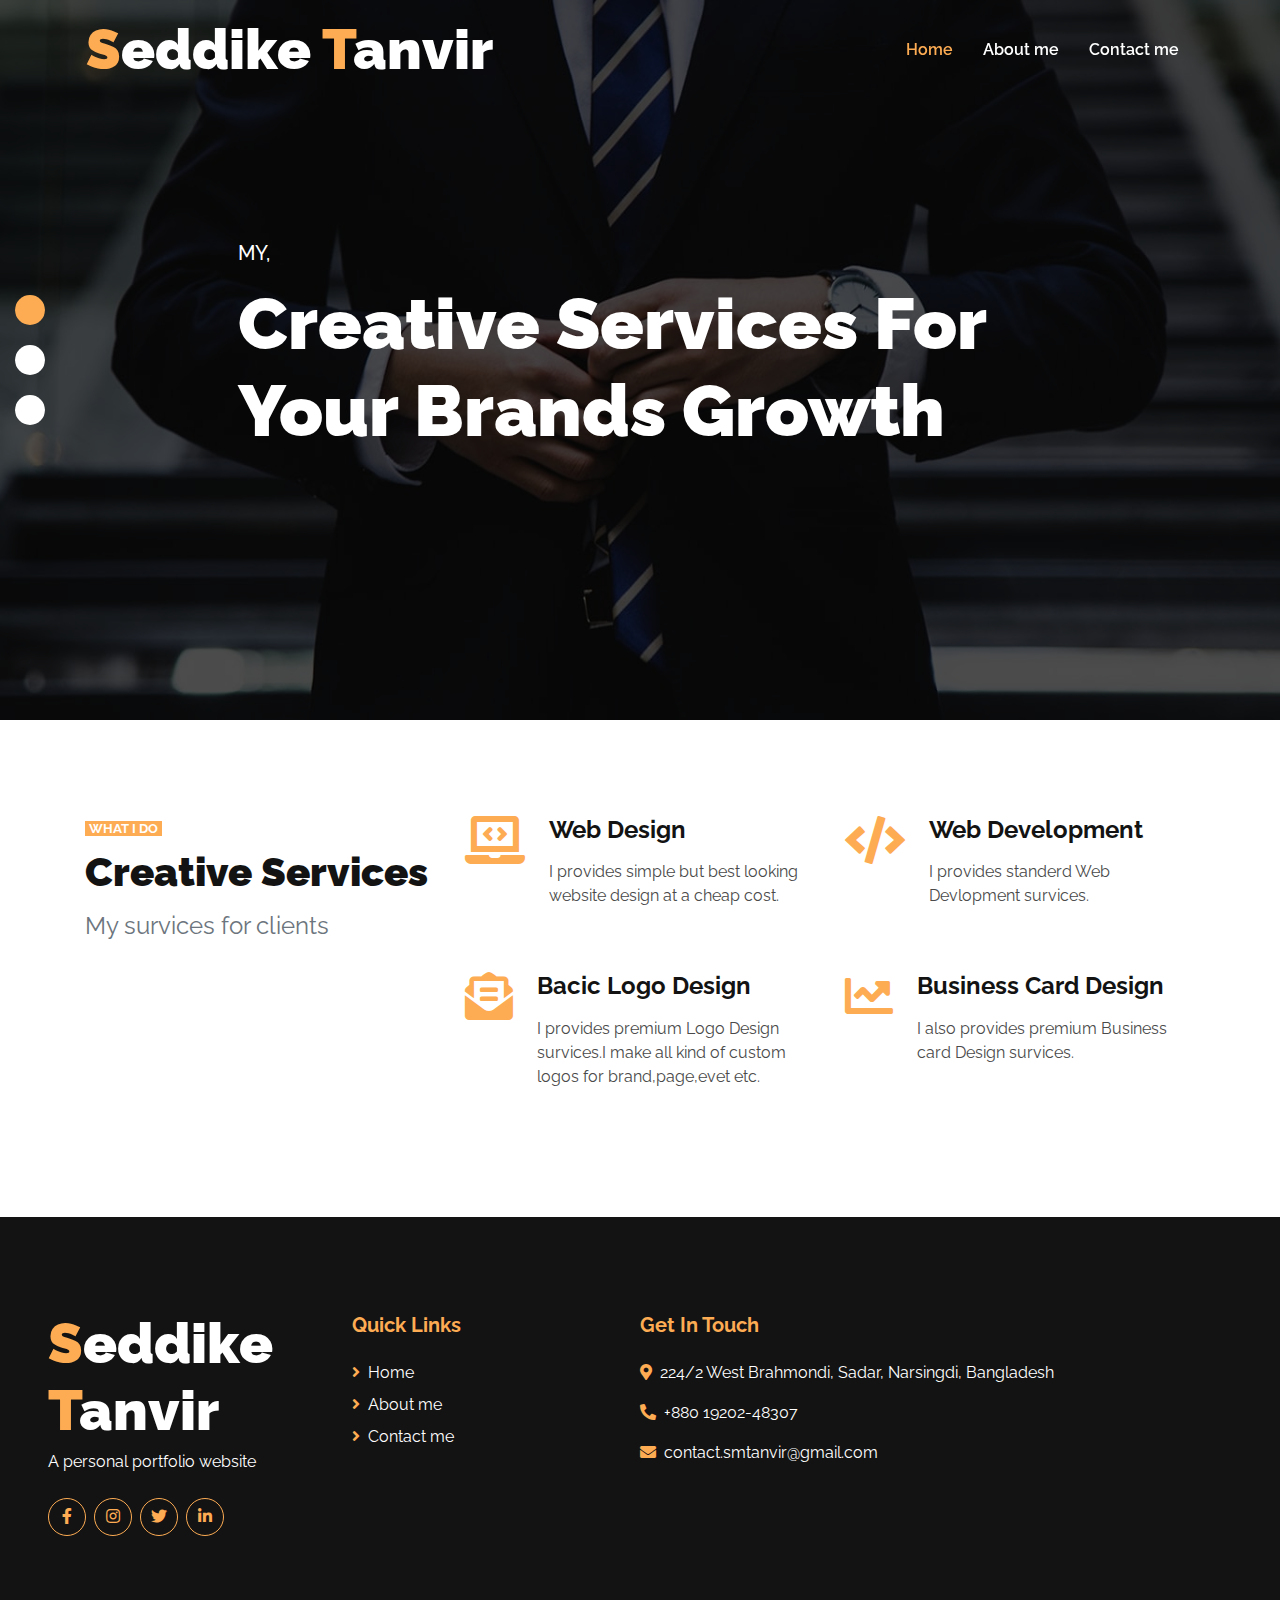
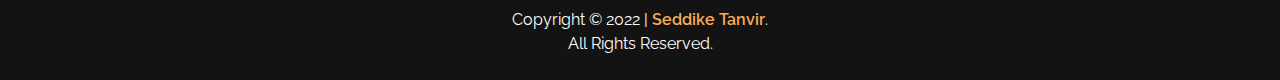
<file: index.html>
<!DOCTYPE html>
<html lang="en">

<head>
    <meta charset="utf-8">
    <title>Seddike Tanvir | Home</title>
    <meta content="width=device-width, initial-scale=1.0" name="viewport">
    <meta content="Seddike Tanvir" name="keywords">
    <meta content="Seddike Tanvir" name="description">

    <!-- Favicon -->
    <link href="img/favicon.ico" rel="icon">

    <!-- Google Web Fonts -->
    <link rel="preconnect" href="https://fonts.gstatic.com">
    <link href="https://fonts.googleapis.com/css2?family=Raleway:wght@400;500;600;700;800;900&display=swap" rel="stylesheet"> 

    <!-- Font Awesome -->
    <link href="https://cdnjs.cloudflare.com/ajax/libs/font-awesome/5.15.0/css/all.min.css" rel="stylesheet">

    <!-- Libraries Stylesheet -->
    <link href="lib/owlcarousel/assets/owl.carousel.min.css" rel="stylesheet">

    <!-- Customized Bootstrap Stylesheet -->
    <link href="css/style.css" rel="stylesheet">
</head>

<body>
    <!-- Navbar Start -->
    <div class="container-fluid nav-bar p-0">
        <div class="container-lg p-0">
            <nav class="navbar navbar-expand-lg bg-secondary navbar-dark">
                <a href="https://seddike-tanvir.github.io/smtanvir.com/" class="navbar-brand">
                    <h1 class="m-0 text-white display-4"><span class="text-primary">S</span>eddike<span class="text-primary"> T</span>anvir</h1>
                </a>
                <button type="button" class="navbar-toggler" data-toggle="collapse" data-target="#navbarCollapse">
                    <span class="navbar-toggler-icon"></span>
                </button>
                <div class="collapse navbar-collapse justify-content-between" id="navbarCollapse">
                    <div class="navbar-nav ml-auto py-0">
                        <a href="index.html" class="nav-item nav-link active">Home</a>
                        <a href="about.html" class="nav-item nav-link">About me</a>
                        <a href="contact.html" class="nav-item nav-link">Contact me</a>
                  <!--  <a href="pricing.html" class="nav-item nav-link">Pricing</a>
                        <div class="nav-item dropdown">
                            <a href="#" class="nav-link dropdown-toggle" data-toggle="dropdown">Pages</a>
                            <div class="dropdown-menu border-0 rounded-0 m-0">
                                <a href="blog.html" class="dropdown-item">Blog Grid</a>
                                <a href="single.html" class="dropdown-item">Blog Detail</a>
                            </div>   
                        </div>
                        <a href="contact.html" class="nav-item nav-link">Contact</a>  -->
                    </div>
                </div>
            </nav>
        </div>
    </div>            
    <!-- Navbar End -->


    <!-- Carousel Start -->
    <div class="container-fluid p-0 mb-5">
        <div id="header-carousel" class="carousel slide carousel-fade" data-ride="carousel">
            <ol class="carousel-indicators">
                <li data-target="#header-carousel" data-slide-to="0" class="active"></li>
                <li data-target="#header-carousel" data-slide-to="1"></li>
                <li data-target="#header-carousel" data-slide-to="2"></li>
            </ol>
            <div class="carousel-inner">
                <div class="carousel-item active">
                    <img class="img-fluid" src="img/carousel-1.jpg" alt="Image">
                    <div class="carousel-caption d-flex align-items-center justify-content-center">
                        <div class="p-5" style="width: 100%; max-width: 900px;">
                            <h5 class="text-white text-uppercase mb-md-3">My,</h5>
                            <h1 class="display-3 text-white mb-md-4">Creative Services For Your Brands Growth</h1>
                      <!--  <a href="" class="btn btn-primary py-md-2 px-md-4 font-weight-semi-bold mt-2">Learn More</a>  -->
                        </div>
                    </div>
                </div>
                <div class="carousel-item">
                    <img class="img-fluid" src="img/carousel-2.jpg" alt="Image">
                    <div class="carousel-caption d-flex align-items-center justify-content-center">
                        <div class="p-5" style="width: 100%; max-width: 900px;">
                            <h5 class="text-white text-uppercase mb-md-3">I,</h5>
                            <h1 class="display-3 text-white mb-md-4">Highly Foucus on Clients Satisfaction.</h1>
                      <!--  <a href="" class="btn btn-primary py-md-2 px-md-4 font-weight-semi-bold mt-2">Learn More</a>  -->
                        </div>
                    </div>
                </div>
                <div class="carousel-item">
                    <img class="img-fluid" src="img/carousel-3.jpg" alt="Image">
                    <div class="carousel-caption d-flex align-items-center justify-content-center">
                        <div class="p-5" style="width: 100%; max-width: 900px;">
                            <h5 class="text-white text-uppercase mb-md-3">I,</h5>
                            <h1 class="display-3 text-white mb-md-4">Ensure Clients Recommandation for their Batter Experince.</h1>
                      <!--  <a href="" class="btn btn-primary py-md-2 px-md-4 font-weight-semi-bold mt-2">Learn More</a>  -->
                        </div>
                    </div>
                </div>
            </div>
        </div>
    </div>
    <!-- Carousel End -->


    <!-- About Start -->
	     <!--  
    <div class="container-fluid py-5">
        <div class="container">
            <div class="row align-items-center pb-1">
                <div class="col-lg-5">
                    <img class="img-thumbnail p-3" src="img/about.jpg" alt="">
                </div>
                <div class="col-lg-7 mt-5 mt-lg-0">
                    <small class="bg-primary text-white text-uppercase font-weight-bold px-1">Who We Are</small>
                    <h1 class="mt-2 mb-4">Most Effective Creative Service Provider For Companies</h1>
                    <p class="mb-4">Eirmod est dolor nonumy sea amet dolore erat sit dolor et dolor vero. Tempor ipsum at justo amet at ipsum justo. Aiam kasd sea sit dolor duo elitr dolor amet, justo est ipsum amet dolor ut ipsum. Labore diam et nonumy amet dolores. Volup sit labore dolores erat, magna justo sed lorem kasd ea dolor. Labore sit clita invidunt, est dolores lorem sed ipsum kasd no amet ipsum.</p>
                    <a href="" class="btn btn-primary py-md-2 px-md-4 font-weight-semi-bold">Read More</a>
                </div>
            </div>
            <div class="row mt-4">
                <div class="col-md-4">
                    <div class="d-flex align-items-center border mb-4 mb-lg-0 p-4" style="height: 120px;">
                        <i class="fa fa-2x fa-map-marker-alt text-primary mr-3"></i>
                        <div class="d-flex flex-column">
                            <h5 class="font-weight-bold">Our Office</h5>
                            <p class="m-0">123 Street, New York, USA</p>
                        </div>
                    </div>
                </div>
                <div class="col-md-4">
                    <div class="d-flex align-items-center border mb-4 mb-lg-0 p-4" style="height: 120px;">
                        <i class="fa fa-2x fa-envelope-open text-primary mr-3"></i>
                        <div class="d-flex flex-column">
                            <h5 class="font-weight-bold">Email Us</h5>
                            <p class="m-0">info@example.com</p>
                        </div>
                    </div>
                </div>
                <div class="col-md-4">
                    <div class="d-flex align-items-center border mb-4 mb-lg-0 p-4" style="height: 120px;">
                        <i class="fas fa-2x fa-phone-alt text-primary mr-3"></i>
                        <div class="d-flex flex-column">
                            <h5 class="font-weight-bold">Call Us</h5>
                            <p class="m-0">+012 345 6789</p>
                        </div>
                    </div>
                </div>
            </div>
        </div>
    </div>
	          -->
    <!-- About End -->


    <!-- Services Start -->
    <div class="container-fluid pt-5 pb-3">
        <div class="container">
            <div class="row">
                <div class="col-lg-4 mb-5">
                    <small class="bg-primary text-white text-uppercase font-weight-bold px-1">What I do</small>
                    <h1 class="mt-2 mb-3">Creative Services</h1>
                    <h4 class="font-weight-normal text-muted mb-4">My survices for clients</h4>
                   <!--   <a href="" class="btn btn-primary py-md-2 px-md-4 font-weight-semi-bold">Discover More</a>   -->
                </div>
                <div class="col-lg-8">
                    <div class="row">
                        <div class="col-md-6 mb-5">
                            <div class="d-flex">
                                <i class="fa fa-3x fa-laptop-code text-primary mr-4"></i>
                                <div class="d-flex flex-column">
                                    <h4 class="font-weight-bold mb-3">Web Design</h4>
                                    <p>I provides simple but best looking website design at a cheap cost.</p>
                                  <!--  <a class="font-weight-semi-bold" href="">Read More <i class="fa fa-angle-double-right"></i></a>     -->
                                </div>
                            </div>
                        </div>
                        <div class="col-md-6 mb-5">
                            <div class="d-flex">
                                <i class="fa fa-3x fa-code text-primary mr-4"></i>
                                <div class="d-flex flex-column">
                                    <h4 class="font-weight-bold mb-3">Web Development</h4>
                                    <p>I provides standerd Web Devlopment survices.</p>
                                    <!--  <a class="font-weight-semi-bold" href="">Read More <i class="fa fa-angle-double-right"></i></a>     -->
                                </div>
                            </div>
                        </div>
						
                        <div class="col-md-6 mb-5">
                            <div class="d-flex">
                                <i class="fa fa-3x fa-envelope-open-text text-primary mr-4"></i>
                                <div class="d-flex flex-column">
                                    <h4 class="font-weight-bold mb-3">Bacic Logo Design</h4>
                                    <p>I provides premium Logo Design survices.I make all kind of  custom logos for brand,page,evet etc. </p>
                                    <!--  <a class="font-weight-semi-bold" href="">Read More <i class="fa fa-angle-double-right"></i></a>     -->
                                </div>
                            </div>
                        </div>
                        <div class="col-md-6 mb-5">
                            <div class="d-flex">
                                <i class="fa fa-3x fa-chart-line text-primary mr-4"></i>
                                <div class="d-flex flex-column">
                                    <h4 class="font-weight-bold mb-3">Business Card Design</h4>
                                    <p>I also provides premium Business card Design survices.</p>
                                   <!--  <a class="font-weight-semi-bold" href="">Read More <i class="fa fa-angle-double-right"></i></a>     -->
                                </div>
                            </div>
                        </div>
                    </div>
                </div>
            </div>
        </div>
    </div>
    <!-- Services End -->


    <!-- Features Start -->
	       <!--
    <div class="container-fluid pt-5 pb-2">
        <div class="container">
            <div class="row">
                <div class="col-lg-6 mb-5">
                    <small class="bg-primary text-white text-uppercase font-weight-bold px-1">Why Choose Us</small>
                    <h1 class="mt-2 mb-3">25 Years Expereince</h1>
                    <h4 class="font-weight-normal text-muted mb-4">Lorem ut kasd dolores elitr sed est duo ea ipsum justo diam, est erat lorem</h4>
                    <div class="list-inline mb-4">
                        <p class="font-weight-semi-bold mb-2"><i class="fa fa-angle-right text-primary mr-2"></i>Lorem ut kasd dolores elitr</p>
                        <p class="font-weight-semi-bold mb-2"><i class="fa fa-angle-right text-primary mr-2"></i>Jsto dolor lorem ipsum</p>
                        <p class="font-weight-semi-bold mb-2"><i class="fa fa-angle-right text-primary mr-2"></i>Diama ipsum est dolor</p>
                    </div>
                    <a href="" class="btn btn-primary py-md-2 px-md-4 font-weight-semi-bold">Learn More</a>
                </div>
                <div class="col-lg-6">
                    <div class="row">
                        <div class="col-sm-6 pb-1">
                            <div class="d-flex flex-column align-items-center border px-4 mb-4">
                                <h2 class="display-3 text-primary mb-3" data-toggle="counter-up">25</h2>
                                <h5 class="font-weight-bold mb-4">Years Expereince</h5>
                            </div>
                        </div>
                        <div class="col-sm-6 pb-1">
                            <div class="d-flex flex-column align-items-center border px-4 mb-4">
                                <h2 class="display-3 text-primary mb-3" data-toggle="counter-up">225</h2>
                                <h5 class="font-weight-bold mb-4">SKilled Experts</h5>
                            </div>
                        </div>
                        <div class="col-sm-6 pb-1">
                            <div class="d-flex flex-column align-items-center border px-4 mb-4">
                                <h2 class="display-3 text-primary mb-3" data-toggle="counter-up">1050</h2>
                                <h5 class="font-weight-bold mb-4">Happy Clients</h5>
                            </div>
                        </div>
                        <div class="col-sm-6 pb-1">
                            <div class="d-flex flex-column align-items-center border px-4 mb-4">
                                <h2 class="display-3 text-primary mb-3" data-toggle="counter-up">2500</h2>
                                <h5 class="font-weight-bold mb-4">Complete Projects</h5>
                            </div>
                        </div>
                    </div>
                </div>
            </div>
        </div>
    </div>
	     -->
    <!-- Features End -->

                

    <!-- Team Start -->
	          <!--
    <div class="container-fluid pt-5">
        <div class="container">
            <div class="row">
                <div class="col-lg-4 mb-5">
                    <small class="bg-primary text-white text-uppercase font-weight-bold px-1">Meet The Team</small>
                    <h1 class="mt-2 mb-3">Meet Experts of Behind Work</h1>
                    <h4 class="font-weight-normal text-muted mb-4">Eirmod diam magna sed sea rebum, elitr diam dolor lorem ipsum, ipsum stet magna ea diam vero stet vero</h4>
                    <a href="" class="btn btn-primary py-md-2 px-md-4 font-weight-semi-bold">Meet All Experts</a>
                </div>
                <div class="col-lg-8 mb-5">
                    <div class="owl-carousel team-carousel">
                        <div class="team-item">
                            <div class="position-relative">
                                <img class="img-fluid w-100" src="img/team-1.jpg" alt="">
                                <div class="team-overlay position-absolute d-flex align-items-center justify-content-center m-3">
                                    <div class="d-flex align-items-center justify-content-start">
                                        <a class="btn btn-outline-secondary rounded-circle text-center mr-2 px-0" style="width: 38px; height: 38px;" href="#"><i class="fab fa-twitter"></i></a>
                                        <a class="btn btn-outline-secondary rounded-circle text-center mr-2 px-0" style="width: 38px; height: 38px;" href="#"><i class="fab fa-facebook-f"></i></a>
                                        <a class="btn btn-outline-secondary rounded-circle text-center px-0" style="width: 38px; height: 38px;" href="#"><i class="fab fa-linkedin-in"></i></a>
                                    </div>
                                </div>
                            </div>
                            <div class="border border-top-0 text-center" style="padding: 30px;">
                                <h5 class="font-weight-bold">John Doe</h5>
                                <span>CEO, Founder</span>
                            </div>
                        </div>
                        <div class="team-item">
                            <div class="position-relative">
                                <img class="img-fluid w-100" src="img/team-2.jpg" alt="">
                                <div class="team-overlay position-absolute d-flex align-items-center justify-content-center m-3">
                                    <div class="d-flex align-items-center justify-content-start">
                                        <a class="btn btn-outline-secondary rounded-circle text-center mr-2 px-0" style="width: 38px; height: 38px;" href="#"><i class="fab fa-twitter"></i></a>
                                        <a class="btn btn-outline-secondary rounded-circle text-center mr-2 px-0" style="width: 38px; height: 38px;" href="#"><i class="fab fa-facebook-f"></i></a>
                                        <a class="btn btn-outline-secondary rounded-circle text-center px-0" style="width: 38px; height: 38px;" href="#"><i class="fab fa-linkedin-in"></i></a>
                                    </div>
                                </div>
                            </div>
                            <div class="border border-top-0 text-center" style="padding: 30px;">
                                <h5 class="font-weight-bold">Kate Wilson</h5>
                                <span>Designer</span>
                            </div>
                        </div>
                        <div class="team-item">
                            <div class="position-relative">
                                <img class="img-fluid w-100" src="img/team-3.jpg" alt="">
                                <div class="team-overlay position-absolute d-flex align-items-center justify-content-center m-3">
                                    <div class="d-flex align-items-center justify-content-start">
                                        <a class="btn btn-outline-secondary rounded-circle text-center mr-2 px-0" style="width: 38px; height: 38px;" href="#"><i class="fab fa-twitter"></i></a>
                                        <a class="btn btn-outline-secondary rounded-circle text-center mr-2 px-0" style="width: 38px; height: 38px;" href="#"><i class="fab fa-facebook-f"></i></a>
                                        <a class="btn btn-outline-secondary rounded-circle text-center px-0" style="width: 38px; height: 38px;" href="#"><i class="fab fa-linkedin-in"></i></a>
                                    </div>
                                </div>
                            </div>
                            <div class="border border-top-0 text-center" style="padding: 30px;">
                                <h5 class="font-weight-bold">John Brown</h5>
                                <span>Developer</span>
                            </div>
                        </div>
                        <div class="team-item">
                            <div class="position-relative">
                                <img class="img-fluid w-100" src="img/team-4.jpg" alt="">
                                <div class="team-overlay position-absolute d-flex align-items-center justify-content-center m-3">
                                    <div class="d-flex align-items-center justify-content-start">
                                        <a class="btn btn-outline-secondary rounded-circle text-center mr-2 px-0" style="width: 38px; height: 38px;" href="#"><i class="fab fa-twitter"></i></a>
                                        <a class="btn btn-outline-secondary rounded-circle text-center mr-2 px-0" style="width: 38px; height: 38px;" href="#"><i class="fab fa-facebook-f"></i></a>
                                        <a class="btn btn-outline-secondary rounded-circle text-center px-0" style="width: 38px; height: 38px;" href="#"><i class="fab fa-linkedin-in"></i></a>
                                    </div>
                                </div>
                            </div>
                            <div class="border border-top-0 text-center" style="padding: 30px;">
                                <h5 class="font-weight-bold">Paul Watson</h5>
                                <span>Marketer</span>
                            </div>
                        </div>
                    </div>
                </div>
            </div>
        </div>
    </div>
	      -->
    <!-- Team End -->


    <!-- Pricing Plan Start -->
	        <!--
    <div class="container-fluid pt-5">
        <div class="container">
            <div class="row">
                <div class="col-lg-7">
                    <div class="row">
                        <div class="col-md-6 mb-5">
                            <div class="d-flex flex-column align-items-center justify-content-center bg-primary p-4">
                                <h3>Basic</h3>
                                <h1 class="display-4 mb-0">
                                    <small class="align-top"
                                        style="font-size: 22px; line-height: 45px;">$</small>49<small
                                        class="align-bottom" style="font-size: 16px; line-height: 40px;">/
                                        Mo</small>
                                </h1>
                            </div>
                            <div class="border border-top-0 d-flex flex-column align-items-center py-4">
                                <p>HTML5 & CSS3</p>
                                <p>Bootstrap 4</p>
                                <p>Responsive Layout</p>
                                <p>Compatible With All Browsers</p>
                                <a href="" class="btn btn-primary py-md-2 px-md-4 font-weight-semi-bold my-2">Order Now</a>
                            </div>
                        </div>
                        <div class="col-md-6 mb-5">
                            <div class="d-flex flex-column align-items-center justify-content-center bg-primary p-4">
                                <h3>Premium</h3>
                                <h1 class="display-4 mb-0">
                                    <small class="align-top"
                                        style="font-size: 22px; line-height: 45px;">$</small>99<small
                                        class="align-bottom" style="font-size: 16px; line-height: 40px;">/
                                        Mo</small>
                                </h1>
                            </div>
                            <div class="border border-top-0 d-flex flex-column align-items-center py-4">
                                <p>HTML5 & CSS3</p>
                                <p>Bootstrap 4</p>
                                <p>Responsive Layout</p>
                                <p>Compatible With All Browsers</p>
                                <a href="" class="btn btn-primary py-md-2 px-md-4 font-weight-semi-bold my-2">Order Now</a>
                            </div>
                        </div>
                    </div>
                </div>
                <div class="col-lg-5 mb-5">
                    <small class="d-inline bg-primary text-white text-uppercase font-weight-bold px-1">Our Pricing Plan</small>
                    <h1 class="mt-2 mb-3">We Offer Affordable and Flexible Packages</h1>
                    <h4 class="font-weight-normal text-muted mb-4">Lorem ut kasd dolores elitr sed est duo ea ipsum justo diam, est erat lorem. Est magna sea clita diam tempor elitr</h4>
                    <h5 class="font-weight-bold mb-4">Need A Custom Package?</h5>
                    <a href="" class="btn btn-primary py-md-2 px-md-4 font-weight-semi-bold">Contact Now</a>
                </div>
            </div>
        </div>
    </div>
	       -->
    <!-- Pricing Plan End -->


    <!-- Testimonial Start -->
	          <!--
    <div class="container-fluid pt-5">
        <div class="container">
            <div class="row">
                <div class="col-lg-4 mb-5">
                    <small class="bg-primary text-white text-uppercase font-weight-bold px-1">What clients say</small>
                    <h1 class="mt-2 mb-3">Clients Say About Our Services</h1>
                    <h4 class="font-weight-normal text-muted mb-4">Lorem ut kasd elitr sed est duo ea ipsum justo diam, est erat lorem clita diam elitr</h4>
                    <a href="" class="btn btn-primary py-md-2 px-md-4 font-weight-semi-bold">Submit Review</a>
                </div>
                <div class="col-lg-8 mb-5">
                    <div class="owl-carousel testimonial-carousel">
                        <div class="testimonial-item">
                            <div class="testimonial-text position-relative border mb-4" style="padding: 25px 30px;">
                                Sed ea amet kasd elitr stet nonumy, stet rebum et ipsum est duo elitr eirmod clita lorem. Dolores tempor voluptua ipsum sanctus clita
                            </div>
                            <div class="d-flex align-items-center">
                                <img class="img-fluid rounded-circle" src="img/testimonial-1.jpg" style="width: 80px; height: 80px;" alt="Image">
                                <div class="pl-4">
                                    <h6 class="font-weight-bold">Client Name</h6>
                                    <i class="text-muted">Profession</i>
                                </div>
                            </div>
                        </div>
                        <div class="testimonial-item">
                            <div class="testimonial-text position-relative border mb-4" style="padding: 25px 30px;">
                                Sed ea amet kasd elitr stet nonumy, stet rebum et ipsum est duo elitr eirmod clita lorem. Dolores tempor voluptua ipsum sanctus clita
                            </div>
                            <div class="d-flex align-items-center">
                                <img class="img-fluid rounded-circle" src="img/testimonial-2.jpg" style="width: 80px; height: 80px;" alt="Image">
                                <div class="pl-4">
                                    <h6 class="font-weight-bold">Client Name</h6>
                                    <i class="text-muted">Profession</i>
                                </div>
                            </div>
                        </div>
                        <div class="testimonial-item">
                            <div class="testimonial-text position-relative border mb-4" style="padding: 25px 30px;">
                                Sed ea amet kasd elitr stet nonumy, stet rebum et ipsum est duo elitr eirmod clita lorem. Dolores tempor voluptua ipsum sanctus clita
                            </div>
                            <div class="d-flex align-items-center">
                                <img class="img-fluid rounded-circle" src="img/testimonial-3.jpg" style="width: 80px; height: 80px;" alt="Image">
                                <div class="pl-4">
                                    <h6 class="font-weight-bold">Client Name</h6>
                                    <i class="text-muted">Profession</i>
                                </div>
                            </div>
                        </div>
                        <div class="testimonial-item">
                            <div class="testimonial-text position-relative border mb-4" style="padding: 25px 30px;">
                                Sed ea amet kasd elitr stet nonumy, stet rebum et ipsum est duo elitr eirmod clita lorem. Dolores tempor voluptua ipsum sanctus clita
                            </div>
                            <div class="d-flex align-items-center">
                                <img class="img-fluid rounded-circle" src="img/testimonial-4.jpg" style="width: 80px; height: 80px;" alt="Image">
                                <div class="pl-4">
                                    <h6 class="font-weight-bold">Client Name</h6>
                                    <i class="text-muted">Profession</i>
                                </div>
                            </div>
                        </div>
                        <div class="testimonial-item">
                            <div class="testimonial-text position-relative border mb-4" style="padding: 25px 30px;">
                                Sed ea amet kasd elitr stet nonumy, stet rebum et ipsum est duo elitr eirmod clita lorem. Dolores tempor voluptua ipsum sanctus clita
                            </div>
                            <div class="d-flex align-items-center">
                                <img class="img-fluid rounded-circle" src="img/testimonial-5.jpg" style="width: 80px; height: 80px;" alt="Image">
                                <div class="pl-4">
                                    <h6 class="font-weight-bold">Client Name</h6>
                                    <i class="text-muted">Profession</i>
                                </div>
                            </div>
                        </div>
                    </div>
                </div>
            </div>
        </div>
    </div>
	       -->
    <!-- Testimonial End -->
           

    <!-- Blog Start -->
	        <!--
    <div class="container-fluid pt-5">
        <div class="container">
            <div class="text-center">
                <small class="bg-primary text-white text-uppercase font-weight-bold text-center px-1">Our Blog</small>
                <h1 class="mt-2 mb-5">Latest From Blog</h1>
            </div>
            <div class="row">
                <div class="col-md-6 mb-5">
                    <div class="position-relative">
                        <img class="img-fluid w-100" src="img/blog-1.jpg" alt="">
                        <div class="position-absolute bg-primary d-flex flex-column align-items-center justify-content-center"
                            style="width: 80px; height: 80px; bottom: 0; left: 0;">
                            <h6 class="text-uppercase mt-2 mb-n2">Jan</h6>
                            <h1 class="m-0">01</h1>
                        </div>
                    </div>
                    <div class="border border-top-0" style="padding: 30px;">
                        <div class="d-flex mb-3">
                            <div class="d-flex align-items-center">
                                <img class="rounded-circle" style="width: 40px; height: 40px;" src="img/user.jpg" alt="">
                                <a class="text-muted ml-2" href="">John Doe</a>
                            </div>
                            <div class="d-flex align-items-center ml-4">
                                <i class="far fa-bookmark text-primary"></i>
                                <a class="text-muted ml-2" href="">Web Design</a>
                            </div>
                        </div>
                        <a class="h5 font-weight-bold" href="">Kasd tempor diam sea justo dolor kasd amet dolor labore amet clita est diam dolor</a>
                    </div>
                </div>
                <div class="col-md-6 mb-5">
                    <div class="position-relative">
                        <img class="img-fluid w-100" src="img/blog-2.jpg" alt="">
                        <div class="position-absolute bg-primary d-flex flex-column align-items-center justify-content-center"
                            style="width: 80px; height: 80px; bottom: 0; left: 0;">
                            <h6 class="text-uppercase mt-2 mb-n2">Jan</h6>
                            <h1 class="m-0">01</h1>
                        </div>
                    </div>
                    <div class="border border-top-0" style="padding: 30px;">
                        <div class="d-flex mb-3">
                            <div class="d-flex align-items-center">
                                <img class="rounded-circle" style="width: 40px; height: 40px;" src="img/user.jpg" alt="">
                                <a class="text-muted ml-2" href="">John Doe</a>
                            </div>
                            <div class="d-flex align-items-center ml-4">
                                <i class="far fa-bookmark text-primary"></i>
                                <a class="text-muted ml-2" href="">Web Design</a>
                            </div>
                        </div>
                        <a class="h5 font-weight-bold" href="">Kasd tempor diam sea justo dolor kasd amet dolor labore amet clita est diam dolor</a>
                    </div>
                </div>
            </div>
        </div>
    </div>
	          -->
    <!-- Blog End -->


        <!-- Footer Start -->
    <div class="container-fluid bg-secondary text-white mt-5 pt-5 px-sm-3 px-md-5">
        <div class="row pt-5">
            <div class="col-lg-3 col-md-6 mb-5">
                <a href="index.html" class="navbar-brand">
                    <h1 class="m-0 mt-n2 text-white display-4"><span class="text-primary">S</span>eddike </br> <span class="text-primary">T</span>anvir</h1>
                </a>
                <p>A personal portfolio website</p>
                <div class="d-flex justify-content-start mt-4" ">
				    <a class="btn btn-outline-primary rounded-circle text-center mr-2 px-0" style="width: 38px; height: 38px;" href="https://www.facebook.com/seddike.mt"><i class="fab fa-facebook-f"></i></a>
                    <a class="btn btn-outline-primary rounded-circle text-center mr-2 px-0" style="width: 38px; height: 38px;" href="https://instagram.com/seddike_tanvir"><i class="fab fa-instagram"></i></a>
                    <a class="btn btn-outline-primary rounded-circle text-center mr-2 px-0" style="width: 38px; height: 38px;" href="https://twitter.com/Seddike_tanvir"><i class="fab fa-twitter"></i></a>
                    <a class="btn btn-outline-primary rounded-circle text-center mr-2 px-0" style="width: 38px; height: 38px;" href="https://www.linkedin.com/in/seddike-tanvir/"><i class="fab fa-linkedin-in"></i></a>
                </div>
            </div>
            <div class="col-lg-3 col-md-6 mb-5" >
                <h5 class="font-weight-bold text-primary mb-4">Quick Links</h5>
                <div class="d-flex flex-column justify-content-start">
                    <a class="text-white mb-2" href="index.html"><i class="fa fa-angle-right text-primary mr-2"></i>Home</a>
                    <a class="text-white mb-2" href="about.html"><i class="fa fa-angle-right text-primary mr-2"></i>About me</a>
                    <a class="text-white mb-2" href="contact.html"><i class="fa fa-angle-right text-primary mr-2"></i>Contact me</a>
					           <!--
                    <a class="text-white mb-2" href="#"><i class="fa fa-angle-right text-primary mr-2"></i>Pricing</a>
                    <a class="text-white" href="#"><i class="fa fa-angle-right text-primary mr-2"></i>Contact Us</a>
                </div>
            </div>
            <div class="col-lg-3 col-md-6 mb-5">
                <h5 class="font-weight-bold text-primary mb-4">Popular Links</h5>
                <div class="d-flex flex-column justify-content-start">
                    <a class="text-white mb-2" href="#"><i class="fa fa-angle-right text-primary mr-2"></i>Home</a>
                    <a class="text-white mb-2" href="#"><i class="fa fa-angle-right text-primary mr-2"></i>About Us</a>
                    <a class="text-white mb-2" href="#"><i class="fa fa-angle-right text-primary mr-2"></i>Services</a>
                    <a class="text-white mb-2" href="#"><i class="fa fa-angle-right text-primary mr-2"></i>Pricing</a>
                    <a class="text-white" href="#"><i class="fa fa-angle-right text-primary mr-2"></i>Contact Us</a>
                </div>
            </div>
			                  
            <div class="col-lg-3 col-md-6 mb-5" >
                <h5 class="font-weight-bold text-primary mb-4">Get In Touch</h5>
                <p>My</p>
                <p><i class="fa fa-map-marker-alt text-primary mr-2"></i>224/2 West Brahmondi, Sadar, Narsingdi, Bangladesh</p>
                <p><i class="fa fa-phone-alt text-primary mr-2"></i>+880 19202-48307</p>
                <p><i class="fa fa-envelope text-primary mr-2"></i>contact.smtanvir@gmail.com</p>
            </div>
                      			-->
		   </div>
		   </div>
								<div class="get-in-touch" >
                <h5 class="font-weight-bold text-primary mb-4">Get In Touch</h5>
               <!-- <p></p>  -->
                <p><i class="fa fa-map-marker-alt text-primary mr-2"></i>224/2 West Brahmondi, Sadar, Narsingdi, Bangladesh</p>
                <p><i class="fa fa-phone-alt text-primary mr-2"></i>+880 19202-48307</p>
                <p><i class="fa fa-envelope text-primary mr-2"></i>contact.smtanvir@gmail.com</p>
            </div>
        
    
    <div class="container-fluid py-4 px-sm-3 px-md-5">
        <p class="m-0 text-center">
           Copyright &copy; 2022 | <a class="font-weight-semi-bold" href="https://seddike-tanvir.github.io/smtanvir.com/">Seddike Tanvir</a>.<br>All Rights Reserved.
               <!--  Designed by: <a class="font-weight-semi-bold" href="#">Seddike Tanvir</a>   -->
        </p>
    </div>
    <!-- Footer End -->


    <!-- Back to Top -->
    <a href="#" class="btn btn-lg btn-primary back-to-top"><i class="fa fa-angle-up"></i></a>

    <!-- JavaScript Files 
    <script>
	alert(" ASSALAMO ALLYCOM \n Welcome To SEDDIKE's portfulio \n --------------Note:--------------- \n  This page is now in under developing . Showing all things are added as a demo. ")
    </script>
      -->
    <!-- JavaScript Libraries -->
    <script src="https://code.jquery.com/jquery-3.4.1.min.js"></script>
    <script src="https://stackpath.bootstrapcdn.com/bootstrap/4.4.1/js/bootstrap.bundle.min.js"></script>
    <script src="lib/easing/easing.min.js"></script>
    <script src="lib/waypoints/waypoints.min.js"></script>
    <script src="lib/counterup/counterup.min.js"></script>
    <script src="lib/owlcarousel/owl.carousel.min.js"></script>

    <!-- Contact Javascript File -->
    <script src="mail/jqBootstrapValidation.min.js"></script>
    <script src="mail/contact.js"></script>

    <!-- Template Javascript -->
    <script src="js/main.js"></script>
</body>

</html>
</file>
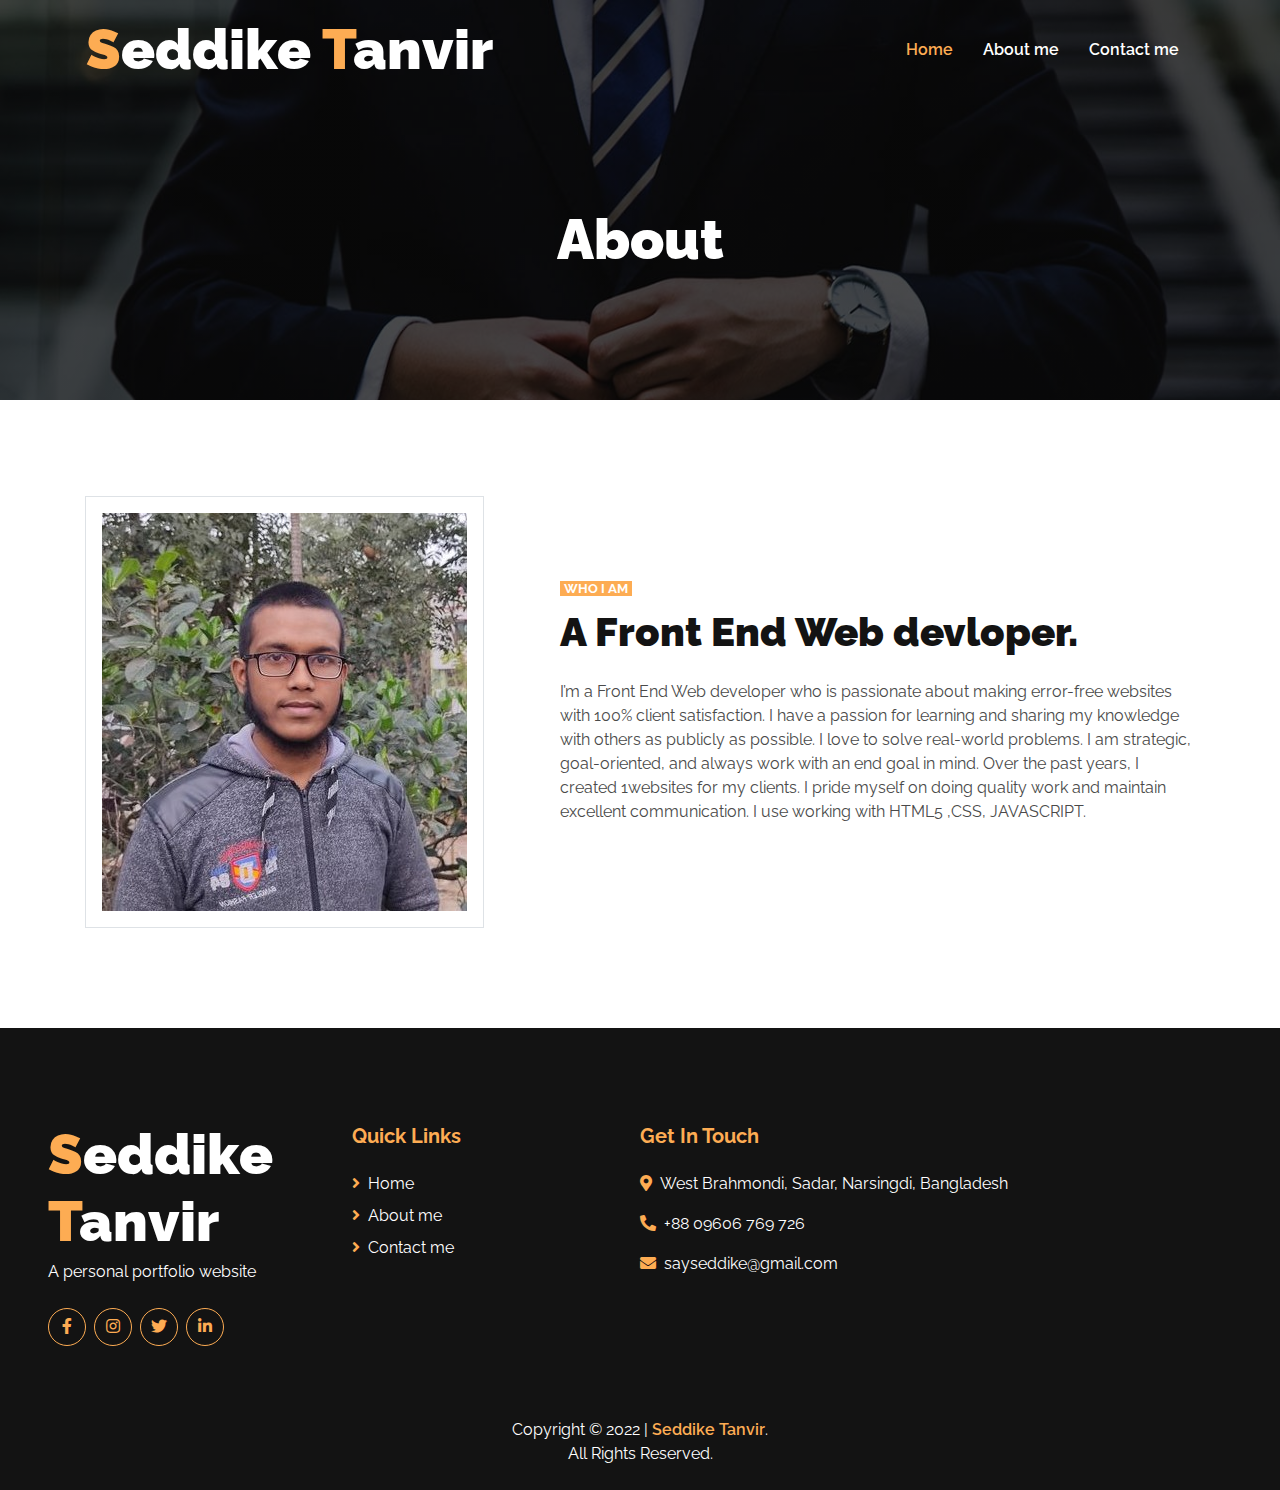
<file: about.html>
<!DOCTYPE html>
<html lang="en">

<head>
    <meta charset="utf-8">
    <title>Seddike Tanvir | About me</title>
    <meta content="width=device-width, initial-scale=1.0" name="viewport">
    <meta content="Seddike Tanvir" name="keywords">
    <meta content="Seddike Tanvir" name="description">

    <!-- Favicon -->
    <link href="img/favicon.ico" rel="icon">

    <!-- Google Web Fonts -->
    <link rel="preconnect" href="https://fonts.gstatic.com">
    <link href="https://fonts.googleapis.com/css2?family=Raleway:wght@400;500;600;700;800;900&display=swap" rel="stylesheet"> 

    <!-- Font Awesome -->
    <link href="https://cdnjs.cloudflare.com/ajax/libs/font-awesome/5.15.0/css/all.min.css" rel="stylesheet">

    <!-- Libraries Stylesheet -->
    <link href="lib/owlcarousel/assets/owl.carousel.min.css" rel="stylesheet">

    <!-- Customized Bootstrap Stylesheet -->
    <link href="css/style.css" rel="stylesheet">
</head>

<body>
    <!-- Navbar Start -->
    <div class="container-fluid nav-bar p-0">
        <div class="container-lg p-0">
            <nav class="navbar navbar-expand-lg bg-secondary navbar-dark">
                <a href="https://seddike-tanvir.github.io/smtanvir.com/" class="navbar-brand">
                    <h1 class="m-0 text-white display-4"><span class="text-primary">S</span>eddike<span class="text-primary"> T</span>anvir</h1>
                </a>
                <button type="button" class="navbar-toggler" data-toggle="collapse" data-target="#navbarCollapse">
                    <span class="navbar-toggler-icon"></span>
                </button>
                <div class="collapse navbar-collapse justify-content-between" id="navbarCollapse">
                    <div class="navbar-nav ml-auto py-0">
                        <a href="index.html" class="nav-item nav-link active">Home</a>
                        <a href="about.html" class="nav-item nav-link">About me</a>
                        <a href="contact.html" class="nav-item nav-link">Contact me</a>
                                          <!-- 
				  <a href="pricing.html" class="nav-item nav-link">Pricing</a>
                        <div class="nav-item dropdown">
                            <a href="#" class="nav-link dropdown-toggle" data-toggle="dropdown">Pages</a>
                            <div class="dropdown-menu border-0 rounded-0 m-0">
                                <a href="blog.html" class="dropdown-item">Blog Grid</a>
                                <a href="single.html" class="dropdown-item">Blog Detail</a>
                            </div>   
                        </div>
                        <a href="contact.html" class="nav-item nav-link">Contact</a> 
                    						-->
                    </div>
                </div>
            </nav>
        </div>
    </div>            
    <!-- Navbar End -->


    <!-- Page Header Start -->
    <div class="container-fluid page-header d-flex flex-column align-items-center justify-content-center pt-0 pt-lg-5 mb-5">
        <h1 class="display-4 text-white mb-3 mt-0 mt-lg-5">About</h1>
        <div class="d-inline-flex text-white">
		         <!--
            <p class="m-0"><a class="text-white" href="">Home</a></p>
            <p class="m-0 px-2">/</p>
            <p class="m-0">About Me</p>
		      	  -->
        </div> 
    </div>
    <!-- Page Header end -->


    <!-- About Start -->
    <div class="container-fluid py-5">
        <div class="container">
            <div class="row align-items-center pb-1">
                <div class="col-lg-5">
                    <img class="img-thumbnail p-3" src="img/about.jpg" alt="">
                </div>
                <div class="col-lg-7 mt-5 mt-lg-0">
                    <small class="bg-primary text-white text-uppercase font-weight-bold px-1">Who  I  Am</small>
                    <h1 class="mt-2 mb-4">A Front End Web devloper.</h1>
                    <p class="mb-4">I’m a Front End Web developer who is passionate about making error-free websites with 100% client satisfaction. I have a passion for learning and sharing my knowledge with others as publicly as possible. I love to solve real-world problems. I am strategic, goal-oriented, and always work with an end goal in mind. Over the past years, I created 1websites for my clients. I pride myself on doing quality work and maintain excellent communication. I use working with HTML5 ,CSS, JAVASCRIPT.</p>
                    <!-- <a href="" class="btn btn-primary py-md-2 px-md-4 font-weight-semi-bold">Read More</a>  -->
                </div>
            </div>
			          <!--
            <div class="row mt-4">
                <div class="col-md-4">
                    <div class="d-flex align-items-center border mb-4 mb-lg-0 p-4" style="height: 120px;">
                        <i class="fa fa-2x fa-map-marker-alt text-primary mr-3"></i>
                        <div class="d-flex flex-column">
                            <h5 class="font-weight-bold">Our Office</h5>
                            <p class="m-0">123 Street, New York, USA</p>
                        </div>
                    </div>
                </div>
                <div class="col-md-4">
                    <div class="d-flex align-items-center border mb-4 mb-lg-0 p-4" style="height: 120px;">
                        <i class="fa fa-2x fa-envelope-open text-primary mr-3"></i>
                        <div class="d-flex flex-column">
                            <h5 class="font-weight-bold">Email Us</h5>
                            <p class="m-0">info@example.com</p>
                        </div>
                    </div>
                </div>
                <div class="col-md-4">
                    <div class="d-flex align-items-center border mb-4 mb-lg-0 p-4" style="height: 120px;">
                        <i class="fas fa-2x fa-phone-alt text-primary mr-3"></i>
                        <div class="d-flex flex-column">
                            <h5 class="font-weight-bold">Call Us</h5>
                            <p class="m-0">+012 345 6789</p>
                        </div>
                    </div>
                </div>
            </div>
			                -->
        </div>
    </div>
    <!-- About End -->


    <!-- Features Start -->
	               <!--
    <div class="container-fluid pt-5 pb-2">
        <div class="container">
            <div class="row">
                <div class="col-lg-6 mb-5">
                    <small class="bg-primary text-white text-uppercase font-weight-bold px-1">Why Choose Me</small>
                    <h1 class="mt-2 mb-3">1 Years Expereince</h1>
                    <h4 class="font-weight-normal text-muted mb-4">Lorem ut kasd dolores elitr sed est duo ea ipsum justo diam, est erat lorem</h4>
                    <div class="list-inline mb-4">
                        <p class="font-weight-semi-bold mb-2"><i class="fa fa-angle-right text-primary mr-2"></i>Lorem ut kasd dolores elitr</p>
                        <p class="font-weight-semi-bold mb-2"><i class="fa fa-angle-right text-primary mr-2"></i>Jsto dolor lorem ipsum</p>
                        <p class="font-weight-semi-bold mb-2"><i class="fa fa-angle-right text-primary mr-2"></i>Diama ipsum est dolor</p>
                    </div>
                    <a href="" class="btn btn-primary py-md-2 px-md-4 font-weight-semi-bold">Learn More</a>
                </div>
                <div class="col-lg-6">
                    <div class="row">
                        <div class="col-sm-6 pb-1">
                            <div class="d-flex flex-column align-items-center border px-4 mb-4">
                                <h2 class="display-3 text-primary mb-3" data-toggle="counter-up">25</h2>
                                <h5 class="font-weight-bold mb-4">Years Expereince</h5>
                            </div>
                        </div>
                        <div class="col-sm-6 pb-1">
                            <div class="d-flex flex-column align-items-center border px-4 mb-4">
                                <h2 class="display-3 text-primary mb-3" data-toggle="counter-up">225</h2>
                                <h5 class="font-weight-bold mb-4">SKilled Experts</h5>
                            </div>
                        </div>
                        <div class="col-sm-6 pb-1">
                            <div class="d-flex flex-column align-items-center border px-4 mb-4">
                                <h2 class="display-3 text-primary mb-3" data-toggle="counter-up">1050</h2>
                                <h5 class="font-weight-bold mb-4">Happy Clients</h5>
                            </div>
                        </div>
                        <div class="col-sm-6 pb-1">
                            <div class="d-flex flex-column align-items-center border px-4 mb-4">
                                <h2 class="display-3 text-primary mb-3" data-toggle="counter-up">2500</h2>
                                <h5 class="font-weight-bold mb-4">Complete Projects</h5>
                            </div>
                        </div>
                    </div>
                </div>
            </div>
        </div>
    </div>
	           -->
	<!-- Features End -->
	

	<!-- Team Start -->
	            <!--
    <div class="container-fluid pt-5">
        <div class="container">
            <div class="row">
                <div class="col-lg-4 mb-5">
                    <small class="bg-primary text-white text-uppercase font-weight-bold px-1">Meet The Team</small>
                    <h1 class="mt-2 mb-3">Meet Experts of Behind Work</h1>
                    <h4 class="font-weight-normal text-muted mb-4">Eirmod diam magna sed sea rebum, elitr diam dolor lorem ipsum, ipsum stet magna ea diam vero stet vero</h4>
                    <a href="" class="btn btn-primary py-md-2 px-md-4 font-weight-semi-bold">Meet All Experts</a>
                </div>
                <div class="col-lg-8 mb-5">
                    <div class="owl-carousel team-carousel">
                        <div class="team-item">
                            <div class="position-relative">
                                <img class="img-fluid w-100" src="img/team-1.jpg" alt="">
                                <div class="team-overlay position-absolute d-flex align-items-center justify-content-center m-3">
                                    <div class="d-flex align-items-center justify-content-start">
                                        <a class="btn btn-outline-secondary rounded-circle text-center mr-2 px-0" style="width: 38px; height: 38px;" href="#"><i class="fab fa-twitter"></i></a>
                                        <a class="btn btn-outline-secondary rounded-circle text-center mr-2 px-0" style="width: 38px; height: 38px;" href="#"><i class="fab fa-facebook-f"></i></a>
                                        <a class="btn btn-outline-secondary rounded-circle text-center px-0" style="width: 38px; height: 38px;" href="#"><i class="fab fa-linkedin-in"></i></a>
                                    </div>
                                </div>
                            </div>
                            <div class="border border-top-0 text-center" style="padding: 30px;">
                                <h5 class="font-weight-bold">John Doe</h5>
                                <span>CEO, Founder</span>
                            </div>
                        </div>
                        <div class="team-item">
                            <div class="position-relative">
                                <img class="img-fluid w-100" src="img/team-2.jpg" alt="">
                                <div class="team-overlay position-absolute d-flex align-items-center justify-content-center m-3">
                                    <div class="d-flex align-items-center justify-content-start">
                                        <a class="btn btn-outline-secondary rounded-circle text-center mr-2 px-0" style="width: 38px; height: 38px;" href="#"><i class="fab fa-twitter"></i></a>
                                        <a class="btn btn-outline-secondary rounded-circle text-center mr-2 px-0" style="width: 38px; height: 38px;" href="#"><i class="fab fa-facebook-f"></i></a>
                                        <a class="btn btn-outline-secondary rounded-circle text-center px-0" style="width: 38px; height: 38px;" href="#"><i class="fab fa-linkedin-in"></i></a>
                                    </div>
                                </div>
                            </div>
                            <div class="border border-top-0 text-center" style="padding: 30px;">
                                <h5 class="font-weight-bold">Kate Wilson</h5>
                                <span>Designer</span>
                            </div>
                        </div>
                        <div class="team-item">
                            <div class="position-relative">
                                <img class="img-fluid w-100" src="img/team-3.jpg" alt="">
                                <div class="team-overlay position-absolute d-flex align-items-center justify-content-center m-3">
                                    <div class="d-flex align-items-center justify-content-start">
                                        <a class="btn btn-outline-secondary rounded-circle text-center mr-2 px-0" style="width: 38px; height: 38px;" href="#"><i class="fab fa-twitter"></i></a>
                                        <a class="btn btn-outline-secondary rounded-circle text-center mr-2 px-0" style="width: 38px; height: 38px;" href="#"><i class="fab fa-facebook-f"></i></a>
                                        <a class="btn btn-outline-secondary rounded-circle text-center px-0" style="width: 38px; height: 38px;" href="#"><i class="fab fa-linkedin-in"></i></a>
                                    </div>
                                </div>
                            </div>
                            <div class="border border-top-0 text-center" style="padding: 30px;">
                                <h5 class="font-weight-bold">John Brown</h5>
                                <span>Developer</span>
                            </div>
                        </div>
                        <div class="team-item">
                            <div class="position-relative">
                                <img class="img-fluid w-100" src="img/team-4.jpg" alt="">
                                <div class="team-overlay position-absolute d-flex align-items-center justify-content-center m-3">
                                    <div class="d-flex align-items-center justify-content-start">
                                        <a class="btn btn-outline-secondary rounded-circle text-center mr-2 px-0" style="width: 38px; height: 38px;" href="#"><i class="fab fa-twitter"></i></a>
                                        <a class="btn btn-outline-secondary rounded-circle text-center mr-2 px-0" style="width: 38px; height: 38px;" href="#"><i class="fab fa-facebook-f"></i></a>
                                        <a class="btn btn-outline-secondary rounded-circle text-center px-0" style="width: 38px; height: 38px;" href="#"><i class="fab fa-linkedin-in"></i></a>
                                    </div>
                                </div>
                            </div>
                            <div class="border border-top-0 text-center" style="padding: 30px;">
                                <h5 class="font-weight-bold">Paul Watson</h5>
                                <span>Marketer</span>
                            </div>
                        </div>
                    </div>
                </div>
            </div>
        </div>
    </div>
	           -->
    <!-- Team End -->


        <!-- Footer Start -->
    <div class="container-fluid bg-secondary text-white mt-5 pt-5 px-sm-3 px-md-5">
        <div class="row pt-5">
            <div class="col-lg-3 col-md-6 mb-5">
                <a href="index.html" class="navbar-brand">
                    <h1 class="m-0 mt-n2 text-white display-4"><span class="text-primary">S</span>eddike </br> <span class="text-primary">T</span>anvir</h1>
                </a>
                <p>A personal portfolio website</p>
                <div class="d-flex justify-content-start mt-4" ">
				    <a class="btn btn-outline-primary rounded-circle text-center mr-2 px-0" style="width: 38px; height: 38px;" href="https://www.facebook.com/seddike.mt"><i class="fab fa-facebook-f"></i></a>
                    <a class="btn btn-outline-primary rounded-circle text-center mr-2 px-0" style="width: 38px; height: 38px;" href="https://instagram.com/seddike_tanvir"><i class="fab fa-instagram"></i></a>
                    <a class="btn btn-outline-primary rounded-circle text-center mr-2 px-0" style="width: 38px; height: 38px;" href="https://twitter.com/Seddike_tanvir"><i class="fab fa-twitter"></i></a>
                    <a class="btn btn-outline-primary rounded-circle text-center mr-2 px-0" style="width: 38px; height: 38px;" href="https://www.linkedin.com/in/seddike-tanvir/"><i class="fab fa-linkedin-in"></i></a>
                </div>
            </div>
            <div class="col-lg-3 col-md-6 mb-5" >
                <h5 class="font-weight-bold text-primary mb-4">Quick Links</h5>
                <div class="d-flex flex-column justify-content-start">
                    <a class="text-white mb-2" href="index.html"><i class="fa fa-angle-right text-primary mr-2"></i>Home</a>
                    <a class="text-white mb-2" href="about.html"><i class="fa fa-angle-right text-primary mr-2"></i>About me</a>
                    <a class="text-white mb-2" href="contact.html"><i class="fa fa-angle-right text-primary mr-2"></i>Contact me</a>
					           <!--
                    <a class="text-white mb-2" href="#"><i class="fa fa-angle-right text-primary mr-2"></i>Pricing</a>
                    <a class="text-white" href="#"><i class="fa fa-angle-right text-primary mr-2"></i>Contact Us</a>
                </div>
            </div>
            <div class="col-lg-3 col-md-6 mb-5">
                <h5 class="font-weight-bold text-primary mb-4">Popular Links</h5>
                <div class="d-flex flex-column justify-content-start">
                    <a class="text-white mb-2" href="#"><i class="fa fa-angle-right text-primary mr-2"></i>Home</a>
                    <a class="text-white mb-2" href="#"><i class="fa fa-angle-right text-primary mr-2"></i>About Us</a>
                    <a class="text-white mb-2" href="#"><i class="fa fa-angle-right text-primary mr-2"></i>Services</a>
                    <a class="text-white mb-2" href="#"><i class="fa fa-angle-right text-primary mr-2"></i>Pricing</a>
                    <a class="text-white" href="#"><i class="fa fa-angle-right text-primary mr-2"></i>Contact Us</a>
                </div>
            </div>
			                  
            <div class="col-lg-3 col-md-6 mb-5" >
                <h5 class="font-weight-bold text-primary mb-4">Get In Touch</h5>
                <p>My</p>
                <p><i class="fa fa-map-marker-alt text-primary mr-2"></i>224/2 West Brahmondi, Sadar, Narsingdi, Bangladesh</p>
                <p><i class="fa fa-phone-alt text-primary mr-2"></i>+880 19202-48307</p>
                <p><i class="fa fa-envelope text-primary mr-2"></i>contact.smtanvir@gmail.com</p>
            </div>
                      			-->
		   </div>
		   </div>
								<div class="get-in-touch" >
                <h5 class="font-weight-bold text-primary mb-4">Get In Touch</h5>
               <!-- <p></p>  -->
                <p><i class="fa fa-map-marker-alt text-primary mr-2"></i>West Brahmondi, Sadar, Narsingdi, Bangladesh</p>
                <p><i class="fa fa-phone-alt text-primary mr-2"></i>+88 09606 769 726</p>
                <p><i class="fa fa-envelope text-primary mr-2"></i>sayseddike@gmail.com</p>
            </div>
        
    
    <div class="container-fluid py-4 px-sm-3 px-md-5">
        <p class="m-0 text-center">
           Copyright &copy; 2022 | <a class="font-weight-semi-bold">Seddike Tanvir</a>.<br>All Rights Reserved.
               <!--  Designed by: <a class="font-weight-semi-bold" href="#">Seddike Tanvir</a>   -->
        </p>
    </div>
    <!-- Footer End -->



    <!-- Back to Top -->
    <a href="#" class="btn btn-lg btn-primary back-to-top"><i class="fa fa-angle-up"></i></a>


    <!-- JavaScript Libraries -->
    <script src="https://code.jquery.com/jquery-3.4.1.min.js"></script>
    <script src="https://stackpath.bootstrapcdn.com/bootstrap/4.4.1/js/bootstrap.bundle.min.js"></script>
    <script src="lib/easing/easing.min.js"></script>
    <script src="lib/waypoints/waypoints.min.js"></script>
    <script src="lib/counterup/counterup.min.js"></script>
    <script src="lib/owlcarousel/owl.carousel.min.js"></script>

    <!-- Contact Javascript File -->
    <script src="mail/jqBootstrapValidation.min.js"></script>
    <script src="mail/contact.js"></script>

    <!-- Template Javascript -->
    <script src="js/main.js"></script>
</body>

</html>
</file>
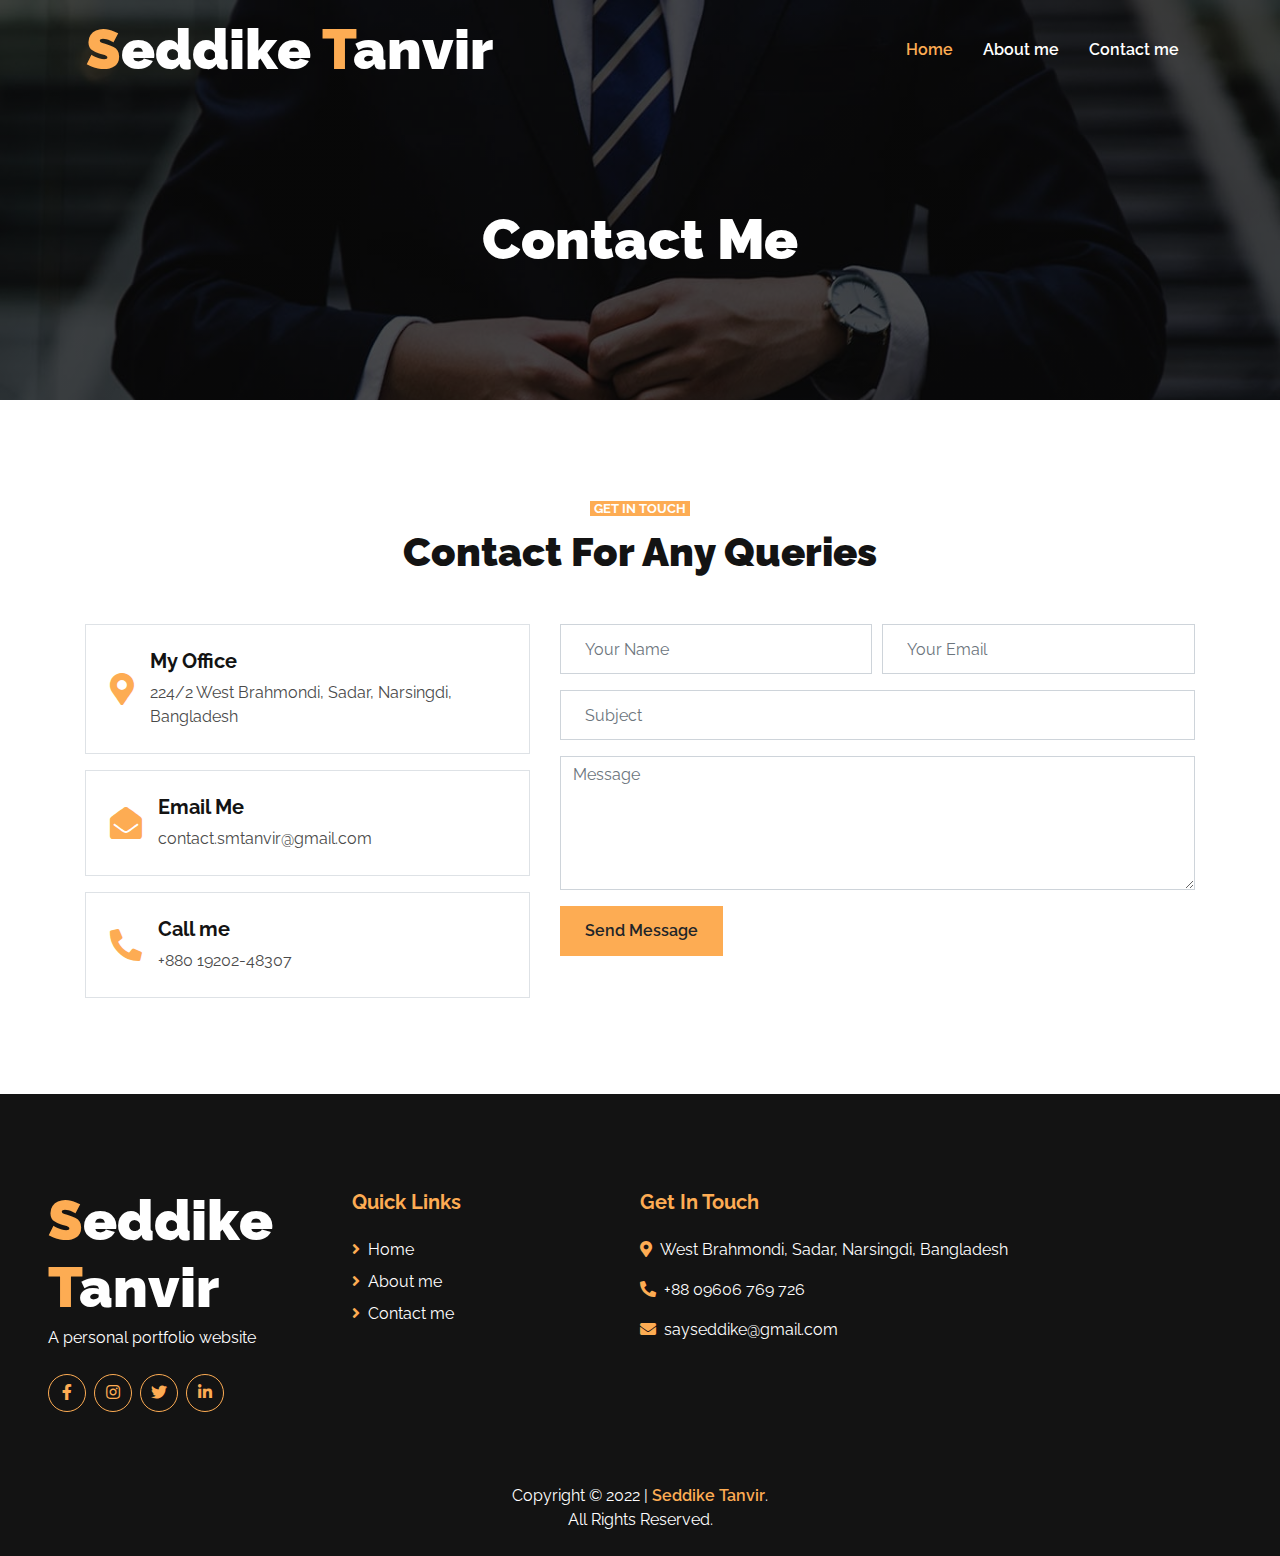
<file: contact.html>
<!DOCTYPE html>
<html lang="en">

<head>
    <meta charset="utf-8">
    <title>Seddike Tanvir | Contact</title>
    <meta content="width=device-width, initial-scale=1.0" name="viewport">
    <meta content="Seddike Tanvir" name="keywords">
    <meta content="Seddike Tanvir" name="description">

    <!-- Favicon -->
    <link href="img/favicon.ico" rel="icon">

    <!-- Google Web Fonts -->
    <link rel="preconnect" href="https://fonts.gstatic.com">
    <link href="https://fonts.googleapis.com/css2?family=Raleway:wght@400;500;600;700;800;900&display=swap" rel="stylesheet"> 

    <!-- Font Awesome -->
    <link href="https://cdnjs.cloudflare.com/ajax/libs/font-awesome/5.15.0/css/all.min.css" rel="stylesheet">

    <!-- Libraries Stylesheet -->
    <link href="lib/owlcarousel/assets/owl.carousel.min.css" rel="stylesheet">

    <!-- Customized Bootstrap Stylesheet -->
    <link href="css/style.css" rel="stylesheet">
</head>

<body>
    <!-- Navbar Start -->
    <div class="container-fluid nav-bar p-0">
        <div class="container-lg p-0">
            <nav class="navbar navbar-expand-lg bg-secondary navbar-dark">
                <a href="https://seddike-tanvir.github.io/smtanvir.com/" class="navbar-brand">
                    <h1 class="m-0 text-white display-4"><span class="text-primary">S</span>eddike<span class="text-primary"> T</span>anvir</h1>
                </a>
                <button type="button" class="navbar-toggler" data-toggle="collapse" data-target="#navbarCollapse">
                    <span class="navbar-toggler-icon"></span>
                </button>
                <div class="collapse navbar-collapse justify-content-between" id="navbarCollapse">
                    <div class="navbar-nav ml-auto py-0">
                        <a href="index.html" class="nav-item nav-link active">Home</a>
                        <a href="about.html" class="nav-item nav-link">About me</a>
                        <a href="contact.html" class="nav-item nav-link">Contact me</a>
                                          <!-- 
				  <a href="pricing.html" class="nav-item nav-link">Pricing</a>
                        <div class="nav-item dropdown">
                            <a href="#" class="nav-link dropdown-toggle" data-toggle="dropdown">Pages</a>
                            <div class="dropdown-menu border-0 rounded-0 m-0">
                                <a href="blog.html" class="dropdown-item">Blog Grid</a>
                                <a href="single.html" class="dropdown-item">Blog Detail</a>
                            </div>   
                        </div>
                        <a href="contact.html" class="nav-item nav-link">Contact</a> 
                    						-->
                    </div>
                </div>
            </nav>
        </div>
    </div>            
    <!-- Navbar End -->


    <!-- Page Header Start -->
     <div class="container-fluid page-header d-flex flex-column align-items-center justify-content-center pt-0 pt-lg-5 mb-5">
        <h1 class="display-4 text-white mb-3 mt-0 mt-lg-5">Contact Me</h1>
        <div class="d-inline-flex text-white">
		         <!--
            <p class="m-0"><a class="text-white" href="">Home</a></p>
            <p class="m-0 px-2">/</p>
            <p class="m-0">About Me</p>
		      	  -->
        </div> 
    </div>
    <!-- Page Header end -->


    <!-- Contact Start -->
    <div class="container-fluid py-5">
        <div class="container">
            <div class="text-center">
                <small class="bg-primary text-white text-uppercase font-weight-bold text-center px-1">Get In Touch</small>
                <h1 class="mt-2 mb-5">Contact For Any Queries</h1>
            </div>
            <div class="row">
                <div class="col-md-5">
                    <div class="d-flex align-items-center border mb-3 p-4">
                        <i class="fa fa-2x fa-map-marker-alt text-primary mr-3"></i>
                        <div class="d-flex flex-column">
                            <h5 class="font-weight-bold">My Office</h5>
                            <p class="m-0">224/2 West Brahmondi, Sadar, Narsingdi, Bangladesh</p>
                        </div>
                    </div>
                    <div class="d-flex align-items-center border mb-3 p-4">
                        <i class="fa fa-2x fa-envelope-open text-primary mr-3"></i>
                        <div class="d-flex flex-column">
                            <h5 class="font-weight-bold">Email Me</h5>
                            <p class="m-0">contact.smtanvir@gmail.com</p>
                        </div>
                    </div>
                    <div class="d-flex align-items-center border mb-3 mb-md-0 p-4">
                        <i class="fas fa-2x fa-phone-alt text-primary mr-3"></i>
                        <div class="d-flex flex-column">
                            <h5 class="font-weight-bold">Call me</h5>
                            <p class="m-0">+880 19202-48307</p>
                        </div>
                    </div>
                </div>
                <div class="col-md-7">
                    <div class="contact-form">
                        <div id="success"></div>
                        <form name="sentMessage" id="contactForm" novalidate="novalidate">
                            <div class="form-row">
                                <div class="col-md-6">
                                    <div class="control-group">
                                        <input type="text" class="form-control p-4" id="name" placeholder="Your Name" required="required" data-validation-required-message="Please enter your name" />
                                        <p class="help-block text-danger"></p>
                                    </div>
                                </div>
                                <div class="col-md-6">
                                    <div class="control-group">
                                        <input type="email" class="form-control p-4" id="email" placeholder="Your Email" required="required" data-validation-required-message="Please enter your email" />
                                        <p class="help-block text-danger"></p>
                                    </div>
                                </div>
                            </div>
                            <div class="control-group">
                                <input type="text" class="form-control p-4" id="subject" placeholder="Subject" required="required" data-validation-required-message="Please enter a subject" />
                                <p class="help-block text-danger"></p>
                            </div>
                            <div class="control-group">
                                <textarea class="form-control" rows="5" id="message" placeholder="Message" required="required" data-validation-required-message="Please enter your message"></textarea>
                                <p class="help-block text-danger"></p>
                            </div>
                            <div>
                                <button class="btn btn-primary font-weight-semi-bold px-4" style="height: 50px;" type="submit" id="sendMessageButton">Send Message</button>
                            </div>
                        </form>
                    </div>
                </div>
            </div>
        </div>
    </div>
    <!-- Contact End -->


    <!-- Footer Start -->
    <div class="container-fluid bg-secondary text-white mt-5 pt-5 px-sm-3 px-md-5">
        <div class="row pt-5">
            <div class="col-lg-3 col-md-6 mb-5">
                <a href="index.html" class="navbar-brand">
                    <h1 class="m-0 mt-n2 text-white display-4"><span class="text-primary">S</span>eddike </br> <span class="text-primary">T</span>anvir</h1>
                </a>
                <p>A personal portfolio website</p>
                <div class="d-flex justify-content-start mt-4" ">
				    <a class="btn btn-outline-primary rounded-circle text-center mr-2 px-0" style="width: 38px; height: 38px;" href="https://www.facebook.com/seddike.mt"><i class="fab fa-facebook-f"></i></a>
                    <a class="btn btn-outline-primary rounded-circle text-center mr-2 px-0" style="width: 38px; height: 38px;" href="https://instagram.com/seddike_tanvir"><i class="fab fa-instagram"></i></a>
                    <a class="btn btn-outline-primary rounded-circle text-center mr-2 px-0" style="width: 38px; height: 38px;" href="https://twitter.com/Seddike_tanvir"><i class="fab fa-twitter"></i></a>
                    <a class="btn btn-outline-primary rounded-circle text-center mr-2 px-0" style="width: 38px; height: 38px;" href="https://www.linkedin.com/in/seddike-tanvir/"><i class="fab fa-linkedin-in"></i></a>
                </div>
            </div>
            <div class="col-lg-3 col-md-6 mb-5" >
                <h5 class="font-weight-bold text-primary mb-4">Quick Links</h5>
                <div class="d-flex flex-column justify-content-start">
                    <a class="text-white mb-2" href="index.html"><i class="fa fa-angle-right text-primary mr-2"></i>Home</a>
                    <a class="text-white mb-2" href="about.html"><i class="fa fa-angle-right text-primary mr-2"></i>About me</a>
                    <a class="text-white mb-2" href="contact.html"><i class="fa fa-angle-right text-primary mr-2"></i>Contact me</a>
					           <!--
                    <a class="text-white mb-2" href="#"><i class="fa fa-angle-right text-primary mr-2"></i>Pricing</a>
                    <a class="text-white" href="#"><i class="fa fa-angle-right text-primary mr-2"></i>Contact Us</a>
                </div>
            </div>
            <div class="col-lg-3 col-md-6 mb-5">
                <h5 class="font-weight-bold text-primary mb-4">Popular Links</h5>
                <div class="d-flex flex-column justify-content-start">
                    <a class="text-white mb-2" href="#"><i class="fa fa-angle-right text-primary mr-2"></i>Home</a>
                    <a class="text-white mb-2" href="#"><i class="fa fa-angle-right text-primary mr-2"></i>About Us</a>
                    <a class="text-white mb-2" href="#"><i class="fa fa-angle-right text-primary mr-2"></i>Services</a>
                    <a class="text-white mb-2" href="#"><i class="fa fa-angle-right text-primary mr-2"></i>Pricing</a>
                    <a class="text-white" href="#"><i class="fa fa-angle-right text-primary mr-2"></i>Contact Us</a>
                </div>
            </div>
			                  
            <div class="col-lg-3 col-md-6 mb-5" >
                <h5 class="font-weight-bold text-primary mb-4">Get In Touch</h5>
                <p>My</p>
                <p><i class="fa fa-map-marker-alt text-primary mr-2"></i>224/2 West Brahmondi, Sadar, Narsingdi, Bangladesh</p>
                <p><i class="fa fa-phone-alt text-primary mr-2"></i>+880 19202-48307</p>
                <p><i class="fa fa-envelope text-primary mr-2"></i>contact.smtanvir@gmail.com</p>
            </div>
                      			-->
		   </div>
		   </div>
								<div class="get-in-touch" >
                <h5 class="font-weight-bold text-primary mb-4">Get In Touch</h5>
               <!-- <p></p>  -->
                <p><i class="fa fa-map-marker-alt text-primary mr-2"></i>West Brahmondi, Sadar, Narsingdi, Bangladesh</p>
                <p><i class="fa fa-phone-alt text-primary mr-2"></i>+88 09606 769 726</p>
                <p><i class="fa fa-envelope text-primary mr-2"></i>sayseddike@gmail.com</p>
            </div>
        
    
    <div class="container-fluid py-4 px-sm-3 px-md-5">
        <p class="m-0 text-center">
           Copyright &copy; 2022 | <a class="font-weight-semi-bold">Seddike Tanvir</a>.<br>All Rights Reserved.
               <!--  Designed by: <a class="font-weight-semi-bold" href="#">Seddike Tanvir</a>   -->
        </p>
    </div>
    <!-- Footer End -->



    <!-- Back to Top -->
    <a href="#" class="btn btn-lg btn-primary back-to-top"><i class="fa fa-angle-up"></i></a>


    <!-- JavaScript Libraries -->
    <script src="https://code.jquery.com/jquery-3.4.1.min.js"></script>
    <script src="https://stackpath.bootstrapcdn.com/bootstrap/4.4.1/js/bootstrap.bundle.min.js"></script>
    <script src="lib/easing/easing.min.js"></script>
    <script src="lib/waypoints/waypoints.min.js"></script>
    <script src="lib/counterup/counterup.min.js"></script>
    <script src="lib/owlcarousel/owl.carousel.min.js"></script>

    <!-- Contact Javascript File -->
    <script src="mail/jqBootstrapValidation.min.js"></script>
    <script src="mail/contact.js"></script>

    <!-- Template Javascript -->
    <script src="js/main.js"></script>
</body>

</html>
</file>
<file: css/style.css>
/******* Bootstrap Theming ********/
/*!
 * Bootstrap v4.5.3 (https://getbootstrap.com/)
 * Copyright 2011-2020 The Bootstrap Authors
 * Copyright 2011-2020 Twitter, Inc.
 * Licensed under MIT (https://github.com/twbs/bootstrap/blob/main/LICENSE)
 */
:root {
  --blue: #007bff;
  --indigo: #6610f2;
  --purple: #6f42c1;
  --pink: #e83e8c;
  --red: #dc3545;
  --orange: #fd7e14;
  --yellow: #ffc107;
  --green: #28a745;
  --teal: #20c997;
  --cyan: #17a2b8;
  --white: #fff;
  --gray: #6c757d;
  --gray-dark: #343a40;
  --primary: #FDAC53;
  --secondary: #131313;
  --success: #28a745;
  --info: #17a2b8;
  --warning: #ffc107;
  --danger: #dc3545;
  --light: #f8f9fa;
  --dark: #343a40;
  --breakpoint-xs: 0;
  --breakpoint-sm: 576px;
  --breakpoint-md: 768px;
  --breakpoint-lg: 992px;
  --breakpoint-xl: 1200px;
  --font-family-sans-serif: "Raleway", sans-serif;
  --font-family-monospace: SFMono-Regular, Menlo, Monaco, Consolas, "Liberation Mono", "Courier New", monospace;
}

*,
*::before,
*::after {
  box-sizing: border-box;
}

html {
  font-family: sans-serif;
  line-height: 1.15;
  -webkit-text-size-adjust: 100%;
  -webkit-tap-highlight-color: rgba(0, 0, 0, 0);
}

article, aside, figcaption, figure, footer, header, hgroup, main, nav, section {
  display: block;
}

body {
  margin: 0;
  font-family: "Raleway", sans-serif;
  font-size: 1rem;
  font-weight: 400;
  line-height: 1.5;
  color: #4A4A4A;
  text-align: left;
  background-color: #fff;
}


  
  
  
          /*   my custom css  start*/
		  
		  
          
		  
		  
		  
		  
		  
		  
		  
		  
		  
	      /*   my custom css  start*/


[tabindex="-1"]:focus:not(:focus-visible) {
  outline: 0 !important;
}

hr {
  box-sizing: content-box;
  height: 0;
  overflow: visible;
}

h1, h2, h3, h4, h5, h6 {
  margin-top: 0;
  margin-bottom: 0.5rem;
}

p {
  margin-top: 0;
  margin-bottom: 1rem;
}

abbr[title],
abbr[data-original-title] {
  text-decoration: underline;
  text-decoration: underline dotted;
  cursor: help;
  border-bottom: 0;
  text-decoration-skip-ink: none;
}

address {
  margin-bottom: 1rem;
  font-style: normal;
  line-height: inherit;
}

ol,
ul,
dl {
  margin-top: 0;
  margin-bottom: 1rem;
}

ol ol,
ul ul,
ol ul,
ul ol {
  margin-bottom: 0;
}

dt {
  font-weight: 700;
}

dd {
  margin-bottom: .5rem;
  margin-left: 0;
}

blockquote {
  margin: 0 0 1rem;
}

b,
strong {
  font-weight: bolder;
}

small {
  font-size: 80%;
}

sub,
sup {
  position: relative;
  font-size: 75%;
  line-height: 0;
  vertical-align: baseline;
}

sub {
  bottom: -.25em;
}

sup {
  top: -.5em;
}

a {
  color: #FDAC53;
  text-decoration: none;
  background-color: transparent;
}

a:hover {
  color: #fc8807;
  text-decoration: underline;
}

a:not([href]):not([class]) {
  color: inherit;
  text-decoration: none;
}

a:not([href]):not([class]):hover {
  color: inherit;
  text-decoration: none;
}

pre,
code,
kbd,
samp {
  font-family: SFMono-Regular, Menlo, Monaco, Consolas, "Liberation Mono", "Courier New", monospace;
  font-size: 1em;
}

pre {
  margin-top: 0;
  margin-bottom: 1rem;
  overflow: auto;
  -ms-overflow-style: scrollbar;
}

figure {
  margin: 0 0 1rem;
}

img {
  vertical-align: middle;
  border-style: none;
}

svg {
  overflow: hidden;
  vertical-align: middle;
}

table {
  border-collapse: collapse;
}

caption {
  padding-top: 0.75rem;
  padding-bottom: 0.75rem;
  color: #6c757d;
  text-align: left;
  caption-side: bottom;
}

th {
  text-align: inherit;
  text-align: -webkit-match-parent;
}

label {
  display: inline-block;
  margin-bottom: 0.5rem;
}

button {
  border-radius: 0;
}

button:focus {
  outline: 1px dotted;
  outline: 5px auto -webkit-focus-ring-color;
}

input,
button,
select,
optgroup,
textarea {
  margin: 0;
  font-family: inherit;
  font-size: inherit;
  line-height: inherit;
}

button,
input {
  overflow: visible;
}

button,
select {
  text-transform: none;
}

[role="button"] {
  cursor: pointer;
}

select {
  word-wrap: normal;
}

button,
[type="button"],
[type="reset"],
[type="submit"] {
  -webkit-appearance: button;
}

button:not(:disabled),
[type="button"]:not(:disabled),
[type="reset"]:not(:disabled),
[type="submit"]:not(:disabled) {
  cursor: pointer;
}

button::-moz-focus-inner,
[type="button"]::-moz-focus-inner,
[type="reset"]::-moz-focus-inner,
[type="submit"]::-moz-focus-inner {
  padding: 0;
  border-style: none;
}

input[type="radio"],
input[type="checkbox"] {
  box-sizing: border-box;
  padding: 0;
}

textarea {
  overflow: auto;
  resize: vertical;
}

fieldset {
  min-width: 0;
  padding: 0;
  margin: 0;
  border: 0;
}

legend {
  display: block;
  width: 100%;
  max-width: 100%;
  padding: 0;
  margin-bottom: .5rem;
  font-size: 1.5rem;
  line-height: inherit;
  color: inherit;
  white-space: normal;
}

@media (max-width: 1200px) {
  legend {
    font-size: calc(1.275rem + 0.3vw) ;
  }
}

progress {
  vertical-align: baseline;
}

[type="number"]::-webkit-inner-spin-button,
[type="number"]::-webkit-outer-spin-button {
  height: auto;
}

[type="search"] {
  outline-offset: -2px;
  -webkit-appearance: none;
}

[type="search"]::-webkit-search-decoration {
  -webkit-appearance: none;
}

::-webkit-file-upload-button {
  font: inherit;
  -webkit-appearance: button;
}

output {
  display: inline-block;
}

summary {
  display: list-item;
  cursor: pointer;
}

template {
  display: none;
}

[hidden] {
  display: none !important;
}

h1, h2, h3, h4, h5, h6,
.h1, .h2, .h3, .h4, .h5, .h6 {
  margin-bottom: 0.5rem;
  font-weight: 500;
  line-height: 1.2;
  color: #131313;
}

h1, .h1 {
  font-size: 2.5rem;
}

@media (max-width: 1200px) {
  h1, .h1 {
    font-size: calc(1.375rem + 1.5vw) ;
  }
}

h2, .h2 {
  font-size: 2rem;
}

@media (max-width: 1200px) {
  h2, .h2 {
    font-size: calc(1.325rem + 0.9vw) ;
  }
}

h3, .h3 {
  font-size: 1.75rem;
}

@media (max-width: 1200px) {
  h3, .h3 {
    font-size: calc(1.3rem + 0.6vw) ;
  }
}

h4, .h4 {
  font-size: 1.5rem;
}

@media (max-width: 1200px) {
  h4, .h4 {
    font-size: calc(1.275rem + 0.3vw) ;
  }
}

h5, .h5 {
  font-size: 1.25rem;
}

h6, .h6 {
  font-size: 1rem;
}

.lead {
  font-size: 1.25rem;
  font-weight: 300;
}

.display-1 {
  font-size: 6rem;
  font-weight: 300;
  line-height: 1.2;
}

@media (max-width: 1200px) {
  .display-1 {
    font-size: calc(1.725rem + 5.7vw) ;
  }
}

.display-2 {
  font-size: 5.5rem;
  font-weight: 300;
  line-height: 1.2;
}

@media (max-width: 1200px) {
  .display-2 {
    font-size: calc(1.675rem + 5.1vw) ;
  }
}

.display-3 {
  font-size: 4.5rem;
  font-weight: 300;
  line-height: 1.2;
}

@media (max-width: 1200px) {
  .display-3 {
    font-size: calc(1.575rem + 3.9vw) ;
  }
}

.display-4 {
  font-size: 3.5rem;
  font-weight: 300;
  line-height: 1.2;
}

@media (max-width: 1200px) {
  .display-4 {
    font-size: calc(1.475rem + 2.7vw) ;
  }
}

hr {
  margin-top: 1rem;
  margin-bottom: 1rem;
  border: 0;
  border-top: 1px solid rgba(0, 0, 0, 0.1);
}

small,
.small {
  font-size: 80%;
  font-weight: 400;
}

mark,
.mark {
  padding: 0.2em;
  background-color: #fcf8e3;
}

.list-unstyled {
  padding-left: 0;
  list-style: none;
}

.list-inline {
  padding-left: 0;
  list-style: none;
}

.list-inline-item {
  display: inline-block;
}

.list-inline-item:not(:last-child) {
  margin-right: 0.5rem;
}

.initialism {
  font-size: 90%;
  text-transform: uppercase;
}

.blockquote {
  margin-bottom: 1rem;
  font-size: 1.25rem;
}

.blockquote-footer {
  display: block;
  font-size: 80%;
  color: #6c757d;
}

.blockquote-footer::before {
  content: "\2014\00A0";
}

.img-fluid {
  max-width: 100%;
  height: auto;
}

.img-thumbnail {
  padding: 0.25rem;
  background-color: #fff;
  border: 1px solid #dee2e6;
  max-width: 100%;
  height: auto;
}

.figure {
  display: inline-block;
}

.figure-img {
  margin-bottom: 0.5rem;
  line-height: 1;
}

.figure-caption {
  font-size: 90%;
  color: #6c757d;
}

code {
  font-size: 87.5%;
  color: #e83e8c;
  word-wrap: break-word;
}

a > code {
  color: inherit;
}

kbd {
  padding: 0.2rem 0.4rem;
  font-size: 87.5%;
  color: #fff;
  background-color: #212529;
}

kbd kbd {
  padding: 0;
  font-size: 100%;
  font-weight: 700;
}

pre {
  display: block;
  font-size: 87.5%;
  color: #212529;
}

pre code {
  font-size: inherit;
  color: inherit;
  word-break: normal;
}

.pre-scrollable {
  max-height: 340px;
  overflow-y: scroll;
}

.container,
.container-fluid,
.container-sm,
.container-md,
.container-lg,
.container-xl {
  width: 100%;
  padding-right: 15px;
  padding-left: 15px;
  margin-right: auto;
  margin-left: auto;
}

@media (min-width: 576px) {
  .container, .container-sm {
    max-width: 540px;
  }
}

@media (min-width: 768px) {
  .container, .container-sm, .container-md {
    max-width: 720px;
  }
}

@media (min-width: 992px) {
  .container, .container-sm, .container-md, .container-lg {
    max-width: 960px;
  }
}

@media (min-width: 1200px) {
  .container, .container-sm, .container-md, .container-lg, .container-xl {
    max-width: 1140px;
  }
}

.row {
  display: flex;
  flex-wrap: wrap;
  margin-right: -15px;
  margin-left: -15px;
}

.no-gutters {
  margin-right: 0;
  margin-left: 0;
}

.no-gutters > .col,
.no-gutters > [class*="col-"] {
  padding-right: 0;
  padding-left: 0;
}

.col-1, .col-2, .col-3, .col-4, .col-5, .col-6, .col-7, .col-8, .col-9, .col-10, .col-11, .col-12, .col,
.col-auto, .col-sm-1, .col-sm-2, .col-sm-3, .col-sm-4, .col-sm-5, .col-sm-6, .col-sm-7, .col-sm-8, .col-sm-9, .col-sm-10, .col-sm-11, .col-sm-12, .col-sm,
.col-sm-auto, .col-md-1, .col-md-2, .col-md-3, .col-md-4, .col-md-5, .col-md-6, .col-md-7, .col-md-8, .col-md-9, .col-md-10, .col-md-11, .col-md-12, .col-md,
.col-md-auto, .col-lg-1, .col-lg-2, .col-lg-3, .col-lg-4, .col-lg-5, .col-lg-6, .col-lg-7, .col-lg-8, .col-lg-9, .col-lg-10, .col-lg-11, .col-lg-12, .col-lg,
.col-lg-auto, .col-xl-1, .col-xl-2, .col-xl-3, .col-xl-4, .col-xl-5, .col-xl-6, .col-xl-7, .col-xl-8, .col-xl-9, .col-xl-10, .col-xl-11, .col-xl-12, .col-xl,
.col-xl-auto {
  position: relative;
  width: 100%;
  padding-right: 15px;
  padding-left: 15px;
}

.col {
  flex-basis: 0;
  flex-grow: 1;
  max-width: 100%;
}

.row-cols-1 > * {
  flex: 0 0 100%;
  max-width: 100%;
}

.row-cols-2 > * {
  flex: 0 0 50%;
  max-width: 50%;
}

.row-cols-3 > * {
  flex: 0 0 33.33333%;
  max-width: 33.33333%;
}

.row-cols-4 > * {
  flex: 0 0 25%;
  max-width: 25%;
}

.row-cols-5 > * {
  flex: 0 0 20%;
  max-width: 20%;
}

.row-cols-6 > * {
  flex: 0 0 16.66667%;
  max-width: 16.66667%;
}

.col-auto {
  flex: 0 0 auto;
  width: auto;
  max-width: 100%;
}

.col-1 {
  flex: 0 0 8.33333%;
  max-width: 8.33333%;
}

.col-2 {
  flex: 0 0 16.66667%;
  max-width: 16.66667%;
}

.col-3 {
  flex: 0 0 25%;
  max-width: 25%;
}

.col-4 {
  flex: 0 0 33.33333%;
  max-width: 33.33333%;
}

.col-5 {
  flex: 0 0 41.66667%;
  max-width: 41.66667%;
}

.col-6 {
  flex: 0 0 50%;
  max-width: 50%;
}

.col-7 {
  flex: 0 0 58.33333%;
  max-width: 58.33333%;
}

.col-8 {
  flex: 0 0 66.66667%;
  max-width: 66.66667%;
}

.col-9 {
  flex: 0 0 75%;
  max-width: 75%;
}

.col-10 {
  flex: 0 0 83.33333%;
  max-width: 83.33333%;
}

.col-11 {
  flex: 0 0 91.66667%;
  max-width: 91.66667%;
}

.col-12 {
  flex: 0 0 100%;
  max-width: 100%;
}

.order-first {
  order: -1;
}

.order-last {
  order: 13;
}

.order-0 {
  order: 0;
}

.order-1 {
  order: 1;
}

.order-2 {
  order: 2;
}

.order-3 {
  order: 3;
}

.order-4 {
  order: 4;
}

.order-5 {
  order: 5;
}

.order-6 {
  order: 6;
}

.order-7 {
  order: 7;
}

.order-8 {
  order: 8;
}

.order-9 {
  order: 9;
}

.order-10 {
  order: 10;
}

.order-11 {
  order: 11;
}

.order-12 {
  order: 12;
}

.offset-1 {
  margin-left: 8.33333%;
}

.offset-2 {
  margin-left: 16.66667%;
}

.offset-3 {
  margin-left: 25%;
}

.offset-4 {
  margin-left: 33.33333%;
}

.offset-5 {
  margin-left: 41.66667%;
}

.offset-6 {
  margin-left: 50%;
}

.offset-7 {
  margin-left: 58.33333%;
}

.offset-8 {
  margin-left: 66.66667%;
}

.offset-9 {
  margin-left: 75%;
}

.offset-10 {
  margin-left: 83.33333%;
}

.offset-11 {
  margin-left: 91.66667%;
}

@media (min-width: 576px) {
  .col-sm {
    flex-basis: 0;
    flex-grow: 1;
    max-width: 100%;
  }
  .row-cols-sm-1 > * {
    flex: 0 0 100%;
    max-width: 100%;
  }
  .row-cols-sm-2 > * {
    flex: 0 0 50%;
    max-width: 50%;
  }
  .row-cols-sm-3 > * {
    flex: 0 0 33.33333%;
    max-width: 33.33333%;
  }
  .row-cols-sm-4 > * {
    flex: 0 0 25%;
    max-width: 25%;
  }
  .row-cols-sm-5 > * {
    flex: 0 0 20%;
    max-width: 20%;
  }
  .row-cols-sm-6 > * {
    flex: 0 0 16.66667%;
    max-width: 16.66667%;
  }
  .col-sm-auto {
    flex: 0 0 auto;
    width: auto;
    max-width: 100%;
  }
  .col-sm-1 {
    flex: 0 0 8.33333%;
    max-width: 8.33333%;
  }
  .col-sm-2 {
    flex: 0 0 16.66667%;
    max-width: 16.66667%;
  }
  .col-sm-3 {
    flex: 0 0 25%;
    max-width: 25%;
  }
  .col-sm-4 {
    flex: 0 0 33.33333%;
    max-width: 33.33333%;
  }
  .col-sm-5 {
    flex: 0 0 41.66667%;
    max-width: 41.66667%;
  }
  .col-sm-6 {
    flex: 0 0 50%;
    max-width: 50%;
  }
  .col-sm-7 {
    flex: 0 0 58.33333%;
    max-width: 58.33333%;
  }
  .col-sm-8 {
    flex: 0 0 66.66667%;
    max-width: 66.66667%;
  }
  .col-sm-9 {
    flex: 0 0 75%;
    max-width: 75%;
  }
  .col-sm-10 {
    flex: 0 0 83.33333%;
    max-width: 83.33333%;
  }
  .col-sm-11 {
    flex: 0 0 91.66667%;
    max-width: 91.66667%;
  }
  .col-sm-12 {
    flex: 0 0 100%;
    max-width: 100%;
  }
  .order-sm-first {
    order: -1;
  }
  .order-sm-last {
    order: 13;
  }
  .order-sm-0 {
    order: 0;
  }
  .order-sm-1 {
    order: 1;
  }
  .order-sm-2 {
    order: 2;
  }
  .order-sm-3 {
    order: 3;
  }
  .order-sm-4 {
    order: 4;
  }
  .order-sm-5 {
    order: 5;
  }
  .order-sm-6 {
    order: 6;
  }
  .order-sm-7 {
    order: 7;
  }
  .order-sm-8 {
    order: 8;
  }
  .order-sm-9 {
    order: 9;
  }
  .order-sm-10 {
    order: 10;
  }
  .order-sm-11 {
    order: 11;
  }
  .order-sm-12 {
    order: 12;
  }
  .offset-sm-0 {
    margin-left: 0;
  }
  .offset-sm-1 {
    margin-left: 8.33333%;
  }
  .offset-sm-2 {
    margin-left: 16.66667%;
  }
  .offset-sm-3 {
    margin-left: 25%;
  }
  .offset-sm-4 {
    margin-left: 33.33333%;
  }
  .offset-sm-5 {
    margin-left: 41.66667%;
  }
  .offset-sm-6 {
    margin-left: 50%;
  }
  .offset-sm-7 {
    margin-left: 58.33333%;
  }
  .offset-sm-8 {
    margin-left: 66.66667%;
  }
  .offset-sm-9 {
    margin-left: 75%;
  }
  .offset-sm-10 {
    margin-left: 83.33333%;
  }
  .offset-sm-11 {
    margin-left: 91.66667%;
  }
}

@media (min-width: 768px) {
  .col-md {
    flex-basis: 0;
    flex-grow: 1;
    max-width: 100%;
  }
  .row-cols-md-1 > * {
    flex: 0 0 100%;
    max-width: 100%;
  }
  .row-cols-md-2 > * {
    flex: 0 0 50%;
    max-width: 50%;
  }
  .row-cols-md-3 > * {
    flex: 0 0 33.33333%;
    max-width: 33.33333%;
  }
  .row-cols-md-4 > * {
    flex: 0 0 25%;
    max-width: 25%;
  }
  .row-cols-md-5 > * {
    flex: 0 0 20%;
    max-width: 20%;
  }
  .row-cols-md-6 > * {
    flex: 0 0 16.66667%;
    max-width: 16.66667%;
  }
  .col-md-auto {
    flex: 0 0 auto;
    width: auto;
    max-width: 100%;
  }
  .col-md-1 {
    flex: 0 0 8.33333%;
    max-width: 8.33333%;
  }
  .col-md-2 {
    flex: 0 0 16.66667%;
    max-width: 16.66667%;
  }
  .col-md-3 {
    flex: 0 0 25%;
    max-width: 25%;
  }
  .col-md-4 {
    flex: 0 0 33.33333%;
    max-width: 33.33333%;
  }
  .col-md-5 {
    flex: 0 0 41.66667%;
    max-width: 41.66667%;
  }
  .col-md-6 {
    flex: 0 0 50%;
    max-width: 50%;
  }
  .col-md-7 {
    flex: 0 0 58.33333%;
    max-width: 58.33333%;
  }
  .col-md-8 {
    flex: 0 0 66.66667%;
    max-width: 66.66667%;
  }
  .col-md-9 {
    flex: 0 0 75%;
    max-width: 75%;
  }
  .col-md-10 {
    flex: 0 0 83.33333%;
    max-width: 83.33333%;
  }
  .col-md-11 {
    flex: 0 0 91.66667%;
    max-width: 91.66667%;
  }
  .col-md-12 {
    flex: 0 0 100%;
    max-width: 100%;
  }
  .order-md-first {
    order: -1;
  }
  .order-md-last {
    order: 13;
  }
  .order-md-0 {
    order: 0;
  }
  .order-md-1 {
    order: 1;
  }
  .order-md-2 {
    order: 2;
  }
  .order-md-3 {
    order: 3;
  }
  .order-md-4 {
    order: 4;
  }
  .order-md-5 {
    order: 5;
  }
  .order-md-6 {
    order: 6;
  }
  .order-md-7 {
    order: 7;
  }
  .order-md-8 {
    order: 8;
  }
  .order-md-9 {
    order: 9;
  }
  .order-md-10 {
    order: 10;
  }
  .order-md-11 {
    order: 11;
  }
  .order-md-12 {
    order: 12;
  }
  .offset-md-0 {
    margin-left: 0;
  }
  .offset-md-1 {
    margin-left: 8.33333%;
  }
  .offset-md-2 {
    margin-left: 16.66667%;
  }
  .offset-md-3 {
    margin-left: 25%;
  }
  .offset-md-4 {
    margin-left: 33.33333%;
  }
  .offset-md-5 {
    margin-left: 41.66667%;
  }
  .offset-md-6 {
    margin-left: 50%;
  }
  .offset-md-7 {
    margin-left: 58.33333%;
  }
  .offset-md-8 {
    margin-left: 66.66667%;
  }
  .offset-md-9 {
    margin-left: 75%;
  }
  .offset-md-10 {
    margin-left: 83.33333%;
  }
  .offset-md-11 {
    margin-left: 91.66667%;
  }
}

@media (min-width: 992px) {
  .col-lg {
    flex-basis: 0;
    flex-grow: 1;
    max-width: 100%;
  }
  .row-cols-lg-1 > * {
    flex: 0 0 100%;
    max-width: 100%;
  }
  .row-cols-lg-2 > * {
    flex: 0 0 50%;
    max-width: 50%;
  }
  .row-cols-lg-3 > * {
    flex: 0 0 33.33333%;
    max-width: 33.33333%;
  }
  .row-cols-lg-4 > * {
    flex: 0 0 25%;
    max-width: 25%;
  }
  .row-cols-lg-5 > * {
    flex: 0 0 20%;
    max-width: 20%;
  }
  .row-cols-lg-6 > * {
    flex: 0 0 16.66667%;
    max-width: 16.66667%;
  }
  .col-lg-auto {
    flex: 0 0 auto;
    width: auto;
    max-width: 100%;
  }
  .col-lg-1 {
    flex: 0 0 8.33333%;
    max-width: 8.33333%;
  }
  .col-lg-2 {
    flex: 0 0 16.66667%;
    max-width: 16.66667%;
  }
  .col-lg-3 {
    flex: 0 0 25%;
    max-width: 25%;
  }
  .col-lg-4 {
    flex: 0 0 33.33333%;
    max-width: 33.33333%;
  }
  .col-lg-5 {
    flex: 0 0 41.66667%;
    max-width: 41.66667%;
  }
  .col-lg-6 {
    flex: 0 0 50%;
    max-width: 50%;
  }
  .col-lg-7 {
    flex: 0 0 58.33333%;
    max-width: 58.33333%;
  }
  .col-lg-8 {
    flex: 0 0 66.66667%;
    max-width: 66.66667%;
  }
  .col-lg-9 {
    flex: 0 0 75%;
    max-width: 75%;
  }
  .col-lg-10 {
    flex: 0 0 83.33333%;
    max-width: 83.33333%;
  }
  .col-lg-11 {
    flex: 0 0 91.66667%;
    max-width: 91.66667%;
  }
  .col-lg-12 {
    flex: 0 0 100%;
    max-width: 100%;
  }
  .order-lg-first {
    order: -1;
  }
  .order-lg-last {
    order: 13;
  }
  .order-lg-0 {
    order: 0;
  }
  .order-lg-1 {
    order: 1;
  }
  .order-lg-2 {
    order: 2;
  }
  .order-lg-3 {
    order: 3;
  }
  .order-lg-4 {
    order: 4;
  }
  .order-lg-5 {
    order: 5;
  }
  .order-lg-6 {
    order: 6;
  }
  .order-lg-7 {
    order: 7;
  }
  .order-lg-8 {
    order: 8;
  }
  .order-lg-9 {
    order: 9;
  }
  .order-lg-10 {
    order: 10;
  }
  .order-lg-11 {
    order: 11;
  }
  .order-lg-12 {
    order: 12;
  }
  .offset-lg-0 {
    margin-left: 0;
  }
  .offset-lg-1 {
    margin-left: 8.33333%;
  }
  .offset-lg-2 {
    margin-left: 16.66667%;
  }
  .offset-lg-3 {
    margin-left: 25%;
  }
  .offset-lg-4 {
    margin-left: 33.33333%;
  }
  .offset-lg-5 {
    margin-left: 41.66667%;
  }
  .offset-lg-6 {
    margin-left: 50%;
  }
  .offset-lg-7 {
    margin-left: 58.33333%;
  }
  .offset-lg-8 {
    margin-left: 66.66667%;
  }
  .offset-lg-9 {
    margin-left: 75%;
  }
  .offset-lg-10 {
    margin-left: 83.33333%;
  }
  .offset-lg-11 {
    margin-left: 91.66667%;
  }
}

@media (min-width: 1200px) {
  .col-xl {
    flex-basis: 0;
    flex-grow: 1;
    max-width: 100%;
  }
  .row-cols-xl-1 > * {
    flex: 0 0 100%;
    max-width: 100%;
  }
  .row-cols-xl-2 > * {
    flex: 0 0 50%;
    max-width: 50%;
  }
  .row-cols-xl-3 > * {
    flex: 0 0 33.33333%;
    max-width: 33.33333%;
  }
  .row-cols-xl-4 > * {
    flex: 0 0 25%;
    max-width: 25%;
  }
  .row-cols-xl-5 > * {
    flex: 0 0 20%;
    max-width: 20%;
  }
  .row-cols-xl-6 > * {
    flex: 0 0 16.66667%;
    max-width: 16.66667%;
  }
  .col-xl-auto {
    flex: 0 0 auto;
    width: auto;
    max-width: 100%;
  }
  .col-xl-1 {
    flex: 0 0 8.33333%;
    max-width: 8.33333%;
  }
  .col-xl-2 {
    flex: 0 0 16.66667%;
    max-width: 16.66667%;
  }
  .col-xl-3 {
    flex: 0 0 25%;
    max-width: 25%;
  }
  .col-xl-4 {
    flex: 0 0 33.33333%;
    max-width: 33.33333%;
  }
  .col-xl-5 {
    flex: 0 0 41.66667%;
    max-width: 41.66667%;
  }
  .col-xl-6 {
    flex: 0 0 50%;
    max-width: 50%;
  }
  .col-xl-7 {
    flex: 0 0 58.33333%;
    max-width: 58.33333%;
  }
  .col-xl-8 {
    flex: 0 0 66.66667%;
    max-width: 66.66667%;
  }
  .col-xl-9 {
    flex: 0 0 75%;
    max-width: 75%;
  }
  .col-xl-10 {
    flex: 0 0 83.33333%;
    max-width: 83.33333%;
  }
  .col-xl-11 {
    flex: 0 0 91.66667%;
    max-width: 91.66667%;
  }
  .col-xl-12 {
    flex: 0 0 100%;
    max-width: 100%;
  }
  .order-xl-first {
    order: -1;
  }
  .order-xl-last {
    order: 13;
  }
  .order-xl-0 {
    order: 0;
  }
  .order-xl-1 {
    order: 1;
  }
  .order-xl-2 {
    order: 2;
  }
  .order-xl-3 {
    order: 3;
  }
  .order-xl-4 {
    order: 4;
  }
  .order-xl-5 {
    order: 5;
  }
  .order-xl-6 {
    order: 6;
  }
  .order-xl-7 {
    order: 7;
  }
  .order-xl-8 {
    order: 8;
  }
  .order-xl-9 {
    order: 9;
  }
  .order-xl-10 {
    order: 10;
  }
  .order-xl-11 {
    order: 11;
  }
  .order-xl-12 {
    order: 12;
  }
  .offset-xl-0 {
    margin-left: 0;
  }
  .offset-xl-1 {
    margin-left: 8.33333%;
  }
  .offset-xl-2 {
    margin-left: 16.66667%;
  }
  .offset-xl-3 {
    margin-left: 25%;
  }
  .offset-xl-4 {
    margin-left: 33.33333%;
  }
  .offset-xl-5 {
    margin-left: 41.66667%;
  }
  .offset-xl-6 {
    margin-left: 50%;
  }
  .offset-xl-7 {
    margin-left: 58.33333%;
  }
  .offset-xl-8 {
    margin-left: 66.66667%;
  }
  .offset-xl-9 {
    margin-left: 75%;
  }
  .offset-xl-10 {
    margin-left: 83.33333%;
  }
  .offset-xl-11 {
    margin-left: 91.66667%;
  }
}

.table {
  width: 100%;
  margin-bottom: 1rem;
  color: #4A4A4A;
}

.table th,
.table td {
  padding: 0.75rem;
  vertical-align: top;
  border-top: 1px solid #dee2e6;
}

.table thead th {
  vertical-align: bottom;
  border-bottom: 2px solid #dee2e6;
}

.table tbody + tbody {
  border-top: 2px solid #dee2e6;
}

.table-sm th,
.table-sm td {
  padding: 0.3rem;
}

.table-bordered {
  border: 1px solid #dee2e6;
}

.table-bordered th,
.table-bordered td {
  border: 1px solid #dee2e6;
}

.table-bordered thead th,
.table-bordered thead td {
  border-bottom-width: 2px;
}

.table-borderless th,
.table-borderless td,
.table-borderless thead th,
.table-borderless tbody + tbody {
  border: 0;
}

.table-striped tbody tr:nth-of-type(odd) {
  background-color: rgba(0, 0, 0, 0.05);
}

.table-hover tbody tr:hover {
  color: #4A4A4A;
  background-color: rgba(0, 0, 0, 0.075);
}

.table-primary,
.table-primary > th,
.table-primary > td {
  background-color: #fee8cf;
}

.table-primary th,
.table-primary td,
.table-primary thead th,
.table-primary tbody + tbody {
  border-color: #fed4a6;
}

.table-hover .table-primary:hover {
  background-color: #fddcb6;
}

.table-hover .table-primary:hover > td,
.table-hover .table-primary:hover > th {
  background-color: #fddcb6;
}

.table-secondary,
.table-secondary > th,
.table-secondary > td {
  background-color: #bdbdbd;
}

.table-secondary th,
.table-secondary td,
.table-secondary thead th,
.table-secondary tbody + tbody {
  border-color: #848484;
}

.table-hover .table-secondary:hover {
  background-color: #b0b0b0;
}

.table-hover .table-secondary:hover > td,
.table-hover .table-secondary:hover > th {
  background-color: #b0b0b0;
}

.table-success,
.table-success > th,
.table-success > td {
  background-color: #c3e6cb;
}

.table-success th,
.table-success td,
.table-success thead th,
.table-success tbody + tbody {
  border-color: #8fd19e;
}

.table-hover .table-success:hover {
  background-color: #b1dfbb;
}

.table-hover .table-success:hover > td,
.table-hover .table-success:hover > th {
  background-color: #b1dfbb;
}

.table-info,
.table-info > th,
.table-info > td {
  background-color: #bee5eb;
}

.table-info th,
.table-info td,
.table-info thead th,
.table-info tbody + tbody {
  border-color: #86cfda;
}

.table-hover .table-info:hover {
  background-color: #abdde5;
}

.table-hover .table-info:hover > td,
.table-hover .table-info:hover > th {
  background-color: #abdde5;
}

.table-warning,
.table-warning > th,
.table-warning > td {
  background-color: #ffeeba;
}

.table-warning th,
.table-warning td,
.table-warning thead th,
.table-warning tbody + tbody {
  border-color: #ffdf7e;
}

.table-hover .table-warning:hover {
  background-color: #ffe8a1;
}

.table-hover .table-warning:hover > td,
.table-hover .table-warning:hover > th {
  background-color: #ffe8a1;
}

.table-danger,
.table-danger > th,
.table-danger > td {
  background-color: #f5c6cb;
}

.table-danger th,
.table-danger td,
.table-danger thead th,
.table-danger tbody + tbody {
  border-color: #ed969e;
}

.table-hover .table-danger:hover {
  background-color: #f1b0b7;
}

.table-hover .table-danger:hover > td,
.table-hover .table-danger:hover > th {
  background-color: #f1b0b7;
}

.table-light,
.table-light > th,
.table-light > td {
  background-color: #fdfdfe;
}

.table-light th,
.table-light td,
.table-light thead th,
.table-light tbody + tbody {
  border-color: #fbfcfc;
}

.table-hover .table-light:hover {
  background-color: #ececf6;
}

.table-hover .table-light:hover > td,
.table-hover .table-light:hover > th {
  background-color: #ececf6;
}

.table-dark,
.table-dark > th,
.table-dark > td {
  background-color: #c6c8ca;
}

.table-dark th,
.table-dark td,
.table-dark thead th,
.table-dark tbody + tbody {
  border-color: #95999c;
}

.table-hover .table-dark:hover {
  background-color: #b9bbbe;
}

.table-hover .table-dark:hover > td,
.table-hover .table-dark:hover > th {
  background-color: #b9bbbe;
}

.table-active,
.table-active > th,
.table-active > td {
  background-color: rgba(0, 0, 0, 0.075);
}

.table-hover .table-active:hover {
  background-color: rgba(0, 0, 0, 0.075);
}

.table-hover .table-active:hover > td,
.table-hover .table-active:hover > th {
  background-color: rgba(0, 0, 0, 0.075);
}

.table .thead-dark th {
  color: #fff;
  background-color: #343a40;
  border-color: #454d55;
}

.table .thead-light th {
  color: #495057;
  background-color: #e9ecef;
  border-color: #dee2e6;
}

.table-dark {
  color: #fff;
  background-color: #343a40;
}

.table-dark th,
.table-dark td,
.table-dark thead th {
  border-color: #454d55;
}

.table-dark.table-bordered {
  border: 0;
}

.table-dark.table-striped tbody tr:nth-of-type(odd) {
  background-color: rgba(255, 255, 255, 0.05);
}

.table-dark.table-hover tbody tr:hover {
  color: #fff;
  background-color: rgba(255, 255, 255, 0.075);
}

@media (max-width: 575.98px) {
  .table-responsive-sm {
    display: block;
    width: 100%;
    overflow-x: auto;
    -webkit-overflow-scrolling: touch;
  }
  .table-responsive-sm > .table-bordered {
    border: 0;
  }
}

@media (max-width: 767.98px) {
  .table-responsive-md {
    display: block;
    width: 100%;
    overflow-x: auto;
    -webkit-overflow-scrolling: touch;
  }
  .table-responsive-md > .table-bordered {
    border: 0;
  }
}

@media (max-width: 991.98px) {
  .table-responsive-lg {
    display: block;
    width: 100%;
    overflow-x: auto;
    -webkit-overflow-scrolling: touch;
  }
  .table-responsive-lg > .table-bordered {
    border: 0;
  }
}

@media (max-width: 1199.98px) {
  .table-responsive-xl {
    display: block;
    width: 100%;
    overflow-x: auto;
    -webkit-overflow-scrolling: touch;
  }
  .table-responsive-xl > .table-bordered {
    border: 0;
  }
}

.table-responsive {
  display: block;
  width: 100%;
  overflow-x: auto;
  -webkit-overflow-scrolling: touch;
}

.table-responsive > .table-bordered {
  border: 0;
}

.form-control {
  display: block;
  width: 100%;
  height: calc(1.5em + 0.75rem + 2px);
  padding: 0.375rem 0.75rem;
  font-size: 1rem;
  font-weight: 400;
  line-height: 1.5;
  color: #495057;
  background-color: #fff;
  background-clip: padding-box;
  border: 1px solid #ced4da;
  border-radius: 0;
  transition: border-color 0.15s ease-in-out, box-shadow 0.15s ease-in-out;
}

@media (prefers-reduced-motion: reduce) {
  .form-control {
    transition: none;
  }
}

.form-control::-ms-expand {
  background-color: transparent;
  border: 0;
}

.form-control:-moz-focusring {
  color: transparent;
  text-shadow: 0 0 0 #495057;
}

.form-control:focus {
  color: #495057;
  background-color: #fff;
  border-color: #fee9d1;
  outline: 0;
  box-shadow: 0 0 0 0.2rem rgba(253, 172, 83, 0.25);
}

.form-control::placeholder {
  color: #6c757d;
  opacity: 1;
}

.form-control:disabled, .form-control[readonly] {
  background-color: #e9ecef;
  opacity: 1;
}

input[type="date"].form-control,
input[type="time"].form-control,
input[type="datetime-local"].form-control,
input[type="month"].form-control {
  appearance: none;
}

select.form-control:focus::-ms-value {
  color: #495057;
  background-color: #fff;
}

.form-control-file,
.form-control-range {
  display: block;
  width: 100%;
}

.col-form-label {
  padding-top: calc(0.375rem + 1px);
  padding-bottom: calc(0.375rem + 1px);
  margin-bottom: 0;
  font-size: inherit;
  line-height: 1.5;
}

.col-form-label-lg {
  padding-top: calc(0.5rem + 1px);
  padding-bottom: calc(0.5rem + 1px);
  font-size: 1.25rem;
  line-height: 1.5;
}

.col-form-label-sm {
  padding-top: calc(0.25rem + 1px);
  padding-bottom: calc(0.25rem + 1px);
  font-size: 0.875rem;
  line-height: 1.5;
}

.form-control-plaintext {
  display: block;
  width: 100%;
  padding: 0.375rem 0;
  margin-bottom: 0;
  font-size: 1rem;
  line-height: 1.5;
  color: #4A4A4A;
  background-color: transparent;
  border: solid transparent;
  border-width: 1px 0;
}

.form-control-plaintext.form-control-sm, .form-control-plaintext.form-control-lg {
  padding-right: 0;
  padding-left: 0;
}

.form-control-sm {
  height: calc(1.5em + 0.5rem + 2px);
  padding: 0.25rem 0.5rem;
  font-size: 0.875rem;
  line-height: 1.5;
}

.form-control-lg {
  height: calc(1.5em + 1rem + 2px);
  padding: 0.5rem 1rem;
  font-size: 1.25rem;
  line-height: 1.5;
}

select.form-control[size], select.form-control[multiple] {
  height: auto;
}

textarea.form-control {
  height: auto;
}

.form-group {
  margin-bottom: 1rem;
}

.form-text {
  display: block;
  margin-top: 0.25rem;
}

.form-row {
  display: flex;
  flex-wrap: wrap;
  margin-right: -5px;
  margin-left: -5px;
}

.form-row > .col,
.form-row > [class*="col-"] {
  padding-right: 5px;
  padding-left: 5px;
}

.form-check {
  position: relative;
  display: block;
  padding-left: 1.25rem;
}

.form-check-input {
  position: absolute;
  margin-top: 0.3rem;
  margin-left: -1.25rem;
}

.form-check-input[disabled] ~ .form-check-label,
.form-check-input:disabled ~ .form-check-label {
  color: #6c757d;
}

.form-check-label {
  margin-bottom: 0;
}

.form-check-inline {
  display: inline-flex;
  align-items: center;
  padding-left: 0;
  margin-right: 0.75rem;
}

.form-check-inline .form-check-input {
  position: static;
  margin-top: 0;
  margin-right: 0.3125rem;
  margin-left: 0;
}

.valid-feedback {
  display: none;
  width: 100%;
  margin-top: 0.25rem;
  font-size: 80%;
  color: #28a745;
}

.valid-tooltip {
  position: absolute;
  top: 100%;
  left: 0;
  z-index: 5;
  display: none;
  max-width: 100%;
  padding: 0.25rem 0.5rem;
  margin-top: .1rem;
  font-size: 0.875rem;
  line-height: 1.5;
  color: #fff;
  background-color: rgba(40, 167, 69, 0.9);
}

.was-validated :valid ~ .valid-feedback,
.was-validated :valid ~ .valid-tooltip,
.is-valid ~ .valid-feedback,
.is-valid ~ .valid-tooltip {
  display: block;
}

.was-validated .form-control:valid, .form-control.is-valid {
  border-color: #28a745;
  padding-right: calc(1.5em + 0.75rem);
  background-image: url("data:image/svg+xml,%3csvg xmlns='http://www.w3.org/2000/svg' width='8' height='8' viewBox='0 0 8 8'%3e%3cpath fill='%2328a745' d='M2.3 6.73L.6 4.53c-.4-1.04.46-1.4 1.1-.8l1.1 1.4 3.4-3.8c.6-.63 1.6-.27 1.2.7l-4 4.6c-.43.5-.8.4-1.1.1z'/%3e%3c/svg%3e");
  background-repeat: no-repeat;
  background-position: right calc(0.375em + 0.1875rem) center;
  background-size: calc(0.75em + 0.375rem) calc(0.75em + 0.375rem);
}

.was-validated .form-control:valid:focus, .form-control.is-valid:focus {
  border-color: #28a745;
  box-shadow: 0 0 0 0.2rem rgba(40, 167, 69, 0.25);
}

.was-validated textarea.form-control:valid, textarea.form-control.is-valid {
  padding-right: calc(1.5em + 0.75rem);
  background-position: top calc(0.375em + 0.1875rem) right calc(0.375em + 0.1875rem);
}

.was-validated .custom-select:valid, .custom-select.is-valid {
  border-color: #28a745;
  padding-right: calc(0.75em + 2.3125rem);
  background: url("data:image/svg+xml,%3csvg xmlns='http://www.w3.org/2000/svg' width='4' height='5' viewBox='0 0 4 5'%3e%3cpath fill='%23343a40' d='M2 0L0 2h4zm0 5L0 3h4z'/%3e%3c/svg%3e") no-repeat right 0.75rem center/8px 10px, url("data:image/svg+xml,%3csvg xmlns='http://www.w3.org/2000/svg' width='8' height='8' viewBox='0 0 8 8'%3e%3cpath fill='%2328a745' d='M2.3 6.73L.6 4.53c-.4-1.04.46-1.4 1.1-.8l1.1 1.4 3.4-3.8c.6-.63 1.6-.27 1.2.7l-4 4.6c-.43.5-.8.4-1.1.1z'/%3e%3c/svg%3e") #fff no-repeat center right 1.75rem/calc(0.75em + 0.375rem) calc(0.75em + 0.375rem);
}

.was-validated .custom-select:valid:focus, .custom-select.is-valid:focus {
  border-color: #28a745;
  box-shadow: 0 0 0 0.2rem rgba(40, 167, 69, 0.25);
}

.was-validated .form-check-input:valid ~ .form-check-label, .form-check-input.is-valid ~ .form-check-label {
  color: #28a745;
}

.was-validated .form-check-input:valid ~ .valid-feedback,
.was-validated .form-check-input:valid ~ .valid-tooltip, .form-check-input.is-valid ~ .valid-feedback,
.form-check-input.is-valid ~ .valid-tooltip {
  display: block;
}

.was-validated .custom-control-input:valid ~ .custom-control-label, .custom-control-input.is-valid ~ .custom-control-label {
  color: #28a745;
}

.was-validated .custom-control-input:valid ~ .custom-control-label::before, .custom-control-input.is-valid ~ .custom-control-label::before {
  border-color: #28a745;
}

.was-validated .custom-control-input:valid:checked ~ .custom-control-label::before, .custom-control-input.is-valid:checked ~ .custom-control-label::before {
  border-color: #34ce57;
  background-color: #34ce57;
}

.was-validated .custom-control-input:valid:focus ~ .custom-control-label::before, .custom-control-input.is-valid:focus ~ .custom-control-label::before {
  box-shadow: 0 0 0 0.2rem rgba(40, 167, 69, 0.25);
}

.was-validated .custom-control-input:valid:focus:not(:checked) ~ .custom-control-label::before, .custom-control-input.is-valid:focus:not(:checked) ~ .custom-control-label::before {
  border-color: #28a745;
}

.was-validated .custom-file-input:valid ~ .custom-file-label, .custom-file-input.is-valid ~ .custom-file-label {
  border-color: #28a745;
}

.was-validated .custom-file-input:valid:focus ~ .custom-file-label, .custom-file-input.is-valid:focus ~ .custom-file-label {
  border-color: #28a745;
  box-shadow: 0 0 0 0.2rem rgba(40, 167, 69, 0.25);
}

.invalid-feedback {
  display: none;
  width: 100%;
  margin-top: 0.25rem;
  font-size: 80%;
  color: #dc3545;
}

.invalid-tooltip {
  position: absolute;
  top: 100%;
  left: 0;
  z-index: 5;
  display: none;
  max-width: 100%;
  padding: 0.25rem 0.5rem;
  margin-top: .1rem;
  font-size: 0.875rem;
  line-height: 1.5;
  color: #fff;
  background-color: rgba(220, 53, 69, 0.9);
}

.was-validated :invalid ~ .invalid-feedback,
.was-validated :invalid ~ .invalid-tooltip,
.is-invalid ~ .invalid-feedback,
.is-invalid ~ .invalid-tooltip {
  display: block;
}

.was-validated .form-control:invalid, .form-control.is-invalid {
  border-color: #dc3545;
  padding-right: calc(1.5em + 0.75rem);
  background-image: url("data:image/svg+xml,%3csvg xmlns='http://www.w3.org/2000/svg' width='12' height='12' fill='none' stroke='%23dc3545' viewBox='0 0 12 12'%3e%3ccircle cx='6' cy='6' r='4.5'/%3e%3cpath stroke-linejoin='round' d='M5.8 3.6h.4L6 6.5z'/%3e%3ccircle cx='6' cy='8.2' r='.6' fill='%23dc3545' stroke='none'/%3e%3c/svg%3e");
  background-repeat: no-repeat;
  background-position: right calc(0.375em + 0.1875rem) center;
  background-size: calc(0.75em + 0.375rem) calc(0.75em + 0.375rem);
}

.was-validated .form-control:invalid:focus, .form-control.is-invalid:focus {
  border-color: #dc3545;
  box-shadow: 0 0 0 0.2rem rgba(220, 53, 69, 0.25);
}

.was-validated textarea.form-control:invalid, textarea.form-control.is-invalid {
  padding-right: calc(1.5em + 0.75rem);
  background-position: top calc(0.375em + 0.1875rem) right calc(0.375em + 0.1875rem);
}

.was-validated .custom-select:invalid, .custom-select.is-invalid {
  border-color: #dc3545;
  padding-right: calc(0.75em + 2.3125rem);
  background: url("data:image/svg+xml,%3csvg xmlns='http://www.w3.org/2000/svg' width='4' height='5' viewBox='0 0 4 5'%3e%3cpath fill='%23343a40' d='M2 0L0 2h4zm0 5L0 3h4z'/%3e%3c/svg%3e") no-repeat right 0.75rem center/8px 10px, url("data:image/svg+xml,%3csvg xmlns='http://www.w3.org/2000/svg' width='12' height='12' fill='none' stroke='%23dc3545' viewBox='0 0 12 12'%3e%3ccircle cx='6' cy='6' r='4.5'/%3e%3cpath stroke-linejoin='round' d='M5.8 3.6h.4L6 6.5z'/%3e%3ccircle cx='6' cy='8.2' r='.6' fill='%23dc3545' stroke='none'/%3e%3c/svg%3e") #fff no-repeat center right 1.75rem/calc(0.75em + 0.375rem) calc(0.75em + 0.375rem);
}

.was-validated .custom-select:invalid:focus, .custom-select.is-invalid:focus {
  border-color: #dc3545;
  box-shadow: 0 0 0 0.2rem rgba(220, 53, 69, 0.25);
}

.was-validated .form-check-input:invalid ~ .form-check-label, .form-check-input.is-invalid ~ .form-check-label {
  color: #dc3545;
}

.was-validated .form-check-input:invalid ~ .invalid-feedback,
.was-validated .form-check-input:invalid ~ .invalid-tooltip, .form-check-input.is-invalid ~ .invalid-feedback,
.form-check-input.is-invalid ~ .invalid-tooltip {
  display: block;
}

.was-validated .custom-control-input:invalid ~ .custom-control-label, .custom-control-input.is-invalid ~ .custom-control-label {
  color: #dc3545;
}

.was-validated .custom-control-input:invalid ~ .custom-control-label::before, .custom-control-input.is-invalid ~ .custom-control-label::before {
  border-color: #dc3545;
}

.was-validated .custom-control-input:invalid:checked ~ .custom-control-label::before, .custom-control-input.is-invalid:checked ~ .custom-control-label::before {
  border-color: #e4606d;
  background-color: #e4606d;
}

.was-validated .custom-control-input:invalid:focus ~ .custom-control-label::before, .custom-control-input.is-invalid:focus ~ .custom-control-label::before {
  box-shadow: 0 0 0 0.2rem rgba(220, 53, 69, 0.25);
}

.was-validated .custom-control-input:invalid:focus:not(:checked) ~ .custom-control-label::before, .custom-control-input.is-invalid:focus:not(:checked) ~ .custom-control-label::before {
  border-color: #dc3545;
}

.was-validated .custom-file-input:invalid ~ .custom-file-label, .custom-file-input.is-invalid ~ .custom-file-label {
  border-color: #dc3545;
}

.was-validated .custom-file-input:invalid:focus ~ .custom-file-label, .custom-file-input.is-invalid:focus ~ .custom-file-label {
  border-color: #dc3545;
  box-shadow: 0 0 0 0.2rem rgba(220, 53, 69, 0.25);
}

.form-inline {
  display: flex;
  flex-flow: row wrap;
  align-items: center;
}

.form-inline .form-check {
  width: 100%;
}

@media (min-width: 576px) {
  .form-inline label {
    display: flex;
    align-items: center;
    justify-content: center;
    margin-bottom: 0;
  }
  .form-inline .form-group {
    display: flex;
    flex: 0 0 auto;
    flex-flow: row wrap;
    align-items: center;
    margin-bottom: 0;
  }
  .form-inline .form-control {
    display: inline-block;
    width: auto;
    vertical-align: middle;
  }
  .form-inline .form-control-plaintext {
    display: inline-block;
  }
  .form-inline .input-group,
  .form-inline .custom-select {
    width: auto;
  }
  .form-inline .form-check {
    display: flex;
    align-items: center;
    justify-content: center;
    width: auto;
    padding-left: 0;
  }
  .form-inline .form-check-input {
    position: relative;
    flex-shrink: 0;
    margin-top: 0;
    margin-right: 0.25rem;
    margin-left: 0;
  }
  .form-inline .custom-control {
    align-items: center;
    justify-content: center;
  }
  .form-inline .custom-control-label {
    margin-bottom: 0;
  }
}

.btn {
  display: inline-block;
  font-weight: 400;
  color: #4A4A4A;
  text-align: center;
  vertical-align: middle;
  user-select: none;
  background-color: transparent;
  border: 1px solid transparent;
  padding: 0.375rem 0.75rem;
  font-size: 1rem;
  line-height: 1.5;
  border-radius: 0;
  transition: color 0.15s ease-in-out, background-color 0.15s ease-in-out, border-color 0.15s ease-in-out, box-shadow 0.15s ease-in-out;
}

@media (prefers-reduced-motion: reduce) {
  .btn {
    transition: none;
  }
}

.btn:hover {
  color: #4A4A4A;
  text-decoration: none;
}

.btn:focus, .btn.focus {
  outline: 0;
  box-shadow: 0 0 0 0.2rem rgba(253, 172, 83, 0.25);
}

.btn.disabled, .btn:disabled {
  opacity: 0.65;
}

.btn:not(:disabled):not(.disabled) {
  cursor: pointer;
}

a.btn.disabled,
fieldset:disabled a.btn {
  pointer-events: none;
}

.btn-primary {
  color: #212529;
  background-color: #FDAC53;
  border-color: #FDAC53;
}

.btn-primary:hover {
  color: #212529;
  background-color: #fd9a2d;
  border-color: #fc9421;
}

.btn-primary:focus, .btn-primary.focus {
  color: #212529;
  background-color: #fd9a2d;
  border-color: #fc9421;
  box-shadow: 0 0 0 0.2rem rgba(220, 152, 77, 0.5);
}

.btn-primary.disabled, .btn-primary:disabled {
  color: #212529;
  background-color: #FDAC53;
  border-color: #FDAC53;
}

.btn-primary:not(:disabled):not(.disabled):active, .btn-primary:not(:disabled):not(.disabled).active,
.show > .btn-primary.dropdown-toggle {
  color: #212529;
  background-color: #fc9421;
  border-color: #fc8e14;
}

.btn-primary:not(:disabled):not(.disabled):active:focus, .btn-primary:not(:disabled):not(.disabled).active:focus,
.show > .btn-primary.dropdown-toggle:focus {
  box-shadow: 0 0 0 0.2rem rgba(220, 152, 77, 0.5);
}

.btn-secondary {
  color: #fff;
  background-color: #131313;
  border-color: #131313;
}

.btn-secondary:hover {
  color: #fff;
  background-color: black;
  border-color: black;
}

.btn-secondary:focus, .btn-secondary.focus {
  color: #fff;
  background-color: black;
  border-color: black;
  box-shadow: 0 0 0 0.2rem rgba(54, 54, 54, 0.5);
}

.btn-secondary.disabled, .btn-secondary:disabled {
  color: #fff;
  background-color: #131313;
  border-color: #131313;
}

.btn-secondary:not(:disabled):not(.disabled):active, .btn-secondary:not(:disabled):not(.disabled).active,
.show > .btn-secondary.dropdown-toggle {
  color: #fff;
  background-color: black;
  border-color: black;
}

.btn-secondary:not(:disabled):not(.disabled):active:focus, .btn-secondary:not(:disabled):not(.disabled).active:focus,
.show > .btn-secondary.dropdown-toggle:focus {
  box-shadow: 0 0 0 0.2rem rgba(54, 54, 54, 0.5);
}

.btn-success {
  color: #fff;
  background-color: #28a745;
  border-color: #28a745;
}

.btn-success:hover {
  color: #fff;
  background-color: #218838;
  border-color: #1e7e34;
}

.btn-success:focus, .btn-success.focus {
  color: #fff;
  background-color: #218838;
  border-color: #1e7e34;
  box-shadow: 0 0 0 0.2rem rgba(72, 180, 97, 0.5);
}

.btn-success.disabled, .btn-success:disabled {
  color: #fff;
  background-color: #28a745;
  border-color: #28a745;
}

.btn-success:not(:disabled):not(.disabled):active, .btn-success:not(:disabled):not(.disabled).active,
.show > .btn-success.dropdown-toggle {
  color: #fff;
  background-color: #1e7e34;
  border-color: #1c7430;
}

.btn-success:not(:disabled):not(.disabled):active:focus, .btn-success:not(:disabled):not(.disabled).active:focus,
.show > .btn-success.dropdown-toggle:focus {
  box-shadow: 0 0 0 0.2rem rgba(72, 180, 97, 0.5);
}

.btn-info {
  color: #fff;
  background-color: #17a2b8;
  border-color: #17a2b8;
}

.btn-info:hover {
  color: #fff;
  background-color: #138496;
  border-color: #117a8b;
}

.btn-info:focus, .btn-info.focus {
  color: #fff;
  background-color: #138496;
  border-color: #117a8b;
  box-shadow: 0 0 0 0.2rem rgba(58, 176, 195, 0.5);
}

.btn-info.disabled, .btn-info:disabled {
  color: #fff;
  background-color: #17a2b8;
  border-color: #17a2b8;
}

.btn-info:not(:disabled):not(.disabled):active, .btn-info:not(:disabled):not(.disabled).active,
.show > .btn-info.dropdown-toggle {
  color: #fff;
  background-color: #117a8b;
  border-color: #10707f;
}

.btn-info:not(:disabled):not(.disabled):active:focus, .btn-info:not(:disabled):not(.disabled).active:focus,
.show > .btn-info.dropdown-toggle:focus {
  box-shadow: 0 0 0 0.2rem rgba(58, 176, 195, 0.5);
}

.btn-warning {
  color: #212529;
  background-color: #ffc107;
  border-color: #ffc107;
}

.btn-warning:hover {
  color: #212529;
  background-color: #e0a800;
  border-color: #d39e00;
}

.btn-warning:focus, .btn-warning.focus {
  color: #212529;
  background-color: #e0a800;
  border-color: #d39e00;
  box-shadow: 0 0 0 0.2rem rgba(222, 170, 12, 0.5);
}

.btn-warning.disabled, .btn-warning:disabled {
  color: #212529;
  background-color: #ffc107;
  border-color: #ffc107;
}

.btn-warning:not(:disabled):not(.disabled):active, .btn-warning:not(:disabled):not(.disabled).active,
.show > .btn-warning.dropdown-toggle {
  color: #212529;
  background-color: #d39e00;
  border-color: #c69500;
}

.btn-warning:not(:disabled):not(.disabled):active:focus, .btn-warning:not(:disabled):not(.disabled).active:focus,
.show > .btn-warning.dropdown-toggle:focus {
  box-shadow: 0 0 0 0.2rem rgba(222, 170, 12, 0.5);
}

.btn-danger {
  color: #fff;
  background-color: #dc3545;
  border-color: #dc3545;
}

.btn-danger:hover {
  color: #fff;
  background-color: #c82333;
  border-color: #bd2130;
}

.btn-danger:focus, .btn-danger.focus {
  color: #fff;
  background-color: #c82333;
  border-color: #bd2130;
  box-shadow: 0 0 0 0.2rem rgba(225, 83, 97, 0.5);
}

.btn-danger.disabled, .btn-danger:disabled {
  color: #fff;
  background-color: #dc3545;
  border-color: #dc3545;
}

.btn-danger:not(:disabled):not(.disabled):active, .btn-danger:not(:disabled):not(.disabled).active,
.show > .btn-danger.dropdown-toggle {
  color: #fff;
  background-color: #bd2130;
  border-color: #b21f2d;
}

.btn-danger:not(:disabled):not(.disabled):active:focus, .btn-danger:not(:disabled):not(.disabled).active:focus,
.show > .btn-danger.dropdown-toggle:focus {
  box-shadow: 0 0 0 0.2rem rgba(225, 83, 97, 0.5);
}

.btn-light {
  color: #212529;
  background-color: #f8f9fa;
  border-color: #f8f9fa;
}

.btn-light:hover {
  color: #212529;
  background-color: #e2e6ea;
  border-color: #dae0e5;
}

.btn-light:focus, .btn-light.focus {
  color: #212529;
  background-color: #e2e6ea;
  border-color: #dae0e5;
  box-shadow: 0 0 0 0.2rem rgba(216, 217, 219, 0.5);
}

.btn-light.disabled, .btn-light:disabled {
  color: #212529;
  background-color: #f8f9fa;
  border-color: #f8f9fa;
}

.btn-light:not(:disabled):not(.disabled):active, .btn-light:not(:disabled):not(.disabled).active,
.show > .btn-light.dropdown-toggle {
  color: #212529;
  background-color: #dae0e5;
  border-color: #d3d9df;
}

.btn-light:not(:disabled):not(.disabled):active:focus, .btn-light:not(:disabled):not(.disabled).active:focus,
.show > .btn-light.dropdown-toggle:focus {
  box-shadow: 0 0 0 0.2rem rgba(216, 217, 219, 0.5);
}

.btn-dark {
  color: #fff;
  background-color: #343a40;
  border-color: #343a40;
}

.btn-dark:hover {
  color: #fff;
  background-color: #23272b;
  border-color: #1d2124;
}

.btn-dark:focus, .btn-dark.focus {
  color: #fff;
  background-color: #23272b;
  border-color: #1d2124;
  box-shadow: 0 0 0 0.2rem rgba(82, 88, 93, 0.5);
}

.btn-dark.disabled, .btn-dark:disabled {
  color: #fff;
  background-color: #343a40;
  border-color: #343a40;
}

.btn-dark:not(:disabled):not(.disabled):active, .btn-dark:not(:disabled):not(.disabled).active,
.show > .btn-dark.dropdown-toggle {
  color: #fff;
  background-color: #1d2124;
  border-color: #171a1d;
}

.btn-dark:not(:disabled):not(.disabled):active:focus, .btn-dark:not(:disabled):not(.disabled).active:focus,
.show > .btn-dark.dropdown-toggle:focus {
  box-shadow: 0 0 0 0.2rem rgba(82, 88, 93, 0.5);
}

.btn-outline-primary {
  color: #FDAC53;
  border-color: #FDAC53;
}

.btn-outline-primary:hover {
  color: #212529;
  background-color: #FDAC53;
  border-color: #FDAC53;
}

.btn-outline-primary:focus, .btn-outline-primary.focus {
  box-shadow: 0 0 0 0.2rem rgba(253, 172, 83, 0.5);
}

.btn-outline-primary.disabled, .btn-outline-primary:disabled {
  color: #FDAC53;
  background-color: transparent;
}

.btn-outline-primary:not(:disabled):not(.disabled):active, .btn-outline-primary:not(:disabled):not(.disabled).active,
.show > .btn-outline-primary.dropdown-toggle {
  color: #212529;
  background-color: #FDAC53;
  border-color: #FDAC53;
}

.btn-outline-primary:not(:disabled):not(.disabled):active:focus, .btn-outline-primary:not(:disabled):not(.disabled).active:focus,
.show > .btn-outline-primary.dropdown-toggle:focus {
  box-shadow: 0 0 0 0.2rem rgba(253, 172, 83, 0.5);
}

.btn-outline-secondary {
  color: #131313;
  border-color: #131313;
}

.btn-outline-secondary:hover {
  color: #fff;
  background-color: #131313;
  border-color: #131313;
}

.btn-outline-secondary:focus, .btn-outline-secondary.focus {
  box-shadow: 0 0 0 0.2rem rgba(19, 19, 19, 0.5);
}

.btn-outline-secondary.disabled, .btn-outline-secondary:disabled {
  color: #131313;
  background-color: transparent;
}

.btn-outline-secondary:not(:disabled):not(.disabled):active, .btn-outline-secondary:not(:disabled):not(.disabled).active,
.show > .btn-outline-secondary.dropdown-toggle {
  color: #fff;
  background-color: #131313;
  border-color: #131313;
}

.btn-outline-secondary:not(:disabled):not(.disabled):active:focus, .btn-outline-secondary:not(:disabled):not(.disabled).active:focus,
.show > .btn-outline-secondary.dropdown-toggle:focus {
  box-shadow: 0 0 0 0.2rem rgba(19, 19, 19, 0.5);
}

.btn-outline-success {
  color: #28a745;
  border-color: #28a745;
}

.btn-outline-success:hover {
  color: #fff;
  background-color: #28a745;
  border-color: #28a745;
}

.btn-outline-success:focus, .btn-outline-success.focus {
  box-shadow: 0 0 0 0.2rem rgba(40, 167, 69, 0.5);
}

.btn-outline-success.disabled, .btn-outline-success:disabled {
  color: #28a745;
  background-color: transparent;
}

.btn-outline-success:not(:disabled):not(.disabled):active, .btn-outline-success:not(:disabled):not(.disabled).active,
.show > .btn-outline-success.dropdown-toggle {
  color: #fff;
  background-color: #28a745;
  border-color: #28a745;
}

.btn-outline-success:not(:disabled):not(.disabled):active:focus, .btn-outline-success:not(:disabled):not(.disabled).active:focus,
.show > .btn-outline-success.dropdown-toggle:focus {
  box-shadow: 0 0 0 0.2rem rgba(40, 167, 69, 0.5);
}

.btn-outline-info {
  color: #17a2b8;
  border-color: #17a2b8;
}

.btn-outline-info:hover {
  color: #fff;
  background-color: #17a2b8;
  border-color: #17a2b8;
}

.btn-outline-info:focus, .btn-outline-info.focus {
  box-shadow: 0 0 0 0.2rem rgba(23, 162, 184, 0.5);
}

.btn-outline-info.disabled, .btn-outline-info:disabled {
  color: #17a2b8;
  background-color: transparent;
}

.btn-outline-info:not(:disabled):not(.disabled):active, .btn-outline-info:not(:disabled):not(.disabled).active,
.show > .btn-outline-info.dropdown-toggle {
  color: #fff;
  background-color: #17a2b8;
  border-color: #17a2b8;
}

.btn-outline-info:not(:disabled):not(.disabled):active:focus, .btn-outline-info:not(:disabled):not(.disabled).active:focus,
.show > .btn-outline-info.dropdown-toggle:focus {
  box-shadow: 0 0 0 0.2rem rgba(23, 162, 184, 0.5);
}

.btn-outline-warning {
  color: #ffc107;
  border-color: #ffc107;
}

.btn-outline-warning:hover {
  color: #212529;
  background-color: #ffc107;
  border-color: #ffc107;
}

.btn-outline-warning:focus, .btn-outline-warning.focus {
  box-shadow: 0 0 0 0.2rem rgba(255, 193, 7, 0.5);
}

.btn-outline-warning.disabled, .btn-outline-warning:disabled {
  color: #ffc107;
  background-color: transparent;
}

.btn-outline-warning:not(:disabled):not(.disabled):active, .btn-outline-warning:not(:disabled):not(.disabled).active,
.show > .btn-outline-warning.dropdown-toggle {
  color: #212529;
  background-color: #ffc107;
  border-color: #ffc107;
}

.btn-outline-warning:not(:disabled):not(.disabled):active:focus, .btn-outline-warning:not(:disabled):not(.disabled).active:focus,
.show > .btn-outline-warning.dropdown-toggle:focus {
  box-shadow: 0 0 0 0.2rem rgba(255, 193, 7, 0.5);
}

.btn-outline-danger {
  color: #dc3545;
  border-color: #dc3545;
}

.btn-outline-danger:hover {
  color: #fff;
  background-color: #dc3545;
  border-color: #dc3545;
}

.btn-outline-danger:focus, .btn-outline-danger.focus {
  box-shadow: 0 0 0 0.2rem rgba(220, 53, 69, 0.5);
}

.btn-outline-danger.disabled, .btn-outline-danger:disabled {
  color: #dc3545;
  background-color: transparent;
}

.btn-outline-danger:not(:disabled):not(.disabled):active, .btn-outline-danger:not(:disabled):not(.disabled).active,
.show > .btn-outline-danger.dropdown-toggle {
  color: #fff;
  background-color: #dc3545;
  border-color: #dc3545;
}

.btn-outline-danger:not(:disabled):not(.disabled):active:focus, .btn-outline-danger:not(:disabled):not(.disabled).active:focus,
.show > .btn-outline-danger.dropdown-toggle:focus {
  box-shadow: 0 0 0 0.2rem rgba(220, 53, 69, 0.5);
}

.btn-outline-light {
  color: #f8f9fa;
  border-color: #f8f9fa;
}

.btn-outline-light:hover {
  color: #212529;
  background-color: #f8f9fa;
  border-color: #f8f9fa;
}

.btn-outline-light:focus, .btn-outline-light.focus {
  box-shadow: 0 0 0 0.2rem rgba(248, 249, 250, 0.5);
}

.btn-outline-light.disabled, .btn-outline-light:disabled {
  color: #f8f9fa;
  background-color: transparent;
}

.btn-outline-light:not(:disabled):not(.disabled):active, .btn-outline-light:not(:disabled):not(.disabled).active,
.show > .btn-outline-light.dropdown-toggle {
  color: #212529;
  background-color: #f8f9fa;
  border-color: #f8f9fa;
}

.btn-outline-light:not(:disabled):not(.disabled):active:focus, .btn-outline-light:not(:disabled):not(.disabled).active:focus,
.show > .btn-outline-light.dropdown-toggle:focus {
  box-shadow: 0 0 0 0.2rem rgba(248, 249, 250, 0.5);
}

.btn-outline-dark {
  color: #343a40;
  border-color: #343a40;
}

.btn-outline-dark:hover {
  color: #fff;
  background-color: #343a40;
  border-color: #343a40;
}

.btn-outline-dark:focus, .btn-outline-dark.focus {
  box-shadow: 0 0 0 0.2rem rgba(52, 58, 64, 0.5);
}

.btn-outline-dark.disabled, .btn-outline-dark:disabled {
  color: #343a40;
  background-color: transparent;
}

.btn-outline-dark:not(:disabled):not(.disabled):active, .btn-outline-dark:not(:disabled):not(.disabled).active,
.show > .btn-outline-dark.dropdown-toggle {
  color: #fff;
  background-color: #343a40;
  border-color: #343a40;
}

.btn-outline-dark:not(:disabled):not(.disabled):active:focus, .btn-outline-dark:not(:disabled):not(.disabled).active:focus,
.show > .btn-outline-dark.dropdown-toggle:focus {
  box-shadow: 0 0 0 0.2rem rgba(52, 58, 64, 0.5);
}

.btn-link {
  font-weight: 400;
  color: #FDAC53;
  text-decoration: none;
}

.btn-link:hover {
  color: #fc8807;
  text-decoration: underline;
}

.btn-link:focus, .btn-link.focus {
  text-decoration: underline;
}

.btn-link:disabled, .btn-link.disabled {
  color: #6c757d;
  pointer-events: none;
}

.btn-lg, .btn-group-lg > .btn {
  padding: 0.5rem 1rem;
  font-size: 1.25rem;
  line-height: 1.5;
  border-radius: 0;
}

.btn-sm, .btn-group-sm > .btn {
  padding: 0.25rem 0.5rem;
  font-size: 0.875rem;
  line-height: 1.5;
  border-radius: 0;
}

.btn-block {
  display: block;
  width: 100%;
}

.btn-block + .btn-block {
  margin-top: 0.5rem;
}

input[type="submit"].btn-block,
input[type="reset"].btn-block,
input[type="button"].btn-block {
  width: 100%;
}

.fade {
  transition: opacity 0.15s linear;
}

@media (prefers-reduced-motion: reduce) {
  .fade {
    transition: none;
  }
}

.fade:not(.show) {
  opacity: 0;
}

.collapse:not(.show) {
  display: none;
}

.collapsing {
  position: relative;
  height: 0;
  overflow: hidden;
  transition: height 0.35s ease;
}

@media (prefers-reduced-motion: reduce) {
  .collapsing {
    transition: none;
  }
}

.dropup,
.dropright,
.dropdown,
.dropleft {
  position: relative;
}

.dropdown-toggle {
  white-space: nowrap;
}

.dropdown-toggle::after {
  display: inline-block;
  margin-left: 0.255em;
  vertical-align: 0.255em;
  content: "";
  border-top: 0.3em solid;
  border-right: 0.3em solid transparent;
  border-bottom: 0;
  border-left: 0.3em solid transparent;
}

.dropdown-toggle:empty::after {
  margin-left: 0;
}

.dropdown-menu {
  position: absolute;
  top: 100%;
  left: 0;
  z-index: 1000;
  display: none;
  float: left;
  min-width: 10rem;
  padding: 0.5rem 0;
  margin: 0.125rem 0 0;
  font-size: 1rem;
  color: #4A4A4A;
  text-align: left;
  list-style: none;
  background-color: #fff;
  background-clip: padding-box;
  border: 1px solid rgba(0, 0, 0, 0.15);
}

.dropdown-menu-left {
  right: auto;
  left: 0;
}

.dropdown-menu-right {
  right: 0;
  left: auto;
}

@media (min-width: 576px) {
  .dropdown-menu-sm-left {
    right: auto;
    left: 0;
  }
  .dropdown-menu-sm-right {
    right: 0;
    left: auto;
  }
}

@media (min-width: 768px) {
  .dropdown-menu-md-left {
    right: auto;
    left: 0;
  }
  .dropdown-menu-md-right {
    right: 0;
    left: auto;
  }
}

@media (min-width: 992px) {
  .dropdown-menu-lg-left {
    right: auto;
    left: 0;
  }
  .dropdown-menu-lg-right {
    right: 0;
    left: auto;
  }
}

@media (min-width: 1200px) {
  .dropdown-menu-xl-left {
    right: auto;
    left: 0;
  }
  .dropdown-menu-xl-right {
    right: 0;
    left: auto;
  }
}

.dropup .dropdown-menu {
  top: auto;
  bottom: 100%;
  margin-top: 0;
  margin-bottom: 0.125rem;
}

.dropup .dropdown-toggle::after {
  display: inline-block;
  margin-left: 0.255em;
  vertical-align: 0.255em;
  content: "";
  border-top: 0;
  border-right: 0.3em solid transparent;
  border-bottom: 0.3em solid;
  border-left: 0.3em solid transparent;
}

.dropup .dropdown-toggle:empty::after {
  margin-left: 0;
}

.dropright .dropdown-menu {
  top: 0;
  right: auto;
  left: 100%;
  margin-top: 0;
  margin-left: 0.125rem;
}

.dropright .dropdown-toggle::after {
  display: inline-block;
  margin-left: 0.255em;
  vertical-align: 0.255em;
  content: "";
  border-top: 0.3em solid transparent;
  border-right: 0;
  border-bottom: 0.3em solid transparent;
  border-left: 0.3em solid;
}

.dropright .dropdown-toggle:empty::after {
  margin-left: 0;
}

.dropright .dropdown-toggle::after {
  vertical-align: 0;
}

.dropleft .dropdown-menu {
  top: 0;
  right: 100%;
  left: auto;
  margin-top: 0;
  margin-right: 0.125rem;
}

.dropleft .dropdown-toggle::after {
  display: inline-block;
  margin-left: 0.255em;
  vertical-align: 0.255em;
  content: "";
}

.dropleft .dropdown-toggle::after {
  display: none;
}

.dropleft .dropdown-toggle::before {
  display: inline-block;
  margin-right: 0.255em;
  vertical-align: 0.255em;
  content: "";
  border-top: 0.3em solid transparent;
  border-right: 0.3em solid;
  border-bottom: 0.3em solid transparent;
}

.dropleft .dropdown-toggle:empty::after {
  margin-left: 0;
}

.dropleft .dropdown-toggle::before {
  vertical-align: 0;
}

.dropdown-menu[x-placement^="top"], .dropdown-menu[x-placement^="right"], .dropdown-menu[x-placement^="bottom"], .dropdown-menu[x-placement^="left"] {
  right: auto;
  bottom: auto;
}

.dropdown-divider {
  height: 0;
  margin: 0.5rem 0;
  overflow: hidden;
  border-top: 1px solid #e9ecef;
}

.dropdown-item {
  display: block;
  width: 100%;
  padding: 0.25rem 1.5rem;
  clear: both;
  font-weight: 400;
  color: #212529;
  text-align: inherit;
  white-space: nowrap;
  background-color: transparent;
  border: 0;
}

.dropdown-item:hover, .dropdown-item:focus {
  color: #16181b;
  text-decoration: none;
  background-color: #f8f9fa;
}

.dropdown-item.active, .dropdown-item:active {
  color: #fff;
  text-decoration: none;
  background-color: #FDAC53;
}

.dropdown-item.disabled, .dropdown-item:disabled {
  color: #6c757d;
  pointer-events: none;
  background-color: transparent;
}

.dropdown-menu.show {
  display: block;
}

.dropdown-header {
  display: block;
  padding: 0.5rem 1.5rem;
  margin-bottom: 0;
  font-size: 0.875rem;
  color: #6c757d;
  white-space: nowrap;
}

.dropdown-item-text {
  display: block;
  padding: 0.25rem 1.5rem;
  color: #212529;
}

.btn-group,
.btn-group-vertical {
  position: relative;
  display: inline-flex;
  vertical-align: middle;
}

.btn-group > .btn,
.btn-group-vertical > .btn {
  position: relative;
  flex: 1 1 auto;
}

.btn-group > .btn:hover,
.btn-group-vertical > .btn:hover {
  z-index: 1;
}

.btn-group > .btn:focus, .btn-group > .btn:active, .btn-group > .btn.active,
.btn-group-vertical > .btn:focus,
.btn-group-vertical > .btn:active,
.btn-group-vertical > .btn.active {
  z-index: 1;
}

.btn-toolbar {
  display: flex;
  flex-wrap: wrap;
  justify-content: flex-start;
}

.btn-toolbar .input-group {
  width: auto;
}

.btn-group > .btn:not(:first-child),
.btn-group > .btn-group:not(:first-child) {
  margin-left: -1px;
}

.dropdown-toggle-split {
  padding-right: 0.5625rem;
  padding-left: 0.5625rem;
}

.dropdown-toggle-split::after,
.dropup .dropdown-toggle-split::after,
.dropright .dropdown-toggle-split::after {
  margin-left: 0;
}

.dropleft .dropdown-toggle-split::before {
  margin-right: 0;
}

.btn-sm + .dropdown-toggle-split, .btn-group-sm > .btn + .dropdown-toggle-split {
  padding-right: 0.375rem;
  padding-left: 0.375rem;
}

.btn-lg + .dropdown-toggle-split, .btn-group-lg > .btn + .dropdown-toggle-split {
  padding-right: 0.75rem;
  padding-left: 0.75rem;
}

.btn-group-vertical {
  flex-direction: column;
  align-items: flex-start;
  justify-content: center;
}

.btn-group-vertical > .btn,
.btn-group-vertical > .btn-group {
  width: 100%;
}

.btn-group-vertical > .btn:not(:first-child),
.btn-group-vertical > .btn-group:not(:first-child) {
  margin-top: -1px;
}

.btn-group-toggle > .btn,
.btn-group-toggle > .btn-group > .btn {
  margin-bottom: 0;
}

.btn-group-toggle > .btn input[type="radio"],
.btn-group-toggle > .btn input[type="checkbox"],
.btn-group-toggle > .btn-group > .btn input[type="radio"],
.btn-group-toggle > .btn-group > .btn input[type="checkbox"] {
  position: absolute;
  clip: rect(0, 0, 0, 0);
  pointer-events: none;
}

.input-group {
  position: relative;
  display: flex;
  flex-wrap: wrap;
  align-items: stretch;
  width: 100%;
}

.input-group > .form-control,
.input-group > .form-control-plaintext,
.input-group > .custom-select,
.input-group > .custom-file {
  position: relative;
  flex: 1 1 auto;
  width: 1%;
  min-width: 0;
  margin-bottom: 0;
}

.input-group > .form-control + .form-control,
.input-group > .form-control + .custom-select,
.input-group > .form-control + .custom-file,
.input-group > .form-control-plaintext + .form-control,
.input-group > .form-control-plaintext + .custom-select,
.input-group > .form-control-plaintext + .custom-file,
.input-group > .custom-select + .form-control,
.input-group > .custom-select + .custom-select,
.input-group > .custom-select + .custom-file,
.input-group > .custom-file + .form-control,
.input-group > .custom-file + .custom-select,
.input-group > .custom-file + .custom-file {
  margin-left: -1px;
}

.input-group > .form-control:focus,
.input-group > .custom-select:focus,
.input-group > .custom-file .custom-file-input:focus ~ .custom-file-label {
  z-index: 3;
}

.input-group > .custom-file .custom-file-input:focus {
  z-index: 4;
}

.input-group > .custom-file {
  display: flex;
  align-items: center;
}

.input-group-prepend,
.input-group-append {
  display: flex;
}

.input-group-prepend .btn,
.input-group-append .btn {
  position: relative;
  z-index: 2;
}

.input-group-prepend .btn:focus,
.input-group-append .btn:focus {
  z-index: 3;
}

.input-group-prepend .btn + .btn,
.input-group-prepend .btn + .input-group-text,
.input-group-prepend .input-group-text + .input-group-text,
.input-group-prepend .input-group-text + .btn,
.input-group-append .btn + .btn,
.input-group-append .btn + .input-group-text,
.input-group-append .input-group-text + .input-group-text,
.input-group-append .input-group-text + .btn {
  margin-left: -1px;
}

.input-group-prepend {
  margin-right: -1px;
}

.input-group-append {
  margin-left: -1px;
}

.input-group-text {
  display: flex;
  align-items: center;
  padding: 0.375rem 0.75rem;
  margin-bottom: 0;
  font-size: 1rem;
  font-weight: 400;
  line-height: 1.5;
  color: #495057;
  text-align: center;
  white-space: nowrap;
  background-color: #e9ecef;
  border: 1px solid #ced4da;
}

.input-group-text input[type="radio"],
.input-group-text input[type="checkbox"] {
  margin-top: 0;
}

.input-group-lg > .form-control:not(textarea),
.input-group-lg > .custom-select {
  height: calc(1.5em + 1rem + 2px);
}

.input-group-lg > .form-control,
.input-group-lg > .custom-select,
.input-group-lg > .input-group-prepend > .input-group-text,
.input-group-lg > .input-group-append > .input-group-text,
.input-group-lg > .input-group-prepend > .btn,
.input-group-lg > .input-group-append > .btn {
  padding: 0.5rem 1rem;
  font-size: 1.25rem;
  line-height: 1.5;
}

.input-group-sm > .form-control:not(textarea),
.input-group-sm > .custom-select {
  height: calc(1.5em + 0.5rem + 2px);
}

.input-group-sm > .form-control,
.input-group-sm > .custom-select,
.input-group-sm > .input-group-prepend > .input-group-text,
.input-group-sm > .input-group-append > .input-group-text,
.input-group-sm > .input-group-prepend > .btn,
.input-group-sm > .input-group-append > .btn {
  padding: 0.25rem 0.5rem;
  font-size: 0.875rem;
  line-height: 1.5;
}

.input-group-lg > .custom-select,
.input-group-sm > .custom-select {
  padding-right: 1.75rem;
}

.custom-control {
  position: relative;
  z-index: 1;
  display: block;
  min-height: 1.5rem;
  padding-left: 1.5rem;
  color-adjust: exact;
}

.custom-control-inline {
  display: inline-flex;
  margin-right: 1rem;
}

.custom-control-input {
  position: absolute;
  left: 0;
  z-index: -1;
  width: 1rem;
  height: 1.25rem;
  opacity: 0;
}

.custom-control-input:checked ~ .custom-control-label::before {
  color: #fff;
  border-color: #FDAC53;
  background-color: #FDAC53;
}

.custom-control-input:focus ~ .custom-control-label::before {
  box-shadow: 0 0 0 0.2rem rgba(253, 172, 83, 0.25);
}

.custom-control-input:focus:not(:checked) ~ .custom-control-label::before {
  border-color: #fee9d1;
}

.custom-control-input:not(:disabled):active ~ .custom-control-label::before {
  color: #fff;
  background-color: white;
  border-color: white;
}

.custom-control-input[disabled] ~ .custom-control-label, .custom-control-input:disabled ~ .custom-control-label {
  color: #6c757d;
}

.custom-control-input[disabled] ~ .custom-control-label::before, .custom-control-input:disabled ~ .custom-control-label::before {
  background-color: #e9ecef;
}

.custom-control-label {
  position: relative;
  margin-bottom: 0;
  vertical-align: top;
}

.custom-control-label::before {
  position: absolute;
  top: 0.25rem;
  left: -1.5rem;
  display: block;
  width: 1rem;
  height: 1rem;
  pointer-events: none;
  content: "";
  background-color: #fff;
  border: #adb5bd solid 1px;
}

.custom-control-label::after {
  position: absolute;
  top: 0.25rem;
  left: -1.5rem;
  display: block;
  width: 1rem;
  height: 1rem;
  content: "";
  background: no-repeat 50% / 50% 50%;
}

.custom-checkbox .custom-control-input:checked ~ .custom-control-label::after {
  background-image: url("data:image/svg+xml,%3csvg xmlns='http://www.w3.org/2000/svg' width='8' height='8' viewBox='0 0 8 8'%3e%3cpath fill='%23fff' d='M6.564.75l-3.59 3.612-1.538-1.55L0 4.26l2.974 2.99L8 2.193z'/%3e%3c/svg%3e");
}

.custom-checkbox .custom-control-input:indeterminate ~ .custom-control-label::before {
  border-color: #FDAC53;
  background-color: #FDAC53;
}

.custom-checkbox .custom-control-input:indeterminate ~ .custom-control-label::after {
  background-image: url("data:image/svg+xml,%3csvg xmlns='http://www.w3.org/2000/svg' width='4' height='4' viewBox='0 0 4 4'%3e%3cpath stroke='%23fff' d='M0 2h4'/%3e%3c/svg%3e");
}

.custom-checkbox .custom-control-input:disabled:checked ~ .custom-control-label::before {
  background-color: rgba(253, 172, 83, 0.5);
}

.custom-checkbox .custom-control-input:disabled:indeterminate ~ .custom-control-label::before {
  background-color: rgba(253, 172, 83, 0.5);
}

.custom-radio .custom-control-label::before {
  border-radius: 50%;
}

.custom-radio .custom-control-input:checked ~ .custom-control-label::after {
  background-image: url("data:image/svg+xml,%3csvg xmlns='http://www.w3.org/2000/svg' width='12' height='12' viewBox='-4 -4 8 8'%3e%3ccircle r='3' fill='%23fff'/%3e%3c/svg%3e");
}

.custom-radio .custom-control-input:disabled:checked ~ .custom-control-label::before {
  background-color: rgba(253, 172, 83, 0.5);
}

.custom-switch {
  padding-left: 2.25rem;
}

.custom-switch .custom-control-label::before {
  left: -2.25rem;
  width: 1.75rem;
  pointer-events: all;
  border-radius: 0.5rem;
}

.custom-switch .custom-control-label::after {
  top: calc(0.25rem + 2px);
  left: calc(-2.25rem + 2px);
  width: calc(1rem - 4px);
  height: calc(1rem - 4px);
  background-color: #adb5bd;
  border-radius: 0.5rem;
  transition: transform 0.15s ease-in-out, background-color 0.15s ease-in-out, border-color 0.15s ease-in-out, box-shadow 0.15s ease-in-out;
}

@media (prefers-reduced-motion: reduce) {
  .custom-switch .custom-control-label::after {
    transition: none;
  }
}

.custom-switch .custom-control-input:checked ~ .custom-control-label::after {
  background-color: #fff;
  transform: translateX(0.75rem);
}

.custom-switch .custom-control-input:disabled:checked ~ .custom-control-label::before {
  background-color: rgba(253, 172, 83, 0.5);
}

.custom-select {
  display: inline-block;
  width: 100%;
  height: calc(1.5em + 0.75rem + 2px);
  padding: 0.375rem 1.75rem 0.375rem 0.75rem;
  font-size: 1rem;
  font-weight: 400;
  line-height: 1.5;
  color: #495057;
  vertical-align: middle;
  background: #fff url("data:image/svg+xml,%3csvg xmlns='http://www.w3.org/2000/svg' width='4' height='5' viewBox='0 0 4 5'%3e%3cpath fill='%23343a40' d='M2 0L0 2h4zm0 5L0 3h4z'/%3e%3c/svg%3e") no-repeat right 0.75rem center/8px 10px;
  border: 1px solid #ced4da;
  border-radius: 0;
  appearance: none;
}

.custom-select:focus {
  border-color: #fee9d1;
  outline: 0;
  box-shadow: 0 0 0 0.2rem rgba(253, 172, 83, 0.25);
}

.custom-select:focus::-ms-value {
  color: #495057;
  background-color: #fff;
}

.custom-select[multiple], .custom-select[size]:not([size="1"]) {
  height: auto;
  padding-right: 0.75rem;
  background-image: none;
}

.custom-select:disabled {
  color: #6c757d;
  background-color: #e9ecef;
}

.custom-select::-ms-expand {
  display: none;
}

.custom-select:-moz-focusring {
  color: transparent;
  text-shadow: 0 0 0 #495057;
}

.custom-select-sm {
  height: calc(1.5em + 0.5rem + 2px);
  padding-top: 0.25rem;
  padding-bottom: 0.25rem;
  padding-left: 0.5rem;
  font-size: 0.875rem;
}

.custom-select-lg {
  height: calc(1.5em + 1rem + 2px);
  padding-top: 0.5rem;
  padding-bottom: 0.5rem;
  padding-left: 1rem;
  font-size: 1.25rem;
}

.custom-file {
  position: relative;
  display: inline-block;
  width: 100%;
  height: calc(1.5em + 0.75rem + 2px);
  margin-bottom: 0;
}

.custom-file-input {
  position: relative;
  z-index: 2;
  width: 100%;
  height: calc(1.5em + 0.75rem + 2px);
  margin: 0;
  opacity: 0;
}

.custom-file-input:focus ~ .custom-file-label {
  border-color: #fee9d1;
  box-shadow: 0 0 0 0.2rem rgba(253, 172, 83, 0.25);
}

.custom-file-input[disabled] ~ .custom-file-label,
.custom-file-input:disabled ~ .custom-file-label {
  background-color: #e9ecef;
}

.custom-file-input:lang(en) ~ .custom-file-label::after {
  content: "Browse";
}

.custom-file-input ~ .custom-file-label[data-browse]::after {
  content: attr(data-browse);
}

.custom-file-label {
  position: absolute;
  top: 0;
  right: 0;
  left: 0;
  z-index: 1;
  height: calc(1.5em + 0.75rem + 2px);
  padding: 0.375rem 0.75rem;
  font-weight: 400;
  line-height: 1.5;
  color: #495057;
  background-color: #fff;
  border: 1px solid #ced4da;
}

.custom-file-label::after {
  position: absolute;
  top: 0;
  right: 0;
  bottom: 0;
  z-index: 3;
  display: block;
  height: calc(1.5em + 0.75rem);
  padding: 0.375rem 0.75rem;
  line-height: 1.5;
  color: #495057;
  content: "Browse";
  background-color: #e9ecef;
  border-left: inherit;
}

.custom-range {
  width: 100%;
  height: 1.4rem;
  padding: 0;
  background-color: transparent;
  appearance: none;
}

.custom-range:focus {
  outline: none;
}

.custom-range:focus::-webkit-slider-thumb {
  box-shadow: 0 0 0 1px #fff, 0 0 0 0.2rem rgba(253, 172, 83, 0.25);
}

.custom-range:focus::-moz-range-thumb {
  box-shadow: 0 0 0 1px #fff, 0 0 0 0.2rem rgba(253, 172, 83, 0.25);
}

.custom-range:focus::-ms-thumb {
  box-shadow: 0 0 0 1px #fff, 0 0 0 0.2rem rgba(253, 172, 83, 0.25);
}

.custom-range::-moz-focus-outer {
  border: 0;
}

.custom-range::-webkit-slider-thumb {
  width: 1rem;
  height: 1rem;
  margin-top: -0.25rem;
  background-color: #FDAC53;
  border: 0;
  transition: background-color 0.15s ease-in-out, border-color 0.15s ease-in-out, box-shadow 0.15s ease-in-out;
  appearance: none;
}

@media (prefers-reduced-motion: reduce) {
  .custom-range::-webkit-slider-thumb {
    transition: none;
  }
}

.custom-range::-webkit-slider-thumb:active {
  background-color: white;
}

.custom-range::-webkit-slider-runnable-track {
  width: 100%;
  height: 0.5rem;
  color: transparent;
  cursor: pointer;
  background-color: #dee2e6;
  border-color: transparent;
}

.custom-range::-moz-range-thumb {
  width: 1rem;
  height: 1rem;
  background-color: #FDAC53;
  border: 0;
  transition: background-color 0.15s ease-in-out, border-color 0.15s ease-in-out, box-shadow 0.15s ease-in-out;
  appearance: none;
}

@media (prefers-reduced-motion: reduce) {
  .custom-range::-moz-range-thumb {
    transition: none;
  }
}

.custom-range::-moz-range-thumb:active {
  background-color: white;
}

.custom-range::-moz-range-track {
  width: 100%;
  height: 0.5rem;
  color: transparent;
  cursor: pointer;
  background-color: #dee2e6;
  border-color: transparent;
}

.custom-range::-ms-thumb {
  width: 1rem;
  height: 1rem;
  margin-top: 0;
  margin-right: 0.2rem;
  margin-left: 0.2rem;
  background-color: #FDAC53;
  border: 0;
  transition: background-color 0.15s ease-in-out, border-color 0.15s ease-in-out, box-shadow 0.15s ease-in-out;
  appearance: none;
}

@media (prefers-reduced-motion: reduce) {
  .custom-range::-ms-thumb {
    transition: none;
  }
}

.custom-range::-ms-thumb:active {
  background-color: white;
}

.custom-range::-ms-track {
  width: 100%;
  height: 0.5rem;
  color: transparent;
  cursor: pointer;
  background-color: transparent;
  border-color: transparent;
  border-width: 0.5rem;
}

.custom-range::-ms-fill-lower {
  background-color: #dee2e6;
}

.custom-range::-ms-fill-upper {
  margin-right: 15px;
  background-color: #dee2e6;
}

.custom-range:disabled::-webkit-slider-thumb {
  background-color: #adb5bd;
}

.custom-range:disabled::-webkit-slider-runnable-track {
  cursor: default;
}

.custom-range:disabled::-moz-range-thumb {
  background-color: #adb5bd;
}

.custom-range:disabled::-moz-range-track {
  cursor: default;
}

.custom-range:disabled::-ms-thumb {
  background-color: #adb5bd;
}

.custom-control-label::before,
.custom-file-label,
.custom-select {
  transition: background-color 0.15s ease-in-out, border-color 0.15s ease-in-out, box-shadow 0.15s ease-in-out;
}

@media (prefers-reduced-motion: reduce) {
  .custom-control-label::before,
  .custom-file-label,
  .custom-select {
    transition: none;
  }
}

.nav {
  display: flex;
  flex-wrap: wrap;
  padding-left: 0;
  margin-bottom: 0;
  list-style: none;
}

.nav-link {
  display: block;
  padding: 0.5rem 1rem;
}

.nav-link:hover, .nav-link:focus {
  text-decoration: none;
}

.nav-link.disabled {
  color: #6c757d;
  pointer-events: none;
  cursor: default;
}

.nav-tabs {
  border-bottom: 1px solid #dee2e6;
}

.nav-tabs .nav-item {
  margin-bottom: -1px;
}

.nav-tabs .nav-link {
  border: 1px solid transparent;
}

.nav-tabs .nav-link:hover, .nav-tabs .nav-link:focus {
  border-color: #e9ecef #e9ecef #dee2e6;
}

.nav-tabs .nav-link.disabled {
  color: #6c757d;
  background-color: transparent;
  border-color: transparent;
}

.nav-tabs .nav-link.active,
.nav-tabs .nav-item.show .nav-link {
  color: #495057;
  background-color: #fff;
  border-color: #dee2e6 #dee2e6 #fff;
}

.nav-tabs .dropdown-menu {
  margin-top: -1px;
}

.nav-pills .nav-link.active,
.nav-pills .show > .nav-link {
  color: #fff;
  background-color: #FDAC53;
}

.nav-fill > .nav-link,
.nav-fill .nav-item {
  flex: 1 1 auto;
  text-align: center;
}

.nav-justified > .nav-link,
.nav-justified .nav-item {
  flex-basis: 0;
  flex-grow: 1;
  text-align: center;
}

.tab-content > .tab-pane {
  display: none;
}

.tab-content > .active {
  display: block;
}

.navbar {
  position: relative;
  display: flex;
  flex-wrap: wrap;
  align-items: center;
  justify-content: space-between;
  padding: 0.5rem 1rem;
}

.navbar .container,
.navbar .container-fluid, .navbar .container-sm, .navbar .container-md, .navbar .container-lg, .navbar .container-xl {
  display: flex;
  flex-wrap: wrap;
  align-items: center;
  justify-content: space-between;
}

.navbar-brand {
  display: inline-block;
  padding-top: 0.3125rem;
  padding-bottom: 0.3125rem;
  margin-right: 1rem;
  font-size: 1.25rem;
  line-height: inherit;
  white-space: nowrap;
}

.navbar-brand:hover, .navbar-brand:focus {
  text-decoration: none;
}

.navbar-nav {
  display: flex;
  flex-direction: column;
  padding-left: 0;
  margin-bottom: 0;
  list-style: none;
}

.navbar-nav .nav-link {
  padding-right: 0;
  padding-left: 0;
}

.navbar-nav .dropdown-menu {
  position: static;
  float: none;
}

.navbar-text {
  display: inline-block;
  padding-top: 0.5rem;
  padding-bottom: 0.5rem;
}

.navbar-collapse {
  flex-basis: 100%;
  flex-grow: 1;
  align-items: center;
}

.navbar-toggler {
  padding: 0.25rem 0.75rem;
  font-size: 1.25rem;
  line-height: 1;
  background-color: transparent;
  border: 1px solid transparent;
}

.navbar-toggler:hover, .navbar-toggler:focus {
  text-decoration: none;
}

.navbar-toggler-icon {
  display: inline-block;
  width: 1.5em;
  height: 1.5em;
  vertical-align: middle;
  content: "";
  background: no-repeat center center;
  background-size: 100% 100%;
}

@media (max-width: 575.98px) {
  .navbar-expand-sm > .container,
  .navbar-expand-sm > .container-fluid, .navbar-expand-sm > .container-sm, .navbar-expand-sm > .container-md, .navbar-expand-sm > .container-lg, .navbar-expand-sm > .container-xl {
    padding-right: 0;
    padding-left: 0;
  }
}

@media (min-width: 576px) {
  .navbar-expand-sm {
    flex-flow: row nowrap;
    justify-content: flex-start;
  }
  .navbar-expand-sm .navbar-nav {
    flex-direction: row;
  }
  .navbar-expand-sm .navbar-nav .dropdown-menu {
    position: absolute;
  }
  .navbar-expand-sm .navbar-nav .nav-link {
    padding-right: 0.5rem;
    padding-left: 0.5rem;
  }
  .navbar-expand-sm > .container,
  .navbar-expand-sm > .container-fluid, .navbar-expand-sm > .container-sm, .navbar-expand-sm > .container-md, .navbar-expand-sm > .container-lg, .navbar-expand-sm > .container-xl {
    flex-wrap: nowrap;
  }
  .navbar-expand-sm .navbar-collapse {
    display: flex !important;
    flex-basis: auto;
  }
  .navbar-expand-sm .navbar-toggler {
    display: none;
  }
}

@media (max-width: 767.98px) {
  .navbar-expand-md > .container,
  .navbar-expand-md > .container-fluid, .navbar-expand-md > .container-sm, .navbar-expand-md > .container-md, .navbar-expand-md > .container-lg, .navbar-expand-md > .container-xl {
    padding-right: 0;
    padding-left: 0;
  }
}

@media (min-width: 768px) {
  .navbar-expand-md {
    flex-flow: row nowrap;
    justify-content: flex-start;
  }
  .navbar-expand-md .navbar-nav {
    flex-direction: row;
  }
  .navbar-expand-md .navbar-nav .dropdown-menu {
    position: absolute;
  }
  .navbar-expand-md .navbar-nav .nav-link {
    padding-right: 0.5rem;
    padding-left: 0.5rem;
  }
  .navbar-expand-md > .container,
  .navbar-expand-md > .container-fluid, .navbar-expand-md > .container-sm, .navbar-expand-md > .container-md, .navbar-expand-md > .container-lg, .navbar-expand-md > .container-xl {
    flex-wrap: nowrap;
  }
  .navbar-expand-md .navbar-collapse {
    display: flex !important;
    flex-basis: auto;
  }
  .navbar-expand-md .navbar-toggler {
    display: none;
  }
}

@media (max-width: 991.98px) {
  .navbar-expand-lg > .container,
  .navbar-expand-lg > .container-fluid, .navbar-expand-lg > .container-sm, .navbar-expand-lg > .container-md, .navbar-expand-lg > .container-lg, .navbar-expand-lg > .container-xl {
    padding-right: 0;
    padding-left: 0;
  }
}

@media (min-width: 992px) {
  .navbar-expand-lg {
    flex-flow: row nowrap;
    justify-content: flex-start;
  }
  .navbar-expand-lg .navbar-nav {
    flex-direction: row;
  }
  .navbar-expand-lg .navbar-nav .dropdown-menu {
    position: absolute;
  }
  .navbar-expand-lg .navbar-nav .nav-link {
    padding-right: 0.5rem;
    padding-left: 0.5rem;
  }
  .navbar-expand-lg > .container,
  .navbar-expand-lg > .container-fluid, .navbar-expand-lg > .container-sm, .navbar-expand-lg > .container-md, .navbar-expand-lg > .container-lg, .navbar-expand-lg > .container-xl {
    flex-wrap: nowrap;
  }
  .navbar-expand-lg .navbar-collapse {
    display: flex !important;
    flex-basis: auto;
  }
  .navbar-expand-lg .navbar-toggler {
    display: none;
  }
}

@media (max-width: 1199.98px) {
  .navbar-expand-xl > .container,
  .navbar-expand-xl > .container-fluid, .navbar-expand-xl > .container-sm, .navbar-expand-xl > .container-md, .navbar-expand-xl > .container-lg, .navbar-expand-xl > .container-xl {
    padding-right: 0;
    padding-left: 0;
  }
}

@media (min-width: 1200px) {
  .navbar-expand-xl {
    flex-flow: row nowrap;
    justify-content: flex-start;
  }
  .navbar-expand-xl .navbar-nav {
    flex-direction: row;
  }
  .navbar-expand-xl .navbar-nav .dropdown-menu {
    position: absolute;
  }
  .navbar-expand-xl .navbar-nav .nav-link {
    padding-right: 0.5rem;
    padding-left: 0.5rem;
  }
  .navbar-expand-xl > .container,
  .navbar-expand-xl > .container-fluid, .navbar-expand-xl > .container-sm, .navbar-expand-xl > .container-md, .navbar-expand-xl > .container-lg, .navbar-expand-xl > .container-xl {
    flex-wrap: nowrap;
  }
  .navbar-expand-xl .navbar-collapse {
    display: flex !important;
    flex-basis: auto;
  }
  .navbar-expand-xl .navbar-toggler {
    display: none;
  }
}

.navbar-expand {
  flex-flow: row nowrap;
  justify-content: flex-start;
}

.navbar-expand > .container,
.navbar-expand > .container-fluid, .navbar-expand > .container-sm, .navbar-expand > .container-md, .navbar-expand > .container-lg, .navbar-expand > .container-xl {
  padding-right: 0;
  padding-left: 0;
}

.navbar-expand .navbar-nav {
  flex-direction: row;
}

.navbar-expand .navbar-nav .dropdown-menu {
  position: absolute;
}

.navbar-expand .navbar-nav .nav-link {
  padding-right: 0.5rem;
  padding-left: 0.5rem;
}

.navbar-expand > .container,
.navbar-expand > .container-fluid, .navbar-expand > .container-sm, .navbar-expand > .container-md, .navbar-expand > .container-lg, .navbar-expand > .container-xl {
  flex-wrap: nowrap;
}

.navbar-expand .navbar-collapse {
  display: flex !important;
  flex-basis: auto;
}

.navbar-expand .navbar-toggler {
  display: none;
}

.navbar-light .navbar-brand {
  color: rgba(0, 0, 0, 0.9);
}

.navbar-light .navbar-brand:hover, .navbar-light .navbar-brand:focus {
  color: rgba(0, 0, 0, 0.9);
}

.navbar-light .navbar-nav .nav-link {
  color: rgba(0, 0, 0, 0.5);
}

.navbar-light .navbar-nav .nav-link:hover, .navbar-light .navbar-nav .nav-link:focus {
  color: rgba(0, 0, 0, 0.7);
}

.navbar-light .navbar-nav .nav-link.disabled {
  color: rgba(0, 0, 0, 0.3);
}

.navbar-light .navbar-nav .show > .nav-link,
.navbar-light .navbar-nav .active > .nav-link,
.navbar-light .navbar-nav .nav-link.show,
.navbar-light .navbar-nav .nav-link.active {
  color: rgba(0, 0, 0, 0.9);
}

.navbar-light .navbar-toggler {
  color: rgba(0, 0, 0, 0.5);
  border-color: rgba(0, 0, 0, 0.1);
}

.navbar-light .navbar-toggler-icon {
  background-image: url("data:image/svg+xml,%3csvg xmlns='http://www.w3.org/2000/svg' width='30' height='30' viewBox='0 0 30 30'%3e%3cpath stroke='rgba%280, 0, 0, 0.5%29' stroke-linecap='round' stroke-miterlimit='10' stroke-width='2' d='M4 7h22M4 15h22M4 23h22'/%3e%3c/svg%3e");
}

.navbar-light .navbar-text {
  color: rgba(0, 0, 0, 0.5);
}

.navbar-light .navbar-text a {
  color: rgba(0, 0, 0, 0.9);
}

.navbar-light .navbar-text a:hover, .navbar-light .navbar-text a:focus {
  color: rgba(0, 0, 0, 0.9);
}

.navbar-dark .navbar-brand {
  color: #fff;
}

.navbar-dark .navbar-brand:hover, .navbar-dark .navbar-brand:focus {
  color: #fff;
}

.navbar-dark .navbar-nav .nav-link {
  color: rgba(255, 255, 255, 0.5);
}

.navbar-dark .navbar-nav .nav-link:hover, .navbar-dark .navbar-nav .nav-link:focus {
  color: rgba(255, 255, 255, 0.75);
}

.navbar-dark .navbar-nav .nav-link.disabled {
  color: rgba(255, 255, 255, 0.25);
}

.navbar-dark .navbar-nav .show > .nav-link,
.navbar-dark .navbar-nav .active > .nav-link,
.navbar-dark .navbar-nav .nav-link.show,
.navbar-dark .navbar-nav .nav-link.active {
  color: #fff;
}

.navbar-dark .navbar-toggler {
  color: rgba(255, 255, 255, 0.5);
  border-color: rgba(255, 255, 255, 0.1);
}

.navbar-dark .navbar-toggler-icon {
  background-image: url("data:image/svg+xml,%3csvg xmlns='http://www.w3.org/2000/svg' width='30' height='30' viewBox='0 0 30 30'%3e%3cpath stroke='rgba%28255, 255, 255, 0.5%29' stroke-linecap='round' stroke-miterlimit='10' stroke-width='2' d='M4 7h22M4 15h22M4 23h22'/%3e%3c/svg%3e");
}

.navbar-dark .navbar-text {
  color: rgba(255, 255, 255, 0.5);
}

.navbar-dark .navbar-text a {
  color: #fff;
}

.navbar-dark .navbar-text a:hover, .navbar-dark .navbar-text a:focus {
  color: #fff;
}

.card {
  position: relative;
  display: flex;
  flex-direction: column;
  min-width: 0;
  word-wrap: break-word;
  background-color: #fff;
  background-clip: border-box;
  border: 1px solid rgba(0, 0, 0, 0.125);
}

.card > hr {
  margin-right: 0;
  margin-left: 0;
}

.card > .list-group {
  border-top: inherit;
  border-bottom: inherit;
}

.card > .list-group:first-child {
  border-top-width: 0;
}

.card > .list-group:last-child {
  border-bottom-width: 0;
}

.card > .card-header + .list-group,
.card > .list-group + .card-footer {
  border-top: 0;
}

.card-body {
  flex: 1 1 auto;
  min-height: 1px;
  padding: 1.25rem;
}

.card-title {
  margin-bottom: 0.75rem;
}

.card-subtitle {
  margin-top: -0.375rem;
  margin-bottom: 0;
}

.card-text:last-child {
  margin-bottom: 0;
}

.card-link:hover {
  text-decoration: none;
}

.card-link + .card-link {
  margin-left: 1.25rem;
}

.card-header {
  padding: 0.75rem 1.25rem;
  margin-bottom: 0;
  background-color: rgba(0, 0, 0, 0.03);
  border-bottom: 1px solid rgba(0, 0, 0, 0.125);
}

.card-footer {
  padding: 0.75rem 1.25rem;
  background-color: rgba(0, 0, 0, 0.03);
  border-top: 1px solid rgba(0, 0, 0, 0.125);
}

.card-header-tabs {
  margin-right: -0.625rem;
  margin-bottom: -0.75rem;
  margin-left: -0.625rem;
  border-bottom: 0;
}

.card-header-pills {
  margin-right: -0.625rem;
  margin-left: -0.625rem;
}

.card-img-overlay {
  position: absolute;
  top: 0;
  right: 0;
  bottom: 0;
  left: 0;
  padding: 1.25rem;
}

.card-img,
.card-img-top,
.card-img-bottom {
  flex-shrink: 0;
  width: 100%;
}

.card-deck .card {
  margin-bottom: 15px;
}

@media (min-width: 576px) {
  .card-deck {
    display: flex;
    flex-flow: row wrap;
    margin-right: -15px;
    margin-left: -15px;
  }
  .card-deck .card {
    flex: 1 0 0%;
    margin-right: 15px;
    margin-bottom: 0;
    margin-left: 15px;
  }
}

.card-group > .card {
  margin-bottom: 15px;
}

@media (min-width: 576px) {
  .card-group {
    display: flex;
    flex-flow: row wrap;
  }
  .card-group > .card {
    flex: 1 0 0%;
    margin-bottom: 0;
  }
  .card-group > .card + .card {
    margin-left: 0;
    border-left: 0;
  }
}

.card-columns .card {
  margin-bottom: 0.75rem;
}

@media (min-width: 576px) {
  .card-columns {
    column-count: 3;
    column-gap: 1.25rem;
    orphans: 1;
    widows: 1;
  }
  .card-columns .card {
    display: inline-block;
    width: 100%;
  }
}

.accordion {
  overflow-anchor: none;
}

.accordion > .card {
  overflow: hidden;
}

.accordion > .card:not(:last-of-type) {
  border-bottom: 0;
}

.accordion > .card > .card-header {
  margin-bottom: -1px;
}

.breadcrumb {
  display: flex;
  flex-wrap: wrap;
  padding: 0.75rem 1rem;
  margin-bottom: 1rem;
  list-style: none;
  background-color: #e9ecef;
}

.breadcrumb-item {
  display: flex;
}

.breadcrumb-item + .breadcrumb-item {
  padding-left: 0.5rem;
}

.breadcrumb-item + .breadcrumb-item::before {
  display: inline-block;
  padding-right: 0.5rem;
  color: #6c757d;
  content: "/";
}

.breadcrumb-item + .breadcrumb-item:hover::before {
  text-decoration: underline;
}

.breadcrumb-item + .breadcrumb-item:hover::before {
  text-decoration: none;
}

.breadcrumb-item.active {
  color: #6c757d;
}

.pagination {
  display: flex;
  padding-left: 0;
  list-style: none;
}

.page-link {
  position: relative;
  display: block;
  padding: 0.5rem 0.75rem;
  margin-left: -1px;
  line-height: 1.25;
  color: #FDAC53;
  background-color: #fff;
  border: 1px solid #dee2e6;
}

.page-link:hover {
  z-index: 2;
  color: #fc8807;
  text-decoration: none;
  background-color: #e9ecef;
  border-color: #dee2e6;
}

.page-link:focus {
  z-index: 3;
  outline: 0;
  box-shadow: 0 0 0 0.2rem rgba(253, 172, 83, 0.25);
}

.page-item:first-child .page-link {
  margin-left: 0;
}

.page-item.active .page-link {
  z-index: 3;
  color: #fff;
  background-color: #FDAC53;
  border-color: #FDAC53;
}

.page-item.disabled .page-link {
  color: #6c757d;
  pointer-events: none;
  cursor: auto;
  background-color: #fff;
  border-color: #dee2e6;
}

.pagination-lg .page-link {
  padding: 0.75rem 1.5rem;
  font-size: 1.25rem;
  line-height: 1.5;
}

.pagination-sm .page-link {
  padding: 0.25rem 0.5rem;
  font-size: 0.875rem;
  line-height: 1.5;
}

.badge {
  display: inline-block;
  padding: 0.25em 0.4em;
  font-size: 75%;
  font-weight: 700;
  line-height: 1;
  text-align: center;
  white-space: nowrap;
  vertical-align: baseline;
  transition: color 0.15s ease-in-out, background-color 0.15s ease-in-out, border-color 0.15s ease-in-out, box-shadow 0.15s ease-in-out;
}

@media (prefers-reduced-motion: reduce) {
  .badge {
    transition: none;
  }
}

a.badge:hover, a.badge:focus {
  text-decoration: none;
}

.badge:empty {
  display: none;
}

.btn .badge {
  position: relative;
  top: -1px;
}

.badge-pill {
  padding-right: 0.6em;
  padding-left: 0.6em;
}

.badge-primary {
  color: #212529;
  background-color: #FDAC53;
}

a.badge-primary:hover, a.badge-primary:focus {
  color: #212529;
  background-color: #fc9421;
}

a.badge-primary:focus, a.badge-primary.focus {
  outline: 0;
  box-shadow: 0 0 0 0.2rem rgba(253, 172, 83, 0.5);
}

.badge-secondary {
  color: #fff;
  background-color: #131313;
}

a.badge-secondary:hover, a.badge-secondary:focus {
  color: #fff;
  background-color: black;
}

a.badge-secondary:focus, a.badge-secondary.focus {
  outline: 0;
  box-shadow: 0 0 0 0.2rem rgba(19, 19, 19, 0.5);
}

.badge-success {
  color: #fff;
  background-color: #28a745;
}

a.badge-success:hover, a.badge-success:focus {
  color: #fff;
  background-color: #1e7e34;
}

a.badge-success:focus, a.badge-success.focus {
  outline: 0;
  box-shadow: 0 0 0 0.2rem rgba(40, 167, 69, 0.5);
}

.badge-info {
  color: #fff;
  background-color: #17a2b8;
}

a.badge-info:hover, a.badge-info:focus {
  color: #fff;
  background-color: #117a8b;
}

a.badge-info:focus, a.badge-info.focus {
  outline: 0;
  box-shadow: 0 0 0 0.2rem rgba(23, 162, 184, 0.5);
}

.badge-warning {
  color: #212529;
  background-color: #ffc107;
}

a.badge-warning:hover, a.badge-warning:focus {
  color: #212529;
  background-color: #d39e00;
}

a.badge-warning:focus, a.badge-warning.focus {
  outline: 0;
  box-shadow: 0 0 0 0.2rem rgba(255, 193, 7, 0.5);
}

.badge-danger {
  color: #fff;
  background-color: #dc3545;
}

a.badge-danger:hover, a.badge-danger:focus {
  color: #fff;
  background-color: #bd2130;
}

a.badge-danger:focus, a.badge-danger.focus {
  outline: 0;
  box-shadow: 0 0 0 0.2rem rgba(220, 53, 69, 0.5);
}

.badge-light {
  color: #212529;
  background-color: #f8f9fa;
}

a.badge-light:hover, a.badge-light:focus {
  color: #212529;
  background-color: #dae0e5;
}

a.badge-light:focus, a.badge-light.focus {
  outline: 0;
  box-shadow: 0 0 0 0.2rem rgba(248, 249, 250, 0.5);
}

.badge-dark {
  color: #fff;
  background-color: #343a40;
}

a.badge-dark:hover, a.badge-dark:focus {
  color: #fff;
  background-color: #1d2124;
}

a.badge-dark:focus, a.badge-dark.focus {
  outline: 0;
  box-shadow: 0 0 0 0.2rem rgba(52, 58, 64, 0.5);
}

.jumbotron {
  padding: 2rem 1rem;
  margin-bottom: 2rem;
  background-color: #e9ecef;
}

@media (min-width: 576px) {
  .jumbotron {
    padding: 4rem 2rem;
  }
}

.jumbotron-fluid {
  padding-right: 0;
  padding-left: 0;
}

.alert {
  position: relative;
  padding: 0.75rem 1.25rem;
  margin-bottom: 1rem;
  border: 1px solid transparent;
}

.alert-heading {
  color: inherit;
}

.alert-link {
  font-weight: 700;
}

.alert-dismissible {
  padding-right: 4rem;
}

.alert-dismissible .close {
  position: absolute;
  top: 0;
  right: 0;
  z-index: 2;
  padding: 0.75rem 1.25rem;
  color: inherit;
}

.alert-primary {
  color: #84592b;
  background-color: #ffeedd;
  border-color: #fee8cf;
}

.alert-primary hr {
  border-top-color: #fddcb6;
}

.alert-primary .alert-link {
  color: #5e3f1e;
}

.alert-secondary {
  color: #0a0a0a;
  background-color: #d0d0d0;
  border-color: #bdbdbd;
}

.alert-secondary hr {
  border-top-color: #b0b0b0;
}

.alert-secondary .alert-link {
  color: black;
}

.alert-success {
  color: #155724;
  background-color: #d4edda;
  border-color: #c3e6cb;
}

.alert-success hr {
  border-top-color: #b1dfbb;
}

.alert-success .alert-link {
  color: #0b2e13;
}

.alert-info {
  color: #0c5460;
  background-color: #d1ecf1;
  border-color: #bee5eb;
}

.alert-info hr {
  border-top-color: #abdde5;
}

.alert-info .alert-link {
  color: #062c33;
}

.alert-warning {
  color: #856404;
  background-color: #fff3cd;
  border-color: #ffeeba;
}

.alert-warning hr {
  border-top-color: #ffe8a1;
}

.alert-warning .alert-link {
  color: #533f03;
}

.alert-danger {
  color: #721c24;
  background-color: #f8d7da;
  border-color: #f5c6cb;
}

.alert-danger hr {
  border-top-color: #f1b0b7;
}

.alert-danger .alert-link {
  color: #491217;
}

.alert-light {
  color: #818182;
  background-color: #fefefe;
  border-color: #fdfdfe;
}

.alert-light hr {
  border-top-color: #ececf6;
}

.alert-light .alert-link {
  color: #686868;
}

.alert-dark {
  color: #1b1e21;
  background-color: #d6d8d9;
  border-color: #c6c8ca;
}

.alert-dark hr {
  border-top-color: #b9bbbe;
}

.alert-dark .alert-link {
  color: #040505;
}

@keyframes progress-bar-stripes {
  from {
    background-position: 1rem 0;
  }
  to {
    background-position: 0 0;
  }
}

.progress {
  display: flex;
  height: 1rem;
  overflow: hidden;
  line-height: 0;
  font-size: 0.75rem;
  background-color: #e9ecef;
}

.progress-bar {
  display: flex;
  flex-direction: column;
  justify-content: center;
  overflow: hidden;
  color: #fff;
  text-align: center;
  white-space: nowrap;
  background-color: #FDAC53;
  transition: width 0.6s ease;
}

@media (prefers-reduced-motion: reduce) {
  .progress-bar {
    transition: none;
  }
}

.progress-bar-striped {
  background-image: linear-gradient(45deg, rgba(255, 255, 255, 0.15) 25%, transparent 25%, transparent 50%, rgba(255, 255, 255, 0.15) 50%, rgba(255, 255, 255, 0.15) 75%, transparent 75%, transparent);
  background-size: 1rem 1rem;
}

.progress-bar-animated {
  animation: progress-bar-stripes 1s linear infinite;
}

@media (prefers-reduced-motion: reduce) {
  .progress-bar-animated {
    animation: none;
  }
}

.media {
  display: flex;
  align-items: flex-start;
}

.media-body {
  flex: 1;
}

.list-group {
  display: flex;
  flex-direction: column;
  padding-left: 0;
  margin-bottom: 0;
}

.list-group-item-action {
  width: 100%;
  color: #495057;
  text-align: inherit;
}

.list-group-item-action:hover, .list-group-item-action:focus {
  z-index: 1;
  color: #495057;
  text-decoration: none;
  background-color: #f8f9fa;
}

.list-group-item-action:active {
  color: #4A4A4A;
  background-color: #e9ecef;
}

.list-group-item {
  position: relative;
  display: block;
  padding: 0.75rem 1.25rem;
  background-color: #fff;
  border: 1px solid rgba(0, 0, 0, 0.125);
}

.list-group-item.disabled, .list-group-item:disabled {
  color: #6c757d;
  pointer-events: none;
  background-color: #fff;
}

.list-group-item.active {
  z-index: 2;
  color: #fff;
  background-color: #FDAC53;
  border-color: #FDAC53;
}

.list-group-item + .list-group-item {
  border-top-width: 0;
}

.list-group-item + .list-group-item.active {
  margin-top: -1px;
  border-top-width: 1px;
}

.list-group-horizontal {
  flex-direction: row;
}

.list-group-horizontal > .list-group-item.active {
  margin-top: 0;
}

.list-group-horizontal > .list-group-item + .list-group-item {
  border-top-width: 1px;
  border-left-width: 0;
}

.list-group-horizontal > .list-group-item + .list-group-item.active {
  margin-left: -1px;
  border-left-width: 1px;
}

@media (min-width: 576px) {
  .list-group-horizontal-sm {
    flex-direction: row;
  }
  .list-group-horizontal-sm > .list-group-item.active {
    margin-top: 0;
  }
  .list-group-horizontal-sm > .list-group-item + .list-group-item {
    border-top-width: 1px;
    border-left-width: 0;
  }
  .list-group-horizontal-sm > .list-group-item + .list-group-item.active {
    margin-left: -1px;
    border-left-width: 1px;
  }
}

@media (min-width: 768px) {
  .list-group-horizontal-md {
    flex-direction: row;
  }
  .list-group-horizontal-md > .list-group-item.active {
    margin-top: 0;
  }
  .list-group-horizontal-md > .list-group-item + .list-group-item {
    border-top-width: 1px;
    border-left-width: 0;
  }
  .list-group-horizontal-md > .list-group-item + .list-group-item.active {
    margin-left: -1px;
    border-left-width: 1px;
  }
}

@media (min-width: 992px) {
  .list-group-horizontal-lg {
    flex-direction: row;
  }
  .list-group-horizontal-lg > .list-group-item.active {
    margin-top: 0;
  }
  .list-group-horizontal-lg > .list-group-item + .list-group-item {
    border-top-width: 1px;
    border-left-width: 0;
  }
  .list-group-horizontal-lg > .list-group-item + .list-group-item.active {
    margin-left: -1px;
    border-left-width: 1px;
  }
}

@media (min-width: 1200px) {
  .list-group-horizontal-xl {
    flex-direction: row;
  }
  .list-group-horizontal-xl > .list-group-item.active {
    margin-top: 0;
  }
  .list-group-horizontal-xl > .list-group-item + .list-group-item {
    border-top-width: 1px;
    border-left-width: 0;
  }
  .list-group-horizontal-xl > .list-group-item + .list-group-item.active {
    margin-left: -1px;
    border-left-width: 1px;
  }
}

.list-group-flush > .list-group-item {
  border-width: 0 0 1px;
}

.list-group-flush > .list-group-item:last-child {
  border-bottom-width: 0;
}

.list-group-item-primary {
  color: #84592b;
  background-color: #fee8cf;
}

.list-group-item-primary.list-group-item-action:hover, .list-group-item-primary.list-group-item-action:focus {
  color: #84592b;
  background-color: #fddcb6;
}

.list-group-item-primary.list-group-item-action.active {
  color: #fff;
  background-color: #84592b;
  border-color: #84592b;
}

.list-group-item-secondary {
  color: #0a0a0a;
  background-color: #bdbdbd;
}

.list-group-item-secondary.list-group-item-action:hover, .list-group-item-secondary.list-group-item-action:focus {
  color: #0a0a0a;
  background-color: #b0b0b0;
}

.list-group-item-secondary.list-group-item-action.active {
  color: #fff;
  background-color: #0a0a0a;
  border-color: #0a0a0a;
}

.list-group-item-success {
  color: #155724;
  background-color: #c3e6cb;
}

.list-group-item-success.list-group-item-action:hover, .list-group-item-success.list-group-item-action:focus {
  color: #155724;
  background-color: #b1dfbb;
}

.list-group-item-success.list-group-item-action.active {
  color: #fff;
  background-color: #155724;
  border-color: #155724;
}

.list-group-item-info {
  color: #0c5460;
  background-color: #bee5eb;
}

.list-group-item-info.list-group-item-action:hover, .list-group-item-info.list-group-item-action:focus {
  color: #0c5460;
  background-color: #abdde5;
}

.list-group-item-info.list-group-item-action.active {
  color: #fff;
  background-color: #0c5460;
  border-color: #0c5460;
}

.list-group-item-warning {
  color: #856404;
  background-color: #ffeeba;
}

.list-group-item-warning.list-group-item-action:hover, .list-group-item-warning.list-group-item-action:focus {
  color: #856404;
  background-color: #ffe8a1;
}

.list-group-item-warning.list-group-item-action.active {
  color: #fff;
  background-color: #856404;
  border-color: #856404;
}

.list-group-item-danger {
  color: #721c24;
  background-color: #f5c6cb;
}

.list-group-item-danger.list-group-item-action:hover, .list-group-item-danger.list-group-item-action:focus {
  color: #721c24;
  background-color: #f1b0b7;
}

.list-group-item-danger.list-group-item-action.active {
  color: #fff;
  background-color: #721c24;
  border-color: #721c24;
}

.list-group-item-light {
  color: #818182;
  background-color: #fdfdfe;
}

.list-group-item-light.list-group-item-action:hover, .list-group-item-light.list-group-item-action:focus {
  color: #818182;
  background-color: #ececf6;
}

.list-group-item-light.list-group-item-action.active {
  color: #fff;
  background-color: #818182;
  border-color: #818182;
}

.list-group-item-dark {
  color: #1b1e21;
  background-color: #c6c8ca;
}

.list-group-item-dark.list-group-item-action:hover, .list-group-item-dark.list-group-item-action:focus {
  color: #1b1e21;
  background-color: #b9bbbe;
}

.list-group-item-dark.list-group-item-action.active {
  color: #fff;
  background-color: #1b1e21;
  border-color: #1b1e21;
}

.close {
  float: right;
  font-size: 1.5rem;
  font-weight: 700;
  line-height: 1;
  color: #000;
  text-shadow: 0 1px 0 #fff;
  opacity: .5;
}

@media (max-width: 1200px) {
  .close {
    font-size: calc(1.275rem + 0.3vw) ;
  }
}

.close:hover {
  color: #000;
  text-decoration: none;
}

.close:not(:disabled):not(.disabled):hover, .close:not(:disabled):not(.disabled):focus {
  opacity: .75;
}

button.close {
  padding: 0;
  background-color: transparent;
  border: 0;
}

a.close.disabled {
  pointer-events: none;
}

.toast {
  flex-basis: 350px;
  max-width: 350px;
  font-size: 0.875rem;
  background-color: rgba(255, 255, 255, 0.85);
  background-clip: padding-box;
  border: 1px solid rgba(0, 0, 0, 0.1);
  box-shadow: 0 0.25rem 0.75rem rgba(0, 0, 0, 0.1);
  opacity: 0;
}

.toast:not(:last-child) {
  margin-bottom: 0.75rem;
}

.toast.showing {
  opacity: 1;
}

.toast.show {
  display: block;
  opacity: 1;
}

.toast.hide {
  display: none;
}

.toast-header {
  display: flex;
  align-items: center;
  padding: 0.25rem 0.75rem;
  color: #6c757d;
  background-color: rgba(255, 255, 255, 0.85);
  background-clip: padding-box;
  border-bottom: 1px solid rgba(0, 0, 0, 0.05);
}

.toast-body {
  padding: 0.75rem;
}

.modal-open {
  overflow: hidden;
}

.modal-open .modal {
  overflow-x: hidden;
  overflow-y: auto;
}

.modal {
  position: fixed;
  top: 0;
  left: 0;
  z-index: 1050;
  display: none;
  width: 100%;
  height: 100%;
  overflow: hidden;
  outline: 0;
}

.modal-dialog {
  position: relative;
  width: auto;
  margin: 0.5rem;
  pointer-events: none;
}

.modal.fade .modal-dialog {
  transition: transform 0.3s ease-out;
  transform: translate(0, -50px);
}

@media (prefers-reduced-motion: reduce) {
  .modal.fade .modal-dialog {
    transition: none;
  }
}

.modal.show .modal-dialog {
  transform: none;
}

.modal.modal-static .modal-dialog {
  transform: scale(1.02);
}

.modal-dialog-scrollable {
  display: flex;
  max-height: calc(100% - 1rem);
}

.modal-dialog-scrollable .modal-content {
  max-height: calc(100vh - 1rem);
  overflow: hidden;
}

.modal-dialog-scrollable .modal-header,
.modal-dialog-scrollable .modal-footer {
  flex-shrink: 0;
}

.modal-dialog-scrollable .modal-body {
  overflow-y: auto;
}

.modal-dialog-centered {
  display: flex;
  align-items: center;
  min-height: calc(100% - 1rem);
}

.modal-dialog-centered::before {
  display: block;
  height: calc(100vh - 1rem);
  height: min-content;
  content: "";
}

.modal-dialog-centered.modal-dialog-scrollable {
  flex-direction: column;
  justify-content: center;
  height: 100%;
}

.modal-dialog-centered.modal-dialog-scrollable .modal-content {
  max-height: none;
}

.modal-dialog-centered.modal-dialog-scrollable::before {
  content: none;
}

.modal-content {
  position: relative;
  display: flex;
  flex-direction: column;
  width: 100%;
  pointer-events: auto;
  background-color: #fff;
  background-clip: padding-box;
  border: 1px solid rgba(0, 0, 0, 0.2);
  outline: 0;
}

.modal-backdrop {
  position: fixed;
  top: 0;
  left: 0;
  z-index: 1040;
  width: 100vw;
  height: 100vh;
  background-color: #000;
}

.modal-backdrop.fade {
  opacity: 0;
}

.modal-backdrop.show {
  opacity: 0.5;
}

.modal-header {
  display: flex;
  align-items: flex-start;
  justify-content: space-between;
  padding: 1rem 1rem;
  border-bottom: 1px solid #dee2e6;
}

.modal-header .close {
  padding: 1rem 1rem;
  margin: -1rem -1rem -1rem auto;
}

.modal-title {
  margin-bottom: 0;
  line-height: 1.5;
}

.modal-body {
  position: relative;
  flex: 1 1 auto;
  padding: 1rem;
}

.modal-footer {
  display: flex;
  flex-wrap: wrap;
  align-items: center;
  justify-content: flex-end;
  padding: 0.75rem;
  border-top: 1px solid #dee2e6;
}

.modal-footer > * {
  margin: 0.25rem;
}

.modal-scrollbar-measure {
  position: absolute;
  top: -9999px;
  width: 50px;
  height: 50px;
  overflow: scroll;
}

@media (min-width: 576px) {
  .modal-dialog {
    max-width: 500px;
    margin: 1.75rem auto;
  }
  .modal-dialog-scrollable {
    max-height: calc(100% - 3.5rem);
  }
  .modal-dialog-scrollable .modal-content {
    max-height: calc(100vh - 3.5rem);
  }
  .modal-dialog-centered {
    min-height: calc(100% - 3.5rem);
  }
  .modal-dialog-centered::before {
    height: calc(100vh - 3.5rem);
    height: min-content;
  }
  .modal-sm {
    max-width: 300px;
  }
}

@media (min-width: 992px) {
  .modal-lg,
  .modal-xl {
    max-width: 800px;
  }
}

@media (min-width: 1200px) {
  .modal-xl {
    max-width: 1140px;
  }
}

.tooltip {
  position: absolute;
  z-index: 1070;
  display: block;
  margin: 0;
  font-family: "Raleway", sans-serif;
  font-style: normal;
  font-weight: 400;
  line-height: 1.5;
  text-align: left;
  text-align: start;
  text-decoration: none;
  text-shadow: none;
  text-transform: none;
  letter-spacing: normal;
  word-break: normal;
  word-spacing: normal;
  white-space: normal;
  line-break: auto;
  font-size: 0.875rem;
  word-wrap: break-word;
  opacity: 0;
}

.tooltip.show {
  opacity: 0.9;
}

.tooltip .arrow {
  position: absolute;
  display: block;
  width: 0.8rem;
  height: 0.4rem;
}

.tooltip .arrow::before {
  position: absolute;
  content: "";
  border-color: transparent;
  border-style: solid;
}

.bs-tooltip-top, .bs-tooltip-auto[x-placement^="top"] {
  padding: 0.4rem 0;
}

.bs-tooltip-top .arrow, .bs-tooltip-auto[x-placement^="top"] .arrow {
  bottom: 0;
}

.bs-tooltip-top .arrow::before, .bs-tooltip-auto[x-placement^="top"] .arrow::before {
  top: 0;
  border-width: 0.4rem 0.4rem 0;
  border-top-color: #000;
}

.bs-tooltip-right, .bs-tooltip-auto[x-placement^="right"] {
  padding: 0 0.4rem;
}

.bs-tooltip-right .arrow, .bs-tooltip-auto[x-placement^="right"] .arrow {
  left: 0;
  width: 0.4rem;
  height: 0.8rem;
}

.bs-tooltip-right .arrow::before, .bs-tooltip-auto[x-placement^="right"] .arrow::before {
  right: 0;
  border-width: 0.4rem 0.4rem 0.4rem 0;
  border-right-color: #000;
}

.bs-tooltip-bottom, .bs-tooltip-auto[x-placement^="bottom"] {
  padding: 0.4rem 0;
}

.bs-tooltip-bottom .arrow, .bs-tooltip-auto[x-placement^="bottom"] .arrow {
  top: 0;
}

.bs-tooltip-bottom .arrow::before, .bs-tooltip-auto[x-placement^="bottom"] .arrow::before {
  bottom: 0;
  border-width: 0 0.4rem 0.4rem;
  border-bottom-color: #000;
}

.bs-tooltip-left, .bs-tooltip-auto[x-placement^="left"] {
  padding: 0 0.4rem;
}

.bs-tooltip-left .arrow, .bs-tooltip-auto[x-placement^="left"] .arrow {
  right: 0;
  width: 0.4rem;
  height: 0.8rem;
}

.bs-tooltip-left .arrow::before, .bs-tooltip-auto[x-placement^="left"] .arrow::before {
  left: 0;
  border-width: 0.4rem 0 0.4rem 0.4rem;
  border-left-color: #000;
}

.tooltip-inner {
  max-width: 200px;
  padding: 0.25rem 0.5rem;
  color: #fff;
  text-align: center;
  background-color: #000;
}

.popover {
  position: absolute;
  top: 0;
  left: 0;
  z-index: 1060;
  display: block;
  max-width: 276px;
  font-family: "Raleway", sans-serif;
  font-style: normal;
  font-weight: 400;
  line-height: 1.5;
  text-align: left;
  text-align: start;
  text-decoration: none;
  text-shadow: none;
  text-transform: none;
  letter-spacing: normal;
  word-break: normal;
  word-spacing: normal;
  white-space: normal;
  line-break: auto;
  font-size: 0.875rem;
  word-wrap: break-word;
  background-color: #fff;
  background-clip: padding-box;
  border: 1px solid rgba(0, 0, 0, 0.2);
}

.popover .arrow {
  position: absolute;
  display: block;
  width: 1rem;
  height: 0.5rem;
  margin: 0 0.3rem;
}

.popover .arrow::before, .popover .arrow::after {
  position: absolute;
  display: block;
  content: "";
  border-color: transparent;
  border-style: solid;
}

.bs-popover-top, .bs-popover-auto[x-placement^="top"] {
  margin-bottom: 0.5rem;
}

.bs-popover-top > .arrow, .bs-popover-auto[x-placement^="top"] > .arrow {
  bottom: calc(-0.5rem - 1px);
}

.bs-popover-top > .arrow::before, .bs-popover-auto[x-placement^="top"] > .arrow::before {
  bottom: 0;
  border-width: 0.5rem 0.5rem 0;
  border-top-color: rgba(0, 0, 0, 0.25);
}

.bs-popover-top > .arrow::after, .bs-popover-auto[x-placement^="top"] > .arrow::after {
  bottom: 1px;
  border-width: 0.5rem 0.5rem 0;
  border-top-color: #fff;
}

.bs-popover-right, .bs-popover-auto[x-placement^="right"] {
  margin-left: 0.5rem;
}

.bs-popover-right > .arrow, .bs-popover-auto[x-placement^="right"] > .arrow {
  left: calc(-0.5rem - 1px);
  width: 0.5rem;
  height: 1rem;
  margin: 0.3rem 0;
}

.bs-popover-right > .arrow::before, .bs-popover-auto[x-placement^="right"] > .arrow::before {
  left: 0;
  border-width: 0.5rem 0.5rem 0.5rem 0;
  border-right-color: rgba(0, 0, 0, 0.25);
}

.bs-popover-right > .arrow::after, .bs-popover-auto[x-placement^="right"] > .arrow::after {
  left: 1px;
  border-width: 0.5rem 0.5rem 0.5rem 0;
  border-right-color: #fff;
}

.bs-popover-bottom, .bs-popover-auto[x-placement^="bottom"] {
  margin-top: 0.5rem;
}

.bs-popover-bottom > .arrow, .bs-popover-auto[x-placement^="bottom"] > .arrow {
  top: calc(-0.5rem - 1px);
}

.bs-popover-bottom > .arrow::before, .bs-popover-auto[x-placement^="bottom"] > .arrow::before {
  top: 0;
  border-width: 0 0.5rem 0.5rem 0.5rem;
  border-bottom-color: rgba(0, 0, 0, 0.25);
}

.bs-popover-bottom > .arrow::after, .bs-popover-auto[x-placement^="bottom"] > .arrow::after {
  top: 1px;
  border-width: 0 0.5rem 0.5rem 0.5rem;
  border-bottom-color: #fff;
}

.bs-popover-bottom .popover-header::before, .bs-popover-auto[x-placement^="bottom"] .popover-header::before {
  position: absolute;
  top: 0;
  left: 50%;
  display: block;
  width: 1rem;
  margin-left: -0.5rem;
  content: "";
  border-bottom: 1px solid #f7f7f7;
}

.bs-popover-left, .bs-popover-auto[x-placement^="left"] {
  margin-right: 0.5rem;
}

.bs-popover-left > .arrow, .bs-popover-auto[x-placement^="left"] > .arrow {
  right: calc(-0.5rem - 1px);
  width: 0.5rem;
  height: 1rem;
  margin: 0.3rem 0;
}

.bs-popover-left > .arrow::before, .bs-popover-auto[x-placement^="left"] > .arrow::before {
  right: 0;
  border-width: 0.5rem 0 0.5rem 0.5rem;
  border-left-color: rgba(0, 0, 0, 0.25);
}

.bs-popover-left > .arrow::after, .bs-popover-auto[x-placement^="left"] > .arrow::after {
  right: 1px;
  border-width: 0.5rem 0 0.5rem 0.5rem;
  border-left-color: #fff;
}

.popover-header {
  padding: 0.5rem 0.75rem;
  margin-bottom: 0;
  font-size: 1rem;
  color: #131313;
  background-color: #f7f7f7;
  border-bottom: 1px solid #ebebeb;
}

.popover-header:empty {
  display: none;
}

.popover-body {
  padding: 0.5rem 0.75rem;
  color: #4A4A4A;
}

.carousel {
  position: relative;
}

.carousel.pointer-event {
  touch-action: pan-y;
}

.carousel-inner {
  position: relative;
  width: 100%;
  overflow: hidden;
}

.carousel-inner::after {
  display: block;
  clear: both;
  content: "";
}

.carousel-item {
  position: relative;
  display: none;
  float: left;
  width: 100%;
  margin-right: -100%;
  backface-visibility: hidden;
  transition: transform 0.6s ease-in-out;
}

@media (prefers-reduced-motion: reduce) {
  .carousel-item {
    transition: none;
  }
}

.carousel-item.active,
.carousel-item-next,
.carousel-item-prev {
  display: block;
}

.carousel-item-next:not(.carousel-item-left),
.active.carousel-item-right {
  transform: translateX(100%);
}

.carousel-item-prev:not(.carousel-item-right),
.active.carousel-item-left {
  transform: translateX(-100%);
}

.carousel-fade .carousel-item {
  opacity: 0;
  transition-property: opacity;
  transform: none;
}

.carousel-fade .carousel-item.active,
.carousel-fade .carousel-item-next.carousel-item-left,
.carousel-fade .carousel-item-prev.carousel-item-right {
  z-index: 1;
  opacity: 1;
}

.carousel-fade .active.carousel-item-left,
.carousel-fade .active.carousel-item-right {
  z-index: 0;
  opacity: 0;
  transition: opacity 0s 0.6s;
}

@media (prefers-reduced-motion: reduce) {
  .carousel-fade .active.carousel-item-left,
  .carousel-fade .active.carousel-item-right {
    transition: none;
  }
}

.carousel-control-prev,
.carousel-control-next {
  position: absolute;
  top: 0;
  bottom: 0;
  z-index: 1;
  display: flex;
  align-items: center;
  justify-content: center;
  width: 15%;
  color: #fff;
  text-align: center;
  opacity: 0.5;
  transition: opacity 0.15s ease;
}

@media (prefers-reduced-motion: reduce) {
  .carousel-control-prev,
  .carousel-control-next {
    transition: none;
  }
}

.carousel-control-prev:hover, .carousel-control-prev:focus,
.carousel-control-next:hover,
.carousel-control-next:focus {
  color: #fff;
  text-decoration: none;
  outline: 0;
  opacity: 0.9;
}

.carousel-control-prev {
  left: 0;
}

.carousel-control-next {
  right: 0;
}

.carousel-control-prev-icon,
.carousel-control-next-icon {
  display: inline-block;
  width: 20px;
  height: 20px;
  background: no-repeat 50% / 100% 100%;
}

.carousel-control-prev-icon {
  background-image: url("data:image/svg+xml,%3csvg xmlns='http://www.w3.org/2000/svg' fill='%23fff' width='8' height='8' viewBox='0 0 8 8'%3e%3cpath d='M5.25 0l-4 4 4 4 1.5-1.5L4.25 4l2.5-2.5L5.25 0z'/%3e%3c/svg%3e");
}

.carousel-control-next-icon {
  background-image: url("data:image/svg+xml,%3csvg xmlns='http://www.w3.org/2000/svg' fill='%23fff' width='8' height='8' viewBox='0 0 8 8'%3e%3cpath d='M2.75 0l-1.5 1.5L3.75 4l-2.5 2.5L2.75 8l4-4-4-4z'/%3e%3c/svg%3e");
}

.carousel-indicators {
  position: absolute;
  right: 0;
  bottom: 0;
  left: 0;
  z-index: 15;
  display: flex;
  justify-content: center;
  padding-left: 0;
  margin-right: 15%;
  margin-left: 15%;
  list-style: none;
}

.carousel-indicators li {
  box-sizing: content-box;
  flex: 0 1 auto;
  width: 30px;
  height: 3px;
  margin-right: 3px;
  margin-left: 3px;
  text-indent: -999px;
  cursor: pointer;
  background-color: #fff;
  background-clip: padding-box;
  border-top: 10px solid transparent;
  border-bottom: 10px solid transparent;
  opacity: .5;
  transition: opacity 0.6s ease;
}

@media (prefers-reduced-motion: reduce) {
  .carousel-indicators li {
    transition: none;
  }
}

.carousel-indicators .active {
  opacity: 1;
}

.carousel-caption {
  position: absolute;
  right: 15%;
  bottom: 20px;
  left: 15%;
  z-index: 10;
  padding-top: 20px;
  padding-bottom: 20px;
  color: #fff;
  text-align: center;
}

@keyframes spinner-border {
  to {
    transform: rotate(360deg);
  }
}

.spinner-border {
  display: inline-block;
  width: 2rem;
  height: 2rem;
  vertical-align: text-bottom;
  border: 0.25em solid currentColor;
  border-right-color: transparent;
  border-radius: 50%;
  animation: spinner-border .75s linear infinite;
}

.spinner-border-sm {
  width: 1rem;
  height: 1rem;
  border-width: 0.2em;
}

@keyframes spinner-grow {
  0% {
    transform: scale(0);
  }
  50% {
    opacity: 1;
    transform: none;
  }
}

.spinner-grow {
  display: inline-block;
  width: 2rem;
  height: 2rem;
  vertical-align: text-bottom;
  background-color: currentColor;
  border-radius: 50%;
  opacity: 0;
  animation: spinner-grow .75s linear infinite;
}

.spinner-grow-sm {
  width: 1rem;
  height: 1rem;
}

.align-baseline {
  vertical-align: baseline !important;
}

.align-top {
  vertical-align: top !important;
}

.align-middle {
  vertical-align: middle !important;
}

.align-bottom {
  vertical-align: bottom !important;
}

.align-text-bottom {
  vertical-align: text-bottom !important;
}

.align-text-top {
  vertical-align: text-top !important;
}

.bg-primary {
  background-color: #FDAC53 !important;
}

a.bg-primary:hover, a.bg-primary:focus,
button.bg-primary:hover,
button.bg-primary:focus {
  background-color: #fc9421 !important;
}

.bg-secondary {
  background-color: #131313 !important;
}

a.bg-secondary:hover, a.bg-secondary:focus,
button.bg-secondary:hover,
button.bg-secondary:focus {
  background-color: black !important;
}

.bg-success {
  background-color: #28a745 !important;
}

a.bg-success:hover, a.bg-success:focus,
button.bg-success:hover,
button.bg-success:focus {
  background-color: #1e7e34 !important;
}

.bg-info {
  background-color: #17a2b8 !important;
}

a.bg-info:hover, a.bg-info:focus,
button.bg-info:hover,
button.bg-info:focus {
  background-color: #117a8b !important;
}

.bg-warning {
  background-color: #ffc107 !important;
}

a.bg-warning:hover, a.bg-warning:focus,
button.bg-warning:hover,
button.bg-warning:focus {
  background-color: #d39e00 !important;
}

.bg-danger {
  background-color: #dc3545 !important;
}

a.bg-danger:hover, a.bg-danger:focus,
button.bg-danger:hover,
button.bg-danger:focus {
  background-color: #bd2130 !important;
}

.bg-light {
  background-color: #f8f9fa !important;
}

a.bg-light:hover, a.bg-light:focus,
button.bg-light:hover,
button.bg-light:focus {
  background-color: #dae0e5 !important;
}

.bg-dark {
  background-color: #343a40 !important;
}

a.bg-dark:hover, a.bg-dark:focus,
button.bg-dark:hover,
button.bg-dark:focus {
  background-color: #1d2124 !important;
}

.bg-white {
  background-color: #fff !important;
}

.bg-transparent {
  background-color: transparent !important;
}

.border {
  border: 1px solid #dee2e6 !important;
}

.border-top {
  border-top: 1px solid #dee2e6 !important;
}

.border-right {
  border-right: 1px solid #dee2e6 !important;
}

.border-bottom {
  border-bottom: 1px solid #dee2e6 !important;
}

.border-left {
  border-left: 1px solid #dee2e6 !important;
}

.border-0 {
  border: 0 !important;
}

.border-top-0 {
  border-top: 0 !important;
}

.border-right-0 {
  border-right: 0 !important;
}

.border-bottom-0 {
  border-bottom: 0 !important;
}

.border-left-0 {
  border-left: 0 !important;
}

.border-primary {
  border-color: #FDAC53 !important;
}

.border-secondary {
  border-color: #131313 !important;
}

.border-success {
  border-color: #28a745 !important;
}

.border-info {
  border-color: #17a2b8 !important;
}

.border-warning {
  border-color: #ffc107 !important;
}

.border-danger {
  border-color: #dc3545 !important;
}

.border-light {
  border-color: #f8f9fa !important;
}

.border-dark {
  border-color: #343a40 !important;
}

.border-white {
  border-color: #fff !important;
}

.rounded-sm {
  border-radius: 0.2rem !important;
}

.rounded {
  border-radius: 0.25rem !important;
}

.rounded-top {
  border-top-left-radius: 0.25rem !important;
  border-top-right-radius: 0.25rem !important;
}

.rounded-right {
  border-top-right-radius: 0.25rem !important;
  border-bottom-right-radius: 0.25rem !important;
}

.rounded-bottom {
  border-bottom-right-radius: 0.25rem !important;
  border-bottom-left-radius: 0.25rem !important;
}

.rounded-left {
  border-top-left-radius: 0.25rem !important;
  border-bottom-left-radius: 0.25rem !important;
}

.rounded-lg {
  border-radius: 0.3rem !important;
}

.rounded-circle {
  border-radius: 50% !important;
}

.rounded-pill {
  border-radius: 50rem !important;
}

.rounded-0 {
  border-radius: 0 !important;
}

.clearfix::after {
  display: block;
  clear: both;
  content: "";
}

.d-none {
  display: none !important;
}

.d-inline {
  display: inline !important;
}

.d-inline-block {
  display: inline-block !important;
}

.d-block {
  display: block !important;
}

.d-table {
  display: table !important;
}

.d-table-row {
  display: table-row !important;
}

.d-table-cell {
  display: table-cell !important;
}

.d-flex {
  display: flex !important;
}

.d-inline-flex {
  display: inline-flex !important;
}

@media (min-width: 576px) {
  .d-sm-none {
    display: none !important;
  }
  .d-sm-inline {
    display: inline !important;
  }
  .d-sm-inline-block {
    display: inline-block !important;
  }
  .d-sm-block {
    display: block !important;
  }
  .d-sm-table {
    display: table !important;
  }
  .d-sm-table-row {
    display: table-row !important;
  }
  .d-sm-table-cell {
    display: table-cell !important;
  }
  .d-sm-flex {
    display: flex !important;
  }
  .d-sm-inline-flex {
    display: inline-flex !important;
  }
}

@media (min-width: 768px) {
  .d-md-none {
    display: none !important;
  }
  .d-md-inline {
    display: inline !important;
  }
  .d-md-inline-block {
    display: inline-block !important;
  }
  .d-md-block {
    display: block !important;
  }
  .d-md-table {
    display: table !important;
  }
  .d-md-table-row {
    display: table-row !important;
  }
  .d-md-table-cell {
    display: table-cell !important;
  }
  .d-md-flex {
    display: flex !important;
  }
  .d-md-inline-flex {
    display: inline-flex !important;
  }
}

@media (min-width: 992px) {
  .d-lg-none {
    display: none !important;
  }
  .d-lg-inline {
    display: inline !important;
  }
  .d-lg-inline-block {
    display: inline-block !important;
  }
  .d-lg-block {
    display: block !important;
  }
  .d-lg-table {
    display: table !important;
  }
  .d-lg-table-row {
    display: table-row !important;
  }
  .d-lg-table-cell {
    display: table-cell !important;
  }
  .d-lg-flex {
    display: flex !important;
  }
  .d-lg-inline-flex {
    display: inline-flex !important;
  }
}

@media (min-width: 1200px) {
  .d-xl-none {
    display: none !important;
  }
  .d-xl-inline {
    display: inline !important;
  }
  .d-xl-inline-block {
    display: inline-block !important;
  }
  .d-xl-block {
    display: block !important;
  }
  .d-xl-table {
    display: table !important;
  }
  .d-xl-table-row {
    display: table-row !important;
  }
  .d-xl-table-cell {
    display: table-cell !important;
  }
  .d-xl-flex {
    display: flex !important;
  }
  .d-xl-inline-flex {
    display: inline-flex !important;
  }
}

@media print {
  .d-print-none {
    display: none !important;
  }
  .d-print-inline {
    display: inline !important;
  }
  .d-print-inline-block {
    display: inline-block !important;
  }
  .d-print-block {
    display: block !important;
  }
  .d-print-table {
    display: table !important;
  }
  .d-print-table-row {
    display: table-row !important;
  }
  .d-print-table-cell {
    display: table-cell !important;
  }
  .d-print-flex {
    display: flex !important;
  }
  .d-print-inline-flex {
    display: inline-flex !important;
  }
}

.embed-responsive {
  position: relative;
  display: block;
  width: 100%;
  padding: 0;
  overflow: hidden;
}

.embed-responsive::before {
  display: block;
  content: "";
}

.embed-responsive .embed-responsive-item,
.embed-responsive iframe,
.embed-responsive embed,
.embed-responsive object,
.embed-responsive video {
  position: absolute;
  top: 0;
  bottom: 0;
  left: 0;
  width: 100%;
  height: 100%;
  border: 0;
}

.embed-responsive-21by9::before {
  padding-top: 42.85714%;
}

.embed-responsive-16by9::before {
  padding-top: 56.25%;
}

.embed-responsive-4by3::before {
  padding-top: 75%;
}

.embed-responsive-1by1::before {
  padding-top: 100%;
}

.flex-row {
  flex-direction: row !important;
}

.flex-column {
  flex-direction: column !important;
}

.flex-row-reverse {
  flex-direction: row-reverse !important;
}

.flex-column-reverse {
  flex-direction: column-reverse !important;
}

.flex-wrap {
  flex-wrap: wrap !important;
}

.flex-nowrap {
  flex-wrap: nowrap !important;
}

.flex-wrap-reverse {
  flex-wrap: wrap-reverse !important;
}

.flex-fill {
  flex: 1 1 auto !important;
}

.flex-grow-0 {
  flex-grow: 0 !important;
}

.flex-grow-1 {
  flex-grow: 1 !important;
}

.flex-shrink-0 {
  flex-shrink: 0 !important;
}

.flex-shrink-1 {
  flex-shrink: 1 !important;
}

.justify-content-start {
  justify-content: flex-start !important;
}

.justify-content-end {
  justify-content: flex-end !important;
}

.justify-content-center {
  justify-content: center !important;
}

.justify-content-between {
  justify-content: space-between !important;
}

.justify-content-around {
  justify-content: space-around !important;
}

.align-items-start {
  align-items: flex-start !important;
}

.align-items-end {
  align-items: flex-end !important;
}

.align-items-center {
  align-items: center !important;
}

.align-items-baseline {
  align-items: baseline !important;
}

.align-items-stretch {
  align-items: stretch !important;
}

.align-content-start {
  align-content: flex-start !important;
}

.align-content-end {
  align-content: flex-end !important;
}

.align-content-center {
  align-content: center !important;
}

.align-content-between {
  align-content: space-between !important;
}

.align-content-around {
  align-content: space-around !important;
}

.align-content-stretch {
  align-content: stretch !important;
}

.align-self-auto {
  align-self: auto !important;
}

.align-self-start {
  align-self: flex-start !important;
}

.align-self-end {
  align-self: flex-end !important;
}

.align-self-center {
  align-self: center !important;
}

.align-self-baseline {
  align-self: baseline !important;
}

.align-self-stretch {
  align-self: stretch !important;
}

@media (min-width: 576px) {
  .flex-sm-row {
    flex-direction: row !important;
  }
  .flex-sm-column {
    flex-direction: column !important;
  }
  .flex-sm-row-reverse {
    flex-direction: row-reverse !important;
  }
  .flex-sm-column-reverse {
    flex-direction: column-reverse !important;
  }
  .flex-sm-wrap {
    flex-wrap: wrap !important;
  }
  .flex-sm-nowrap {
    flex-wrap: nowrap !important;
  }
  .flex-sm-wrap-reverse {
    flex-wrap: wrap-reverse !important;
  }
  .flex-sm-fill {
    flex: 1 1 auto !important;
  }
  .flex-sm-grow-0 {
    flex-grow: 0 !important;
  }
  .flex-sm-grow-1 {
    flex-grow: 1 !important;
  }
  .flex-sm-shrink-0 {
    flex-shrink: 0 !important;
  }
  .flex-sm-shrink-1 {
    flex-shrink: 1 !important;
  }
  .justify-content-sm-start {
    justify-content: flex-start !important;
  }
  .justify-content-sm-end {
    justify-content: flex-end !important;
  }
  .justify-content-sm-center {
    justify-content: center !important;
  }
  .justify-content-sm-between {
    justify-content: space-between !important;
  }
  .justify-content-sm-around {
    justify-content: space-around !important;
  }
  .align-items-sm-start {
    align-items: flex-start !important;
  }
  .align-items-sm-end {
    align-items: flex-end !important;
  }
  .align-items-sm-center {
    align-items: center !important;
  }
  .align-items-sm-baseline {
    align-items: baseline !important;
  }
  .align-items-sm-stretch {
    align-items: stretch !important;
  }
  .align-content-sm-start {
    align-content: flex-start !important;
  }
  .align-content-sm-end {
    align-content: flex-end !important;
  }
  .align-content-sm-center {
    align-content: center !important;
  }
  .align-content-sm-between {
    align-content: space-between !important;
  }
  .align-content-sm-around {
    align-content: space-around !important;
  }
  .align-content-sm-stretch {
    align-content: stretch !important;
  }
  .align-self-sm-auto {
    align-self: auto !important;
  }
  .align-self-sm-start {
    align-self: flex-start !important;
  }
  .align-self-sm-end {
    align-self: flex-end !important;
  }
  .align-self-sm-center {
    align-self: center !important;
  }
  .align-self-sm-baseline {
    align-self: baseline !important;
  }
  .align-self-sm-stretch {
    align-self: stretch !important;
  }
}

@media (min-width: 768px) {
  .flex-md-row {
    flex-direction: row !important;
  }
  .flex-md-column {
    flex-direction: column !important;
  }
  .flex-md-row-reverse {
    flex-direction: row-reverse !important;
  }
  .flex-md-column-reverse {
    flex-direction: column-reverse !important;
  }
  .flex-md-wrap {
    flex-wrap: wrap !important;
  }
  .flex-md-nowrap {
    flex-wrap: nowrap !important;
  }
  .flex-md-wrap-reverse {
    flex-wrap: wrap-reverse !important;
  }
  .flex-md-fill {
    flex: 1 1 auto !important;
  }
  .flex-md-grow-0 {
    flex-grow: 0 !important;
  }
  .flex-md-grow-1 {
    flex-grow: 1 !important;
  }
  .flex-md-shrink-0 {
    flex-shrink: 0 !important;
  }
  .flex-md-shrink-1 {
    flex-shrink: 1 !important;
  }
  .justify-content-md-start {
    justify-content: flex-start !important;
  }
  .justify-content-md-end {
    justify-content: flex-end !important;
  }
  .justify-content-md-center {
    justify-content: center !important;
  }
  .justify-content-md-between {
    justify-content: space-between !important;
  }
  .justify-content-md-around {
    justify-content: space-around !important;
  }
  .align-items-md-start {
    align-items: flex-start !important;
  }
  .align-items-md-end {
    align-items: flex-end !important;
  }
  .align-items-md-center {
    align-items: center !important;
  }
  .align-items-md-baseline {
    align-items: baseline !important;
  }
  .align-items-md-stretch {
    align-items: stretch !important;
  }
  .align-content-md-start {
    align-content: flex-start !important;
  }
  .align-content-md-end {
    align-content: flex-end !important;
  }
  .align-content-md-center {
    align-content: center !important;
  }
  .align-content-md-between {
    align-content: space-between !important;
  }
  .align-content-md-around {
    align-content: space-around !important;
  }
  .align-content-md-stretch {
    align-content: stretch !important;
  }
  .align-self-md-auto {
    align-self: auto !important;
  }
  .align-self-md-start {
    align-self: flex-start !important;
  }
  .align-self-md-end {
    align-self: flex-end !important;
  }
  .align-self-md-center {
    align-self: center !important;
  }
  .align-self-md-baseline {
    align-self: baseline !important;
  }
  .align-self-md-stretch {
    align-self: stretch !important;
  }
}

@media (min-width: 992px) {
  .flex-lg-row {
    flex-direction: row !important;
  }
  .flex-lg-column {
    flex-direction: column !important;
  }
  .flex-lg-row-reverse {
    flex-direction: row-reverse !important;
  }
  .flex-lg-column-reverse {
    flex-direction: column-reverse !important;
  }
  .flex-lg-wrap {
    flex-wrap: wrap !important;
  }
  .flex-lg-nowrap {
    flex-wrap: nowrap !important;
  }
  .flex-lg-wrap-reverse {
    flex-wrap: wrap-reverse !important;
  }
  .flex-lg-fill {
    flex: 1 1 auto !important;
  }
  .flex-lg-grow-0 {
    flex-grow: 0 !important;
  }
  .flex-lg-grow-1 {
    flex-grow: 1 !important;
  }
  .flex-lg-shrink-0 {
    flex-shrink: 0 !important;
  }
  .flex-lg-shrink-1 {
    flex-shrink: 1 !important;
  }
  .justify-content-lg-start {
    justify-content: flex-start !important;
  }
  .justify-content-lg-end {
    justify-content: flex-end !important;
  }
  .justify-content-lg-center {
    justify-content: center !important;
  }
  .justify-content-lg-between {
    justify-content: space-between !important;
  }
  .justify-content-lg-around {
    justify-content: space-around !important;
  }
  .align-items-lg-start {
    align-items: flex-start !important;
  }
  .align-items-lg-end {
    align-items: flex-end !important;
  }
  .align-items-lg-center {
    align-items: center !important;
  }
  .align-items-lg-baseline {
    align-items: baseline !important;
  }
  .align-items-lg-stretch {
    align-items: stretch !important;
  }
  .align-content-lg-start {
    align-content: flex-start !important;
  }
  .align-content-lg-end {
    align-content: flex-end !important;
  }
  .align-content-lg-center {
    align-content: center !important;
  }
  .align-content-lg-between {
    align-content: space-between !important;
  }
  .align-content-lg-around {
    align-content: space-around !important;
  }
  .align-content-lg-stretch {
    align-content: stretch !important;
  }
  .align-self-lg-auto {
    align-self: auto !important;
  }
  .align-self-lg-start {
    align-self: flex-start !important;
  }
  .align-self-lg-end {
    align-self: flex-end !important;
  }
  .align-self-lg-center {
    align-self: center !important;
  }
  .align-self-lg-baseline {
    align-self: baseline !important;
  }
  .align-self-lg-stretch {
    align-self: stretch !important;
  }
}

@media (min-width: 1200px) {
  .flex-xl-row {
    flex-direction: row !important;
  }
  .flex-xl-column {
    flex-direction: column !important;
  }
  .flex-xl-row-reverse {
    flex-direction: row-reverse !important;
  }
  .flex-xl-column-reverse {
    flex-direction: column-reverse !important;
  }
  .flex-xl-wrap {
    flex-wrap: wrap !important;
  }
  .flex-xl-nowrap {
    flex-wrap: nowrap !important;
  }
  .flex-xl-wrap-reverse {
    flex-wrap: wrap-reverse !important;
  }
  .flex-xl-fill {
    flex: 1 1 auto !important;
  }
  .flex-xl-grow-0 {
    flex-grow: 0 !important;
  }
  .flex-xl-grow-1 {
    flex-grow: 1 !important;
  }
  .flex-xl-shrink-0 {
    flex-shrink: 0 !important;
  }
  .flex-xl-shrink-1 {
    flex-shrink: 1 !important;
  }
  .justify-content-xl-start {
    justify-content: flex-start !important;
  }
  .justify-content-xl-end {
    justify-content: flex-end !important;
  }
  .justify-content-xl-center {
    justify-content: center !important;
  }
  .justify-content-xl-between {
    justify-content: space-between !important;
  }
  .justify-content-xl-around {
    justify-content: space-around !important;
  }
  .align-items-xl-start {
    align-items: flex-start !important;
  }
  .align-items-xl-end {
    align-items: flex-end !important;
  }
  .align-items-xl-center {
    align-items: center !important;
  }
  .align-items-xl-baseline {
    align-items: baseline !important;
  }
  .align-items-xl-stretch {
    align-items: stretch !important;
  }
  .align-content-xl-start {
    align-content: flex-start !important;
  }
  .align-content-xl-end {
    align-content: flex-end !important;
  }
  .align-content-xl-center {
    align-content: center !important;
  }
  .align-content-xl-between {
    align-content: space-between !important;
  }
  .align-content-xl-around {
    align-content: space-around !important;
  }
  .align-content-xl-stretch {
    align-content: stretch !important;
  }
  .align-self-xl-auto {
    align-self: auto !important;
  }
  .align-self-xl-start {
    align-self: flex-start !important;
  }
  .align-self-xl-end {
    align-self: flex-end !important;
  }
  .align-self-xl-center {
    align-self: center !important;
  }
  .align-self-xl-baseline {
    align-self: baseline !important;
  }
  .align-self-xl-stretch {
    align-self: stretch !important;
  }
}

.float-left {
  float: left !important;
}

.float-right {
  float: right !important;
}

.float-none {
  float: none !important;
}

@media (min-width: 576px) {
  .float-sm-left {
    float: left !important;
  }
  .float-sm-right {
    float: right !important;
  }
  .float-sm-none {
    float: none !important;
  }
}

@media (min-width: 768px) {
  .float-md-left {
    float: left !important;
  }
  .float-md-right {
    float: right !important;
  }
  .float-md-none {
    float: none !important;
  }
}

@media (min-width: 992px) {
  .float-lg-left {
    float: left !important;
  }
  .float-lg-right {
    float: right !important;
  }
  .float-lg-none {
    float: none !important;
  }
}

@media (min-width: 1200px) {
  .float-xl-left {
    float: left !important;
  }
  .float-xl-right {
    float: right !important;
  }
  .float-xl-none {
    float: none !important;
  }
}

.user-select-all {
  user-select: all !important;
}

.user-select-auto {
  user-select: auto !important;
}

.user-select-none {
  user-select: none !important;
}

.overflow-auto {
  overflow: auto !important;
}

.overflow-hidden {
  overflow: hidden !important;
}

.position-static {
  position: static !important;
}

.position-relative {
  position: relative !important;
}

.position-absolute {
  position: absolute !important;
}

.position-fixed {
  position: fixed !important;
}

.position-sticky {
  position: sticky !important;
}

.fixed-top {
  position: fixed;
  top: 0;
  right: 0;
  left: 0;
  z-index: 1030;
}

.fixed-bottom {
  position: fixed;
  right: 0;
  bottom: 0;
  left: 0;
  z-index: 1030;
}

@supports (position: sticky) {
  .sticky-top {
    position: sticky;
    top: 0;
    z-index: 1020;
  }
}

.sr-only {
  position: absolute;
  width: 1px;
  height: 1px;
  padding: 0;
  margin: -1px;
  overflow: hidden;
  clip: rect(0, 0, 0, 0);
  white-space: nowrap;
  border: 0;
}

.sr-only-focusable:active, .sr-only-focusable:focus {
  position: static;
  width: auto;
  height: auto;
  overflow: visible;
  clip: auto;
  white-space: normal;
}

.shadow-sm {
  box-shadow: 0 0.125rem 0.25rem rgba(0, 0, 0, 0.075) !important;
}

.shadow {
  box-shadow: 0 0.5rem 1rem rgba(0, 0, 0, 0.15) !important;
}

.shadow-lg {
  box-shadow: 0 1rem 3rem rgba(0, 0, 0, 0.175) !important;
}

.shadow-none {
  box-shadow: none !important;
}

.w-25 {
  width: 25% !important;
}

.w-50 {
  width: 50% !important;
}

.w-75 {
  width: 75% !important;
}

.w-100 {
  width: 100% !important;
}

.w-auto {
  width: auto !important;
}

.h-25 {
  height: 25% !important;
}

.h-50 {
  height: 50% !important;
}

.h-75 {
  height: 75% !important;
}

.h-100 {
  height: 100% !important;
}

.h-auto {
  height: auto !important;
}

.mw-100 {
  max-width: 100% !important;
}

.mh-100 {
  max-height: 100% !important;
}

.min-vw-100 {
  min-width: 100vw !important;
}

.min-vh-100 {
  min-height: 100vh !important;
}

.vw-100 {
  width: 100vw !important;
}

.vh-100 {
  height: 100vh !important;
}

.m-0 {
  margin: 0 !important;
}

.mt-0,
.my-0 {
  margin-top: 0 !important;
}

.mr-0,
.mx-0 {
  margin-right: 0 !important;
}

.mb-0,
.my-0 {
  margin-bottom: 0 !important;
}

.ml-0,
.mx-0 {
  margin-left: 0 !important;
}

.m-1 {
  margin: 0.25rem !important;
}

.mt-1,
.my-1 {
  margin-top: 0.25rem !important;
}

.mr-1,
.mx-1 {
  margin-right: 0.25rem !important;
}

.mb-1,
.my-1 {
  margin-bottom: 0.25rem !important;
}

.ml-1,
.mx-1 {
  margin-left: 0.25rem !important;
}

.m-2 {
  margin: 0.5rem !important;
}

.mt-2,
.my-2 {
  margin-top: 0.5rem !important;
}

.mr-2,
.mx-2 {
  margin-right: 0.5rem !important;
}

.mb-2,
.my-2 {
  margin-bottom: 0.5rem !important;
}

.ml-2,
.mx-2 {
  margin-left: 0.5rem !important;
}

.m-3 {
  margin: 1rem !important;
}

.mt-3,
.my-3 {
  margin-top: 1rem !important;
}

.mr-3,
.mx-3 {
  margin-right: 1rem !important;
}

.mb-3,
.my-3 {
  margin-bottom: 1rem !important;
}

.ml-3,
.mx-3 {
  margin-left: 1rem !important;
}

.m-4 {
  margin: 1.5rem !important;
}

.mt-4,
.my-4 {
  margin-top: 1.5rem !important;
}

.mr-4,
.mx-4 {
  margin-right: 1.5rem !important;
}

.mb-4,
.my-4 {
  margin-bottom: 1.5rem !important;
}

.ml-4,
.mx-4 {
  margin-left: 1.5rem !important;
}

.m-5 {
  margin: 3rem !important;
}

.mt-5,
.my-5 {
  margin-top: 3rem !important;
}

.mr-5,
.mx-5 {
  margin-right: 3rem !important;
}

.mb-5,
.my-5 {
  margin-bottom: 3rem !important;
}

.ml-5,
.mx-5 {
  margin-left: 3rem !important;
}

.p-0 {
  padding: 0 !important;
}

.pt-0,
.py-0 {
  padding-top: 0 !important;
}

.pr-0,
.px-0 {
  padding-right: 0 !important;
}

.pb-0,
.py-0 {
  padding-bottom: 0 !important;
}

.pl-0,
.px-0 {
  padding-left: 0 !important;
}

.p-1 {
  padding: 0.25rem !important;
}

.pt-1,
.py-1 {
  padding-top: 0.25rem !important;
}

.pr-1,
.px-1 {
  padding-right: 0.25rem !important;
}

.pb-1,
.py-1 {
  padding-bottom: 0.25rem !important;
}

.pl-1,
.px-1 {
  padding-left: 0.25rem !important;
}

.p-2 {
  padding: 0.5rem !important;
}

.pt-2,
.py-2 {
  padding-top: 0.5rem !important;
}

.pr-2,
.px-2 {
  padding-right: 0.5rem !important;
}

.pb-2,
.py-2 {
  padding-bottom: 0.5rem !important;
}

.pl-2,
.px-2 {
  padding-left: 0.5rem !important;
}

.p-3 {
  padding: 1rem !important;
}

.pt-3,
.py-3 {
  padding-top: 1rem !important;
}

.pr-3,
.px-3 {
  padding-right: 1rem !important;
}

.pb-3,
.py-3 {
  padding-bottom: 1rem !important;
}

.pl-3,
.px-3 {
  padding-left: 1rem !important;
}

.p-4 {
  padding: 1.5rem !important;
}

.pt-4,
.py-4 {
  padding-top: 1.5rem !important;
}

.pr-4,
.px-4 {
  padding-right: 1.5rem !important;
}

.pb-4,
.py-4 {
  padding-bottom: 1.5rem !important;
}

.pl-4,
.px-4 {
  padding-left: 1.5rem !important;
}

.p-5 {
  padding: 3rem !important;
}

.pt-5,
.py-5 {
  padding-top: 3rem !important;
}

.pr-5,
.px-5 {
  padding-right: 3rem !important;
}

.pb-5,
.py-5 {
  padding-bottom: 3rem !important;
}

.pl-5,
.px-5 {
  padding-left: 3rem !important;
}

.m-n1 {
  margin: -0.25rem !important;
}

.mt-n1,
.my-n1 {
  margin-top: -0.25rem !important;
}

.mr-n1,
.mx-n1 {
  margin-right: -0.25rem !important;
}

.mb-n1,
.my-n1 {
  margin-bottom: -0.25rem !important;
}

.ml-n1,
.mx-n1 {
  margin-left: -0.25rem !important;
}

.m-n2 {
  margin: -0.5rem !important;
}

.mt-n2,
.my-n2 {
  margin-top: -0.5rem !important;
}

.mr-n2,
.mx-n2 {
  margin-right: -0.5rem !important;
}

.mb-n2,
.my-n2 {
  margin-bottom: -0.5rem !important;
}

.ml-n2,
.mx-n2 {
  margin-left: -0.5rem !important;
}

.m-n3 {
  margin: -1rem !important;
}

.mt-n3,
.my-n3 {
  margin-top: -1rem !important;
}

.mr-n3,
.mx-n3 {
  margin-right: -1rem !important;
}

.mb-n3,
.my-n3 {
  margin-bottom: -1rem !important;
}

.ml-n3,
.mx-n3 {
  margin-left: -1rem !important;
}

.m-n4 {
  margin: -1.5rem !important;
}

.mt-n4,
.my-n4 {
  margin-top: -1.5rem !important;
}

.mr-n4,
.mx-n4 {
  margin-right: -1.5rem !important;
}

.mb-n4,
.my-n4 {
  margin-bottom: -1.5rem !important;
}

.ml-n4,
.mx-n4 {
  margin-left: -1.5rem !important;
}

.m-n5 {
  margin: -3rem !important;
}

.mt-n5,
.my-n5 {
  margin-top: -3rem !important;
}

.mr-n5,
.mx-n5 {
  margin-right: -3rem !important;
}

.mb-n5,
.my-n5 {
  margin-bottom: -3rem !important;
}

.ml-n5,
.mx-n5 {
  margin-left: -3rem !important;
}

.m-auto {
  margin: auto !important;
}

.mt-auto,
.my-auto {
  margin-top: auto !important;
}

.mr-auto,
.mx-auto {
  margin-right: auto !important;
}

.mb-auto,
.my-auto {
  margin-bottom: auto !important;
}

.ml-auto,
.mx-auto {
  margin-left: auto !important;
}

@media (min-width: 576px) {
  .m-sm-0 {
    margin: 0 !important;
  }
  .mt-sm-0,
  .my-sm-0 {
    margin-top: 0 !important;
  }
  .mr-sm-0,
  .mx-sm-0 {
    margin-right: 0 !important;
  }
  .mb-sm-0,
  .my-sm-0 {
    margin-bottom: 0 !important;
  }
  .ml-sm-0,
  .mx-sm-0 {
    margin-left: 0 !important;
  }
  .m-sm-1 {
    margin: 0.25rem !important;
  }
  .mt-sm-1,
  .my-sm-1 {
    margin-top: 0.25rem !important;
  }
  .mr-sm-1,
  .mx-sm-1 {
    margin-right: 0.25rem !important;
  }
  .mb-sm-1,
  .my-sm-1 {
    margin-bottom: 0.25rem !important;
  }
  .ml-sm-1,
  .mx-sm-1 {
    margin-left: 0.25rem !important;
  }
  .m-sm-2 {
    margin: 0.5rem !important;
  }
  .mt-sm-2,
  .my-sm-2 {
    margin-top: 0.5rem !important;
  }
  .mr-sm-2,
  .mx-sm-2 {
    margin-right: 0.5rem !important;
  }
  .mb-sm-2,
  .my-sm-2 {
    margin-bottom: 0.5rem !important;
  }
  .ml-sm-2,
  .mx-sm-2 {
    margin-left: 0.5rem !important;
  }
  .m-sm-3 {
    margin: 1rem !important;
  }
  .mt-sm-3,
  .my-sm-3 {
    margin-top: 1rem !important;
  }
  .mr-sm-3,
  .mx-sm-3 {
    margin-right: 1rem !important;
  }
  .mb-sm-3,
  .my-sm-3 {
    margin-bottom: 1rem !important;
  }
  .ml-sm-3,
  .mx-sm-3 {
    margin-left: 1rem !important;
  }
  .m-sm-4 {
    margin: 1.5rem !important;
  }
  .mt-sm-4,
  .my-sm-4 {
    margin-top: 1.5rem !important;
  }
  .mr-sm-4,
  .mx-sm-4 {
    margin-right: 1.5rem !important;
  }
  .mb-sm-4,
  .my-sm-4 {
    margin-bottom: 1.5rem !important;
  }
  .ml-sm-4,
  .mx-sm-4 {
    margin-left: 1.5rem !important;
  }
  .m-sm-5 {
    margin: 3rem !important;
  }
  .mt-sm-5,
  .my-sm-5 {
    margin-top: 3rem !important;
  }
  .mr-sm-5,
  .mx-sm-5 {
    margin-right: 3rem !important;
  }
  .mb-sm-5,
  .my-sm-5 {
    margin-bottom: 3rem !important;
  }
  .ml-sm-5,
  .mx-sm-5 {
    margin-left: 3rem !important;
  }
  .p-sm-0 {
    padding: 0 !important;
  }
  .pt-sm-0,
  .py-sm-0 {
    padding-top: 0 !important;
  }
  .pr-sm-0,
  .px-sm-0 {
    padding-right: 0 !important;
  }
  .pb-sm-0,
  .py-sm-0 {
    padding-bottom: 0 !important;
  }
  .pl-sm-0,
  .px-sm-0 {
    padding-left: 0 !important;
  }
  .p-sm-1 {
    padding: 0.25rem !important;
  }
  .pt-sm-1,
  .py-sm-1 {
    padding-top: 0.25rem !important;
  }
  .pr-sm-1,
  .px-sm-1 {
    padding-right: 0.25rem !important;
  }
  .pb-sm-1,
  .py-sm-1 {
    padding-bottom: 0.25rem !important;
  }
  .pl-sm-1,
  .px-sm-1 {
    padding-left: 0.25rem !important;
  }
  .p-sm-2 {
    padding: 0.5rem !important;
  }
  .pt-sm-2,
  .py-sm-2 {
    padding-top: 0.5rem !important;
  }
  .pr-sm-2,
  .px-sm-2 {
    padding-right: 0.5rem !important;
  }
  .pb-sm-2,
  .py-sm-2 {
    padding-bottom: 0.5rem !important;
  }
  .pl-sm-2,
  .px-sm-2 {
    padding-left: 0.5rem !important;
  }
  .p-sm-3 {
    padding: 1rem !important;
  }
  .pt-sm-3,
  .py-sm-3 {
    padding-top: 1rem !important;
  }
  .pr-sm-3,
  .px-sm-3 {
    padding-right: 1rem !important;
  }
  .pb-sm-3,
  .py-sm-3 {
    padding-bottom: 1rem !important;
  }
  .pl-sm-3,
  .px-sm-3 {
    padding-left: 1rem !important;
  }
  .p-sm-4 {
    padding: 1.5rem !important;
  }
  .pt-sm-4,
  .py-sm-4 {
    padding-top: 1.5rem !important;
  }
  .pr-sm-4,
  .px-sm-4 {
    padding-right: 1.5rem !important;
  }
  .pb-sm-4,
  .py-sm-4 {
    padding-bottom: 1.5rem !important;
  }
  .pl-sm-4,
  .px-sm-4 {
    padding-left: 1.5rem !important;
  }
  .p-sm-5 {
    padding: 3rem !important;
  }
  .pt-sm-5,
  .py-sm-5 {
    padding-top: 3rem !important;
  }
  .pr-sm-5,
  .px-sm-5 {
    padding-right: 3rem !important;
  }
  .pb-sm-5,
  .py-sm-5 {
    padding-bottom: 3rem !important;
  }
  .pl-sm-5,
  .px-sm-5 {
    padding-left: 3rem !important;
  }
  .m-sm-n1 {
    margin: -0.25rem !important;
  }
  .mt-sm-n1,
  .my-sm-n1 {
    margin-top: -0.25rem !important;
  }
  .mr-sm-n1,
  .mx-sm-n1 {
    margin-right: -0.25rem !important;
  }
  .mb-sm-n1,
  .my-sm-n1 {
    margin-bottom: -0.25rem !important;
  }
  .ml-sm-n1,
  .mx-sm-n1 {
    margin-left: -0.25rem !important;
  }
  .m-sm-n2 {
    margin: -0.5rem !important;
  }
  .mt-sm-n2,
  .my-sm-n2 {
    margin-top: -0.5rem !important;
  }
  .mr-sm-n2,
  .mx-sm-n2 {
    margin-right: -0.5rem !important;
  }
  .mb-sm-n2,
  .my-sm-n2 {
    margin-bottom: -0.5rem !important;
  }
  .ml-sm-n2,
  .mx-sm-n2 {
    margin-left: -0.5rem !important;
  }
  .m-sm-n3 {
    margin: -1rem !important;
  }
  .mt-sm-n3,
  .my-sm-n3 {
    margin-top: -1rem !important;
  }
  .mr-sm-n3,
  .mx-sm-n3 {
    margin-right: -1rem !important;
  }
  .mb-sm-n3,
  .my-sm-n3 {
    margin-bottom: -1rem !important;
  }
  .ml-sm-n3,
  .mx-sm-n3 {
    margin-left: -1rem !important;
  }
  .m-sm-n4 {
    margin: -1.5rem !important;
  }
  .mt-sm-n4,
  .my-sm-n4 {
    margin-top: -1.5rem !important;
  }
  .mr-sm-n4,
  .mx-sm-n4 {
    margin-right: -1.5rem !important;
  }
  .mb-sm-n4,
  .my-sm-n4 {
    margin-bottom: -1.5rem !important;
  }
  .ml-sm-n4,
  .mx-sm-n4 {
    margin-left: -1.5rem !important;
  }
  .m-sm-n5 {
    margin: -3rem !important;
  }
  .mt-sm-n5,
  .my-sm-n5 {
    margin-top: -3rem !important;
  }
  .mr-sm-n5,
  .mx-sm-n5 {
    margin-right: -3rem !important;
  }
  .mb-sm-n5,
  .my-sm-n5 {
    margin-bottom: -3rem !important;
  }
  .ml-sm-n5,
  .mx-sm-n5 {
    margin-left: -3rem !important;
  }
  .m-sm-auto {
    margin: auto !important;
  }
  .mt-sm-auto,
  .my-sm-auto {
    margin-top: auto !important;
  }
  .mr-sm-auto,
  .mx-sm-auto {
    margin-right: auto !important;
  }
  .mb-sm-auto,
  .my-sm-auto {
    margin-bottom: auto !important;
  }
  .ml-sm-auto,
  .mx-sm-auto {
    margin-left: auto !important;
  }
}

@media (min-width: 768px) {
  .m-md-0 {
    margin: 0 !important;
  }
  .mt-md-0,
  .my-md-0 {
    margin-top: 0 !important;
  }
  .mr-md-0,
  .mx-md-0 {
    margin-right: 0 !important;
  }
  .mb-md-0,
  .my-md-0 {
    margin-bottom: 0 !important;
  }
  .ml-md-0,
  .mx-md-0 {
    margin-left: 0 !important;
  }
  .m-md-1 {
    margin: 0.25rem !important;
  }
  .mt-md-1,
  .my-md-1 {
    margin-top: 0.25rem !important;
  }
  .mr-md-1,
  .mx-md-1 {
    margin-right: 0.25rem !important;
  }
  .mb-md-1,
  .my-md-1 {
    margin-bottom: 0.25rem !important;
  }
  .ml-md-1,
  .mx-md-1 {
    margin-left: 0.25rem !important;
  }
  .m-md-2 {
    margin: 0.5rem !important;
  }
  .mt-md-2,
  .my-md-2 {
    margin-top: 0.5rem !important;
  }
  .mr-md-2,
  .mx-md-2 {
    margin-right: 0.5rem !important;
  }
  .mb-md-2,
  .my-md-2 {
    margin-bottom: 0.5rem !important;
  }
  .ml-md-2,
  .mx-md-2 {
    margin-left: 0.5rem !important;
  }
  .m-md-3 {
    margin: 1rem !important;
  }
  .mt-md-3,
  .my-md-3 {
    margin-top: 1rem !important;
  }
  .mr-md-3,
  .mx-md-3 {
    margin-right: 1rem !important;
  }
  .mb-md-3,
  .my-md-3 {
    margin-bottom: 1rem !important;
  }
  .ml-md-3,
  .mx-md-3 {
    margin-left: 1rem !important;
  }
  .m-md-4 {
    margin: 1.5rem !important;
  }
  .mt-md-4,
  .my-md-4 {
    margin-top: 1.5rem !important;
  }
  .mr-md-4,
  .mx-md-4 {
    margin-right: 1.5rem !important;
  }
  .mb-md-4,
  .my-md-4 {
    margin-bottom: 1.5rem !important;
  }
  .ml-md-4,
  .mx-md-4 {
    margin-left: 1.5rem !important;
  }
  .m-md-5 {
    margin: 3rem !important;
  }
  .mt-md-5,
  .my-md-5 {
    margin-top: 3rem !important;
  }
  .mr-md-5,
  .mx-md-5 {
    margin-right: 3rem !important;
  }
  .mb-md-5,
  .my-md-5 {
    margin-bottom: 3rem !important;
  }
  .ml-md-5,
  .mx-md-5 {
    margin-left: 3rem !important;
  }
  .p-md-0 {
    padding: 0 !important;
  }
  .pt-md-0,
  .py-md-0 {
    padding-top: 0 !important;
  }
  .pr-md-0,
  .px-md-0 {
    padding-right: 0 !important;
  }
  .pb-md-0,
  .py-md-0 {
    padding-bottom: 0 !important;
  }
  .pl-md-0,
  .px-md-0 {
    padding-left: 0 !important;
  }
  .p-md-1 {
    padding: 0.25rem !important;
  }
  .pt-md-1,
  .py-md-1 {
    padding-top: 0.25rem !important;
  }
  .pr-md-1,
  .px-md-1 {
    padding-right: 0.25rem !important;
  }
  .pb-md-1,
  .py-md-1 {
    padding-bottom: 0.25rem !important;
  }
  .pl-md-1,
  .px-md-1 {
    padding-left: 0.25rem !important;
  }
  .p-md-2 {
    padding: 0.5rem !important;
  }
  .pt-md-2,
  .py-md-2 {
    padding-top: 0.5rem !important;
  }
  .pr-md-2,
  .px-md-2 {
    padding-right: 0.5rem !important;
  }
  .pb-md-2,
  .py-md-2 {
    padding-bottom: 0.5rem !important;
  }
  .pl-md-2,
  .px-md-2 {
    padding-left: 0.5rem !important;
  }
  .p-md-3 {
    padding: 1rem !important;
  }
  .pt-md-3,
  .py-md-3 {
    padding-top: 1rem !important;
  }
  .pr-md-3,
  .px-md-3 {
    padding-right: 1rem !important;
  }
  .pb-md-3,
  .py-md-3 {
    padding-bottom: 1rem !important;
  }
  .pl-md-3,
  .px-md-3 {
    padding-left: 1rem !important;
  }
  .p-md-4 {
    padding: 1.5rem !important;
  }
  .pt-md-4,
  .py-md-4 {
    padding-top: 1.5rem !important;
  }
  .pr-md-4,
  .px-md-4 {
    padding-right: 1.5rem !important;
  }
  .pb-md-4,
  .py-md-4 {
    padding-bottom: 1.5rem !important;
  }
  .pl-md-4,
  .px-md-4 {
    padding-left: 1.5rem !important;
  }
  .p-md-5 {
    padding: 3rem !important;
  }
  .pt-md-5,
  .py-md-5 {
    padding-top: 3rem !important;
  }
  .pr-md-5,
  .px-md-5 {
    padding-right: 3rem !important;
  }
  .pb-md-5,
  .py-md-5 {
    padding-bottom: 3rem !important;
  }
  .pl-md-5,
  .px-md-5 {
    padding-left: 3rem !important;
  }
  .m-md-n1 {
    margin: -0.25rem !important;
  }
  .mt-md-n1,
  .my-md-n1 {
    margin-top: -0.25rem !important;
  }
  .mr-md-n1,
  .mx-md-n1 {
    margin-right: -0.25rem !important;
  }
  .mb-md-n1,
  .my-md-n1 {
    margin-bottom: -0.25rem !important;
  }
  .ml-md-n1,
  .mx-md-n1 {
    margin-left: -0.25rem !important;
  }
  .m-md-n2 {
    margin: -0.5rem !important;
  }
  .mt-md-n2,
  .my-md-n2 {
    margin-top: -0.5rem !important;
  }
  .mr-md-n2,
  .mx-md-n2 {
    margin-right: -0.5rem !important;
  }
  .mb-md-n2,
  .my-md-n2 {
    margin-bottom: -0.5rem !important;
  }
  .ml-md-n2,
  .mx-md-n2 {
    margin-left: -0.5rem !important;
  }
  .m-md-n3 {
    margin: -1rem !important;
  }
  .mt-md-n3,
  .my-md-n3 {
    margin-top: -1rem !important;
  }
  .mr-md-n3,
  .mx-md-n3 {
    margin-right: -1rem !important;
  }
  .mb-md-n3,
  .my-md-n3 {
    margin-bottom: -1rem !important;
  }
  .ml-md-n3,
  .mx-md-n3 {
    margin-left: -1rem !important;
  }
  .m-md-n4 {
    margin: -1.5rem !important;
  }
  .mt-md-n4,
  .my-md-n4 {
    margin-top: -1.5rem !important;
  }
  .mr-md-n4,
  .mx-md-n4 {
    margin-right: -1.5rem !important;
  }
  .mb-md-n4,
  .my-md-n4 {
    margin-bottom: -1.5rem !important;
  }
  .ml-md-n4,
  .mx-md-n4 {
    margin-left: -1.5rem !important;
  }
  .m-md-n5 {
    margin: -3rem !important;
  }
  .mt-md-n5,
  .my-md-n5 {
    margin-top: -3rem !important;
  }
  .mr-md-n5,
  .mx-md-n5 {
    margin-right: -3rem !important;
  }
  .mb-md-n5,
  .my-md-n5 {
    margin-bottom: -3rem !important;
  }
  .ml-md-n5,
  .mx-md-n5 {
    margin-left: -3rem !important;
  }
  .m-md-auto {
    margin: auto !important;
  }
  .mt-md-auto,
  .my-md-auto {
    margin-top: auto !important;
  }
  .mr-md-auto,
  .mx-md-auto {
    margin-right: auto !important;
  }
  .mb-md-auto,
  .my-md-auto {
    margin-bottom: auto !important;
  }
  .ml-md-auto,
  .mx-md-auto {
    margin-left: auto !important;
  }
}

@media (min-width: 992px) {
  .m-lg-0 {
    margin: 0 !important;
  }
  .mt-lg-0,
  .my-lg-0 {
    margin-top: 0 !important;
  }
  .mr-lg-0,
  .mx-lg-0 {
    margin-right: 0 !important;
  }
  .mb-lg-0,
  .my-lg-0 {
    margin-bottom: 0 !important;
  }
  .ml-lg-0,
  .mx-lg-0 {
    margin-left: 0 !important;
  }
  .m-lg-1 {
    margin: 0.25rem !important;
  }
  .mt-lg-1,
  .my-lg-1 {
    margin-top: 0.25rem !important;
  }
  .mr-lg-1,
  .mx-lg-1 {
    margin-right: 0.25rem !important;
  }
  .mb-lg-1,
  .my-lg-1 {
    margin-bottom: 0.25rem !important;
  }
  .ml-lg-1,
  .mx-lg-1 {
    margin-left: 0.25rem !important;
  }
  .m-lg-2 {
    margin: 0.5rem !important;
  }
  .mt-lg-2,
  .my-lg-2 {
    margin-top: 0.5rem !important;
  }
  .mr-lg-2,
  .mx-lg-2 {
    margin-right: 0.5rem !important;
  }
  .mb-lg-2,
  .my-lg-2 {
    margin-bottom: 0.5rem !important;
  }
  .ml-lg-2,
  .mx-lg-2 {
    margin-left: 0.5rem !important;
  }
  .m-lg-3 {
    margin: 1rem !important;
  }
  .mt-lg-3,
  .my-lg-3 {
    margin-top: 1rem !important;
  }
  .mr-lg-3,
  .mx-lg-3 {
    margin-right: 1rem !important;
  }
  .mb-lg-3,
  .my-lg-3 {
    margin-bottom: 1rem !important;
  }
  .ml-lg-3,
  .mx-lg-3 {
    margin-left: 1rem !important;
  }
  .m-lg-4 {
    margin: 1.5rem !important;
  }
  .mt-lg-4,
  .my-lg-4 {
    margin-top: 1.5rem !important;
  }
  .mr-lg-4,
  .mx-lg-4 {
    margin-right: 1.5rem !important;
  }
  .mb-lg-4,
  .my-lg-4 {
    margin-bottom: 1.5rem !important;
  }
  .ml-lg-4,
  .mx-lg-4 {
    margin-left: 1.5rem !important;
  }
  .m-lg-5 {
    margin: 3rem !important;
  }
  .mt-lg-5,
  .my-lg-5 {
    margin-top: 3rem !important;
  }
  .mr-lg-5,
  .mx-lg-5 {
    margin-right: 3rem !important;
  }
  .mb-lg-5,
  .my-lg-5 {
    margin-bottom: 3rem !important;
  }
  .ml-lg-5,
  .mx-lg-5 {
    margin-left: 3rem !important;
  }
  .p-lg-0 {
    padding: 0 !important;
  }
  .pt-lg-0,
  .py-lg-0 {
    padding-top: 0 !important;
  }
  .pr-lg-0,
  .px-lg-0 {
    padding-right: 0 !important;
  }
  .pb-lg-0,
  .py-lg-0 {
    padding-bottom: 0 !important;
  }
  .pl-lg-0,
  .px-lg-0 {
    padding-left: 0 !important;
  }
  .p-lg-1 {
    padding: 0.25rem !important;
  }
  .pt-lg-1,
  .py-lg-1 {
    padding-top: 0.25rem !important;
  }
  .pr-lg-1,
  .px-lg-1 {
    padding-right: 0.25rem !important;
  }
  .pb-lg-1,
  .py-lg-1 {
    padding-bottom: 0.25rem !important;
  }
  .pl-lg-1,
  .px-lg-1 {
    padding-left: 0.25rem !important;
  }
  .p-lg-2 {
    padding: 0.5rem !important;
  }
  .pt-lg-2,
  .py-lg-2 {
    padding-top: 0.5rem !important;
  }
  .pr-lg-2,
  .px-lg-2 {
    padding-right: 0.5rem !important;
  }
  .pb-lg-2,
  .py-lg-2 {
    padding-bottom: 0.5rem !important;
  }
  .pl-lg-2,
  .px-lg-2 {
    padding-left: 0.5rem !important;
  }
  .p-lg-3 {
    padding: 1rem !important;
  }
  .pt-lg-3,
  .py-lg-3 {
    padding-top: 1rem !important;
  }
  .pr-lg-3,
  .px-lg-3 {
    padding-right: 1rem !important;
  }
  .pb-lg-3,
  .py-lg-3 {
    padding-bottom: 1rem !important;
  }
  .pl-lg-3,
  .px-lg-3 {
    padding-left: 1rem !important;
  }
  .p-lg-4 {
    padding: 1.5rem !important;
  }
  .pt-lg-4,
  .py-lg-4 {
    padding-top: 1.5rem !important;
  }
  .pr-lg-4,
  .px-lg-4 {
    padding-right: 1.5rem !important;
  }
  .pb-lg-4,
  .py-lg-4 {
    padding-bottom: 1.5rem !important;
  }
  .pl-lg-4,
  .px-lg-4 {
    padding-left: 1.5rem !important;
  }
  .p-lg-5 {
    padding: 3rem !important;
  }
  .pt-lg-5,
  .py-lg-5 {
    padding-top: 3rem !important;
  }
  .pr-lg-5,
  .px-lg-5 {
    padding-right: 3rem !important;
  }
  .pb-lg-5,
  .py-lg-5 {
    padding-bottom: 3rem !important;
  }
  .pl-lg-5,
  .px-lg-5 {
    padding-left: 3rem !important;
  }
  .m-lg-n1 {
    margin: -0.25rem !important;
  }
  .mt-lg-n1,
  .my-lg-n1 {
    margin-top: -0.25rem !important;
  }
  .mr-lg-n1,
  .mx-lg-n1 {
    margin-right: -0.25rem !important;
  }
  .mb-lg-n1,
  .my-lg-n1 {
    margin-bottom: -0.25rem !important;
  }
  .ml-lg-n1,
  .mx-lg-n1 {
    margin-left: -0.25rem !important;
  }
  .m-lg-n2 {
    margin: -0.5rem !important;
  }
  .mt-lg-n2,
  .my-lg-n2 {
    margin-top: -0.5rem !important;
  }
  .mr-lg-n2,
  .mx-lg-n2 {
    margin-right: -0.5rem !important;
  }
  .mb-lg-n2,
  .my-lg-n2 {
    margin-bottom: -0.5rem !important;
  }
  .ml-lg-n2,
  .mx-lg-n2 {
    margin-left: -0.5rem !important;
  }
  .m-lg-n3 {
    margin: -1rem !important;
  }
  .mt-lg-n3,
  .my-lg-n3 {
    margin-top: -1rem !important;
  }
  .mr-lg-n3,
  .mx-lg-n3 {
    margin-right: -1rem !important;
  }
  .mb-lg-n3,
  .my-lg-n3 {
    margin-bottom: -1rem !important;
  }
  .ml-lg-n3,
  .mx-lg-n3 {
    margin-left: -1rem !important;
  }
  .m-lg-n4 {
    margin: -1.5rem !important;
  }
  .mt-lg-n4,
  .my-lg-n4 {
    margin-top: -1.5rem !important;
  }
  .mr-lg-n4,
  .mx-lg-n4 {
    margin-right: -1.5rem !important;
  }
  .mb-lg-n4,
  .my-lg-n4 {
    margin-bottom: -1.5rem !important;
  }
  .ml-lg-n4,
  .mx-lg-n4 {
    margin-left: -1.5rem !important;
  }
  .m-lg-n5 {
    margin: -3rem !important;
  }
  .mt-lg-n5,
  .my-lg-n5 {
    margin-top: -3rem !important;
  }
  .mr-lg-n5,
  .mx-lg-n5 {
    margin-right: -3rem !important;
  }
  .mb-lg-n5,
  .my-lg-n5 {
    margin-bottom: -3rem !important;
  }
  .ml-lg-n5,
  .mx-lg-n5 {
    margin-left: -3rem !important;
  }
  .m-lg-auto {
    margin: auto !important;
  }
  .mt-lg-auto,
  .my-lg-auto {
    margin-top: auto !important;
  }
  .mr-lg-auto,
  .mx-lg-auto {
    margin-right: auto !important;
  }
  .mb-lg-auto,
  .my-lg-auto {
    margin-bottom: auto !important;
  }
  .ml-lg-auto,
  .mx-lg-auto {
    margin-left: auto !important;
  }
}

@media (min-width: 1200px) {
  .m-xl-0 {
    margin: 0 !important;
  }
  .mt-xl-0,
  .my-xl-0 {
    margin-top: 0 !important;
  }
  .mr-xl-0,
  .mx-xl-0 {
    margin-right: 0 !important;
  }
  .mb-xl-0,
  .my-xl-0 {
    margin-bottom: 0 !important;
  }
  .ml-xl-0,
  .mx-xl-0 {
    margin-left: 0 !important;
  }
  .m-xl-1 {
    margin: 0.25rem !important;
  }
  .mt-xl-1,
  .my-xl-1 {
    margin-top: 0.25rem !important;
  }
  .mr-xl-1,
  .mx-xl-1 {
    margin-right: 0.25rem !important;
  }
  .mb-xl-1,
  .my-xl-1 {
    margin-bottom: 0.25rem !important;
  }
  .ml-xl-1,
  .mx-xl-1 {
    margin-left: 0.25rem !important;
  }
  .m-xl-2 {
    margin: 0.5rem !important;
  }
  .mt-xl-2,
  .my-xl-2 {
    margin-top: 0.5rem !important;
  }
  .mr-xl-2,
  .mx-xl-2 {
    margin-right: 0.5rem !important;
  }
  .mb-xl-2,
  .my-xl-2 {
    margin-bottom: 0.5rem !important;
  }
  .ml-xl-2,
  .mx-xl-2 {
    margin-left: 0.5rem !important;
  }
  .m-xl-3 {
    margin: 1rem !important;
  }
  .mt-xl-3,
  .my-xl-3 {
    margin-top: 1rem !important;
  }
  .mr-xl-3,
  .mx-xl-3 {
    margin-right: 1rem !important;
  }
  .mb-xl-3,
  .my-xl-3 {
    margin-bottom: 1rem !important;
  }
  .ml-xl-3,
  .mx-xl-3 {
    margin-left: 1rem !important;
  }
  .m-xl-4 {
    margin: 1.5rem !important;
  }
  .mt-xl-4,
  .my-xl-4 {
    margin-top: 1.5rem !important;
  }
  .mr-xl-4,
  .mx-xl-4 {
    margin-right: 1.5rem !important;
  }
  .mb-xl-4,
  .my-xl-4 {
    margin-bottom: 1.5rem !important;
  }
  .ml-xl-4,
  .mx-xl-4 {
    margin-left: 1.5rem !important;
  }
  .m-xl-5 {
    margin: 3rem !important;
  }
  .mt-xl-5,
  .my-xl-5 {
    margin-top: 3rem !important;
  }
  .mr-xl-5,
  .mx-xl-5 {
    margin-right: 3rem !important;
  }
  .mb-xl-5,
  .my-xl-5 {
    margin-bottom: 3rem !important;
  }
  .ml-xl-5,
  .mx-xl-5 {
    margin-left: 3rem !important;
  }
  .p-xl-0 {
    padding: 0 !important;
  }
  .pt-xl-0,
  .py-xl-0 {
    padding-top: 0 !important;
  }
  .pr-xl-0,
  .px-xl-0 {
    padding-right: 0 !important;
  }
  .pb-xl-0,
  .py-xl-0 {
    padding-bottom: 0 !important;
  }
  .pl-xl-0,
  .px-xl-0 {
    padding-left: 0 !important;
  }
  .p-xl-1 {
    padding: 0.25rem !important;
  }
  .pt-xl-1,
  .py-xl-1 {
    padding-top: 0.25rem !important;
  }
  .pr-xl-1,
  .px-xl-1 {
    padding-right: 0.25rem !important;
  }
  .pb-xl-1,
  .py-xl-1 {
    padding-bottom: 0.25rem !important;
  }
  .pl-xl-1,
  .px-xl-1 {
    padding-left: 0.25rem !important;
  }
  .p-xl-2 {
    padding: 0.5rem !important;
  }
  .pt-xl-2,
  .py-xl-2 {
    padding-top: 0.5rem !important;
  }
  .pr-xl-2,
  .px-xl-2 {
    padding-right: 0.5rem !important;
  }
  .pb-xl-2,
  .py-xl-2 {
    padding-bottom: 0.5rem !important;
  }
  .pl-xl-2,
  .px-xl-2 {
    padding-left: 0.5rem !important;
  }
  .p-xl-3 {
    padding: 1rem !important;
  }
  .pt-xl-3,
  .py-xl-3 {
    padding-top: 1rem !important;
  }
  .pr-xl-3,
  .px-xl-3 {
    padding-right: 1rem !important;
  }
  .pb-xl-3,
  .py-xl-3 {
    padding-bottom: 1rem !important;
  }
  .pl-xl-3,
  .px-xl-3 {
    padding-left: 1rem !important;
  }
  .p-xl-4 {
    padding: 1.5rem !important;
  }
  .pt-xl-4,
  .py-xl-4 {
    padding-top: 1.5rem !important;
  }
  .pr-xl-4,
  .px-xl-4 {
    padding-right: 1.5rem !important;
  }
  .pb-xl-4,
  .py-xl-4 {
    padding-bottom: 1.5rem !important;
  }
  .pl-xl-4,
  .px-xl-4 {
    padding-left: 1.5rem !important;
  }
  .p-xl-5 {
    padding: 3rem !important;
  }
  .pt-xl-5,
  .py-xl-5 {
    padding-top: 3rem !important;
  }
  .pr-xl-5,
  .px-xl-5 {
    padding-right: 3rem !important;
  }
  .pb-xl-5,
  .py-xl-5 {
    padding-bottom: 3rem !important;
  }
  .pl-xl-5,
  .px-xl-5 {
    padding-left: 3rem !important;
  }
  .m-xl-n1 {
    margin: -0.25rem !important;
  }
  .mt-xl-n1,
  .my-xl-n1 {
    margin-top: -0.25rem !important;
  }
  .mr-xl-n1,
  .mx-xl-n1 {
    margin-right: -0.25rem !important;
  }
  .mb-xl-n1,
  .my-xl-n1 {
    margin-bottom: -0.25rem !important;
  }
  .ml-xl-n1,
  .mx-xl-n1 {
    margin-left: -0.25rem !important;
  }
  .m-xl-n2 {
    margin: -0.5rem !important;
  }
  .mt-xl-n2,
  .my-xl-n2 {
    margin-top: -0.5rem !important;
  }
  .mr-xl-n2,
  .mx-xl-n2 {
    margin-right: -0.5rem !important;
  }
  .mb-xl-n2,
  .my-xl-n2 {
    margin-bottom: -0.5rem !important;
  }
  .ml-xl-n2,
  .mx-xl-n2 {
    margin-left: -0.5rem !important;
  }
  .m-xl-n3 {
    margin: -1rem !important;
  }
  .mt-xl-n3,
  .my-xl-n3 {
    margin-top: -1rem !important;
  }
  .mr-xl-n3,
  .mx-xl-n3 {
    margin-right: -1rem !important;
  }
  .mb-xl-n3,
  .my-xl-n3 {
    margin-bottom: -1rem !important;
  }
  .ml-xl-n3,
  .mx-xl-n3 {
    margin-left: -1rem !important;
  }
  .m-xl-n4 {
    margin: -1.5rem !important;
  }
  .mt-xl-n4,
  .my-xl-n4 {
    margin-top: -1.5rem !important;
  }
  .mr-xl-n4,
  .mx-xl-n4 {
    margin-right: -1.5rem !important;
  }
  .mb-xl-n4,
  .my-xl-n4 {
    margin-bottom: -1.5rem !important;
  }
  .ml-xl-n4,
  .mx-xl-n4 {
    margin-left: -1.5rem !important;
  }
  .m-xl-n5 {
    margin: -3rem !important;
  }
  .mt-xl-n5,
  .my-xl-n5 {
    margin-top: -3rem !important;
  }
  .mr-xl-n5,
  .mx-xl-n5 {
    margin-right: -3rem !important;
  }
  .mb-xl-n5,
  .my-xl-n5 {
    margin-bottom: -3rem !important;
  }
  .ml-xl-n5,
  .mx-xl-n5 {
    margin-left: -3rem !important;
  }
  .m-xl-auto {
    margin: auto !important;
  }
  .mt-xl-auto,
  .my-xl-auto {
    margin-top: auto !important;
  }
  .mr-xl-auto,
  .mx-xl-auto {
    margin-right: auto !important;
  }
  .mb-xl-auto,
  .my-xl-auto {
    margin-bottom: auto !important;
  }
  .ml-xl-auto,
  .mx-xl-auto {
    margin-left: auto !important;
  }
}

.stretched-link::after {
  position: absolute;
  top: 0;
  right: 0;
  bottom: 0;
  left: 0;
  z-index: 1;
  pointer-events: auto;
  content: "";
  background-color: rgba(0, 0, 0, 0);
}

.text-monospace {
  font-family: SFMono-Regular, Menlo, Monaco, Consolas, "Liberation Mono", "Courier New", monospace !important;
}

.text-justify {
  text-align: justify !important;
}

.text-wrap {
  white-space: normal !important;
}

.text-nowrap {
  white-space: nowrap !important;
}

.text-truncate {
  overflow: hidden;
  text-overflow: ellipsis;
  white-space: nowrap;
}

.text-left {
  text-align: left !important;
}

.text-right {
  text-align: right !important;
}

.text-center {
  text-align: center !important;
}

@media (min-width: 576px) {
  .text-sm-left {
    text-align: left !important;
  }
  .text-sm-right {
    text-align: right !important;
  }
  .text-sm-center {
    text-align: center !important;
  }
}

@media (min-width: 768px) {
  .text-md-left {
    text-align: left !important;
  }
  .text-md-right {
    text-align: right !important;
  }
  .text-md-center {
    text-align: center !important;
  }
}

@media (min-width: 992px) {
  .text-lg-left {
    text-align: left !important;
  }
  .text-lg-right {
    text-align: right !important;
  }
  .text-lg-center {
    text-align: center !important;
  }
}

@media (min-width: 1200px) {
  .text-xl-left {
    text-align: left !important;
  }
  .text-xl-right {
    text-align: right !important;
  }
  .text-xl-center {
    text-align: center !important;
  }
}

.text-lowercase {
  text-transform: lowercase !important;
}

.text-uppercase {
  text-transform: uppercase !important;
}

.text-capitalize {
  text-transform: capitalize !important;
}

.font-weight-light {
  font-weight: 300 !important;
}

.font-weight-lighter {
  font-weight: lighter !important;
}

.font-weight-normal {
  font-weight: 400 !important;
}

.font-weight-bold {
  font-weight: 700 !important;
}

.font-weight-bolder {
  font-weight: bolder !important;
}

.font-italic {
  font-style: italic !important;
}

.text-white {
  color: #fff !important;
}

.text-primary {
  color: #FDAC53 !important;
}

a.text-primary:hover, a.text-primary:focus {
  color: #fc8807 !important;
}

.text-secondary {
  color: #131313 !important;
}

a.text-secondary:hover, a.text-secondary:focus {
  color: black !important;
}

.text-success {
  color: #28a745 !important;
}

a.text-success:hover, a.text-success:focus {
  color: #19692c !important;
}

.text-info {
  color: #17a2b8 !important;
}

a.text-info:hover, a.text-info:focus {
  color: #0f6674 !important;
}

.text-warning {
  color: #ffc107 !important;
}

a.text-warning:hover, a.text-warning:focus {
  color: #ba8b00 !important;
}

.text-danger {
  color: #dc3545 !important;
}

a.text-danger:hover, a.text-danger:focus {
  color: #a71d2a !important;
}

.text-light {
  color: #f8f9fa !important;
}

a.text-light:hover, a.text-light:focus {
  color: #cbd3da !important;
}

.text-dark {
  color: #343a40 !important;
}

a.text-dark:hover, a.text-dark:focus {
  color: #121416 !important;
}

.text-body {
  color: #4A4A4A !important;
}

.text-muted {
  color: #6c757d !important;
}

.text-black-50 {
  color: rgba(0, 0, 0, 0.5) !important;
}

.text-white-50 {
  color: rgba(255, 255, 255, 0.5) !important;
}

.text-hide {
  font: 0/0 a;
  color: transparent;
  text-shadow: none;
  background-color: transparent;
  border: 0;
}

.text-decoration-none {
  text-decoration: none !important;
}

.text-break {
  word-break: break-word !important;
  word-wrap: break-word !important;
}

.text-reset {
  color: inherit !important;
}

.visible {
  visibility: visible !important;
}

.invisible {
  visibility: hidden !important;
}

@media print {
  *,
  *::before,
  *::after {
    text-shadow: none !important;
    box-shadow: none !important;
  }
  a:not(.btn) {
    text-decoration: underline;
  }
  abbr[title]::after {
    content: " (" attr(title) ")";
  }
  pre {
    white-space: pre-wrap !important;
  }
  pre,
  blockquote {
    border: 1px solid #adb5bd;
    page-break-inside: avoid;
  }
  thead {
    display: table-header-group;
  }
  tr,
  img {
    page-break-inside: avoid;
  }
  p,
  h2,
  h3 {
    orphans: 3;
    widows: 3;
  }
  h2,
  h3 {
    page-break-after: avoid;
  }
  @page {
    size: a3;
  }
  body {
    min-width: 992px !important;
  }
  .container {
    min-width: 992px !important;
  }
  .navbar {
    display: none;
  }
  .badge {
    border: 1px solid #000;
  }
  .table {
    border-collapse: collapse !important;
  }
  .table td,
  .table th {
    background-color: #fff !important;
  }
  .table-bordered th,
  .table-bordered td {
    border: 1px solid #dee2e6 !important;
  }
  .table-dark {
    color: inherit;
  }
  .table-dark th,
  .table-dark td,
  .table-dark thead th,
  .table-dark tbody + tbody {
    border-color: #dee2e6;
  }
  .table .thead-dark th {
    color: inherit;
    border-color: #dee2e6;
  }
}

/********** Template CSS ************/
h1,
.font-weight-black {
  font-weight: 900 !important;
}

h2,
.font-weight-bolder {
  font-weight: 800 !important;
}

h3,
.font-weight-bold {
  font-weight: 700 !important;
}

h4,
.font-weight-semi-bold {
  font-weight: 600 !important;
}

h5 .font-weight-medium {
  font-weight: 500 !important;
}

h6,
.font-weight-normal {
  font-weight: 400 !important;
}

.back-to-top {
  position: fixed;
  display: none;
  right: 30px;
  bottom: 30px;
  z-index: 99;
}

@media (min-width: 992px) {
  .nav-bar {
    position: absolute;
    z-index: 999;
  }
  .nav-bar .navbar {
    background: none !important;
  }
}

.navbar-dark .navbar-nav .nav-link {
  padding: 30px 15px;
  color: #ffffff;
  font-weight: 600;
  outline: none;
}

.navbar-dark .navbar-nav .nav-link:hover,
.navbar-dark .navbar-nav .nav-link.active {
  color: #FDAC53;
}

@media (max-width: 991.98px) {
  .navbar-dark .navbar-nav .nav-link {
    padding: 10px 0px;
  }
}

.carousel-caption {
  top: 0;
  left: 0;
  right: 0;
  bottom: 0;
  text-align: left;
  background: rgba(0, 0, 0, 0.7);
  z-index: 1;
}

.carousel-fade .carousel-item {
  opacity: 0;
  transition-duration: .6s;
  transition-property: opacity;
}

.carousel-fade .carousel-item.active,
.carousel-fade .carousel-item-next.carousel-item-left,
.carousel-fade .carousel-item-prev.carousel-item-right {
  opacity: 1;
}

.carousel-fade .active.carousel-item-left,
.carousel-fade .active.carousel-item-right {
  opacity: 0;
}

.carousel-fade .carousel-item-next,
.carousel-fade .carousel-item-prev,
.carousel-fade .carousel-item.active,
.carousel-fade .active.carousel-item-left,
.carousel-fade .active.carousel-item-prev {
  transform: translateX(0);
  transform: translate3d(0, 0, 0);
}

.carousel-indicators {
  width: 60px;
  top: 0;
  right: calc(100% - 60px);
  margin: 0;
  display: flex;
  flex-direction: column;
  align-items: center;
  justify-content: center;
}

.carousel-indicators li {
  width: 30px;
  height: 30px;
  border-radius: 100%;
  opacity: 1;
}

.carousel-indicators .active {
  background-color: #FDAC53;
}

@media (max-width: 991.98px) {
  .carousel-indicators {
    width: 45px;
    right: calc(100% - 45px);
  }
  .carousel-indicators li {
    width: 15px;
    height: 15px;
  }
}

@media (max-width: 575.98px) {
  .carousel-caption h5 {
    font-size: 16px;
  }
  .carousel-caption h1 {
    font-size: 30px;
    font-weight: 700 !important;
  }
}

.page-header {
  height: 400px;
  background: linear-gradient(rgba(0, 0, 0, 0.7), rgba(0, 0, 0, 0.7)), url(../img/header.jpg);
  background-position: top;
  background-repeat: no-repeat;
  background-size: cover;
}

@media (max-width: 991.98px) {
  .page-header {
    height: 300px;
  }
}

.testimonial-text::before {
  position: absolute;
  content: "";
  width: 0;
  height: 0;
  bottom: -20px;
  left: 30px;
  border: 10px solid;
  border-color: #ffffff transparent transparent transparent;
  z-index: 2;
}

.testimonial-text::after {
  position: absolute;
  content: "";
  width: 0;
  height: 0;
  bottom: -24px;
  left: 28px;
  border: 12px solid;
  border-color: #dee2e6 transparent transparent transparent;
  z-index: 1;
}

.team-carousel .owl-dots,
.testimonial-carousel .owl-dots {
  margin-top: 30px;
  text-align: center;
}

.team-carousel .owl-dot,
.testimonial-carousel .owl-dot {
  display: inline-block;
  margin: 0 5px;
  width: 12px;
  height: 12px;
  border-radius: 10px;
  background: #dddddd;
}

.team-carousel .owl-dot.active,
.testimonial-carousel .owl-dot.active {
  background: #FDAC53;
}

.team-item .team-overlay {
  top: 0;
  right: 0;
  bottom: 0;
  left: 0;
  opacity: 0;
  background: rgba(253, 172, 83, 0.7);
  border: 15px solid #ffffff;
  transition: .5s;
}

.team-item:hover .team-overlay {
  opacity: 1;
}

.contact-form .help-block ul {
  margin: 0;
  padding: 0;
  list-style-type: none;
}
</file>
